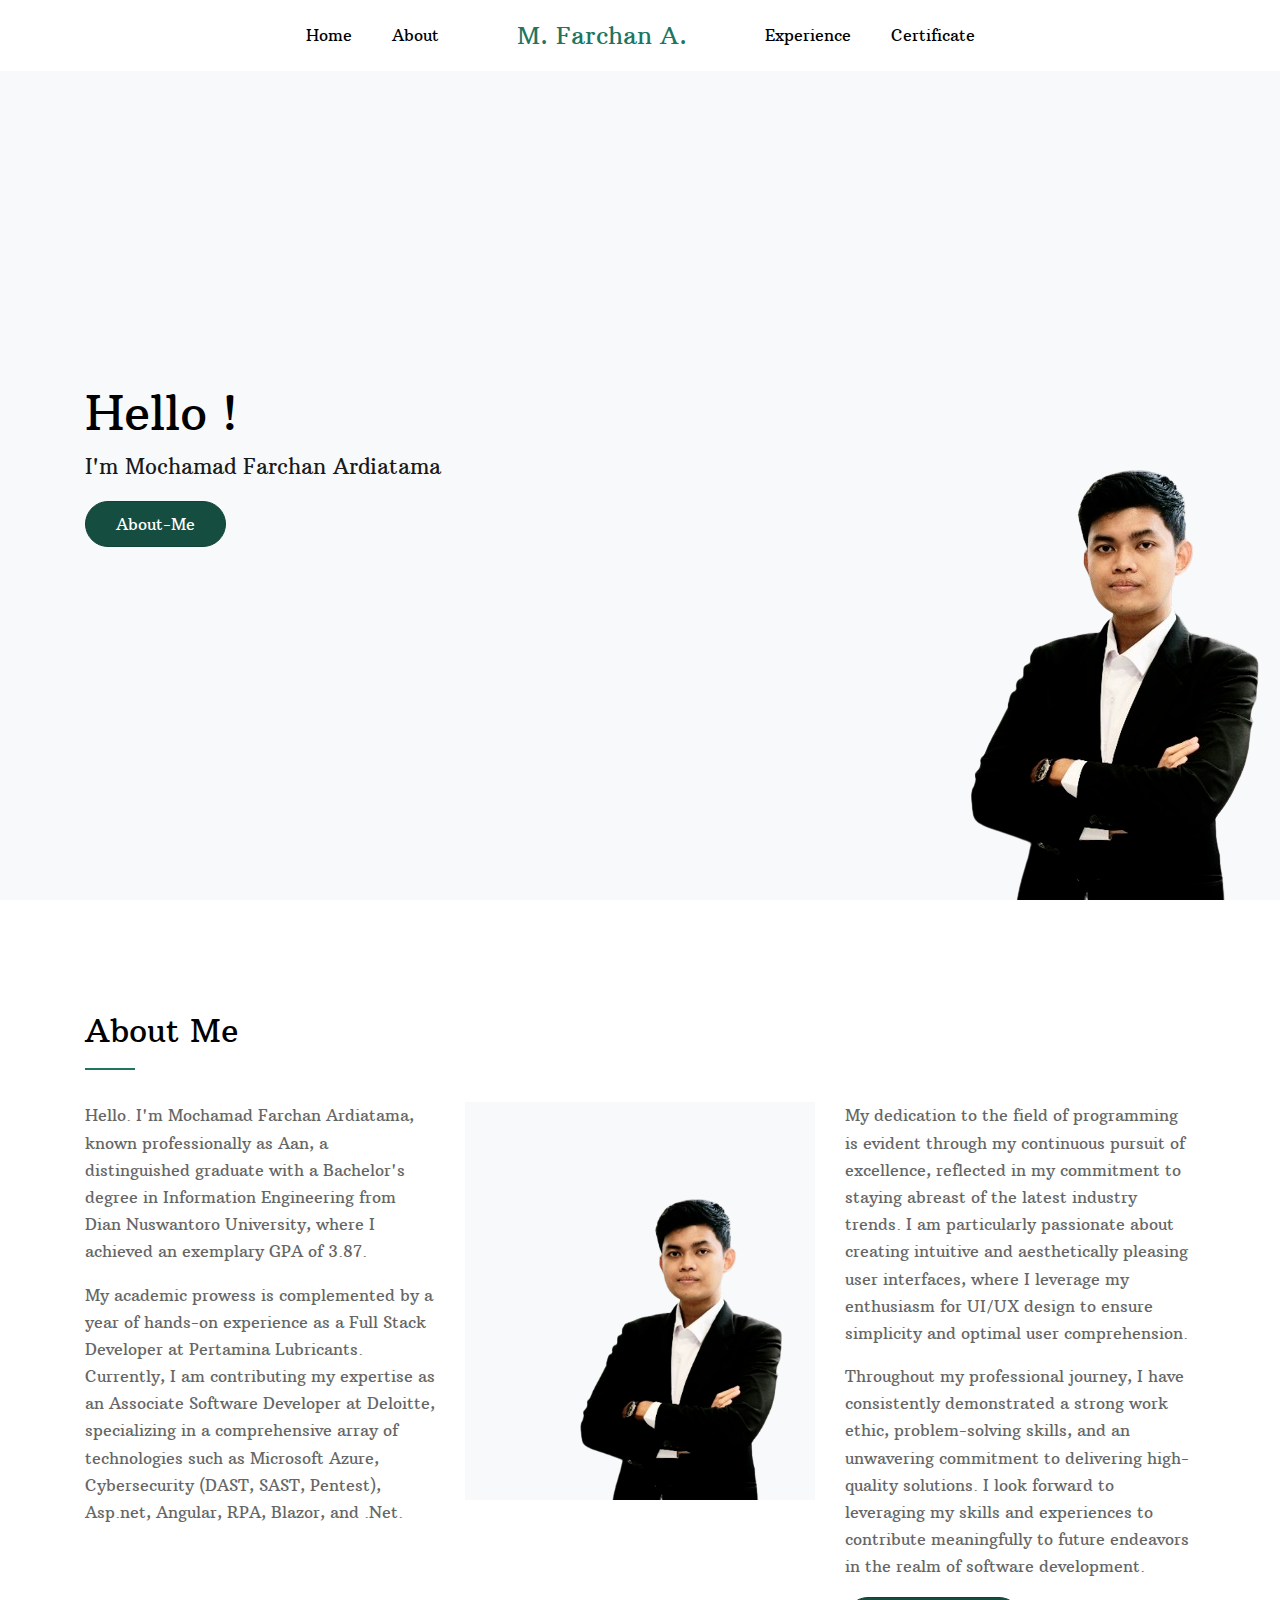
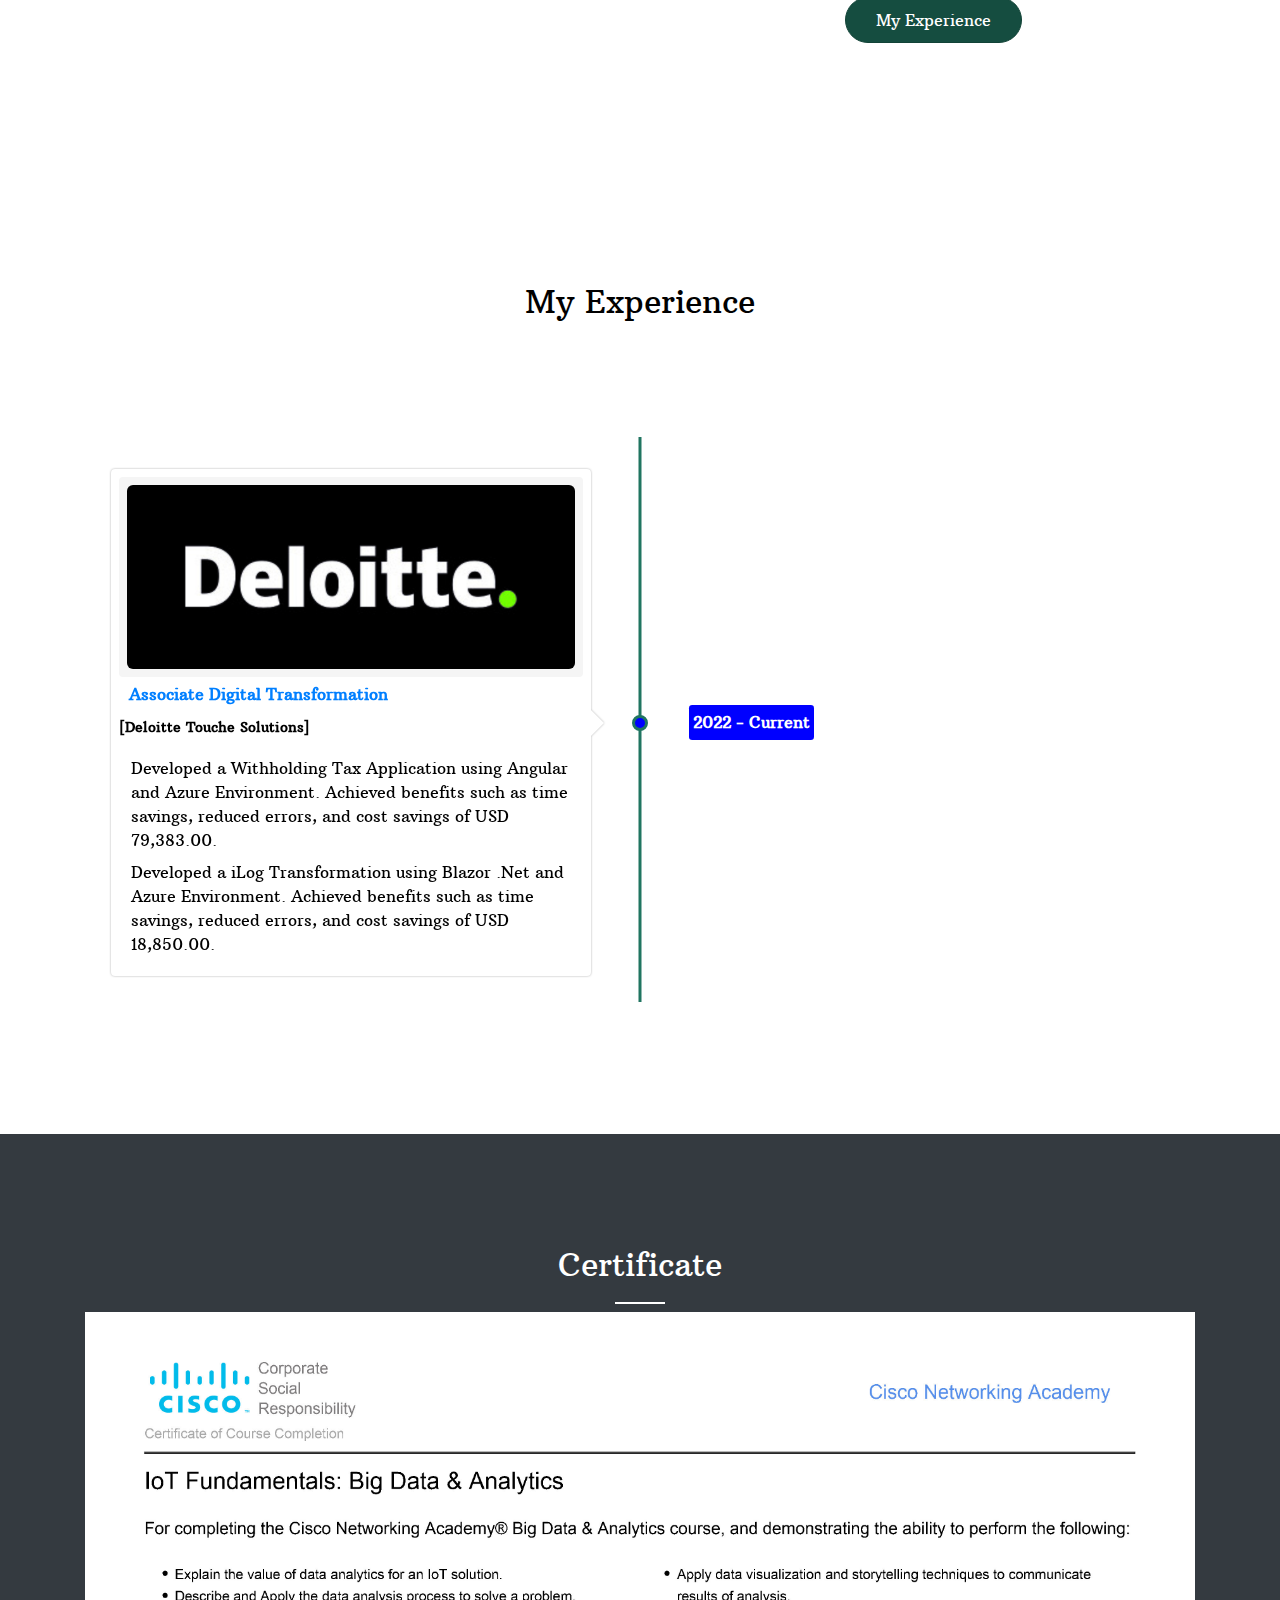
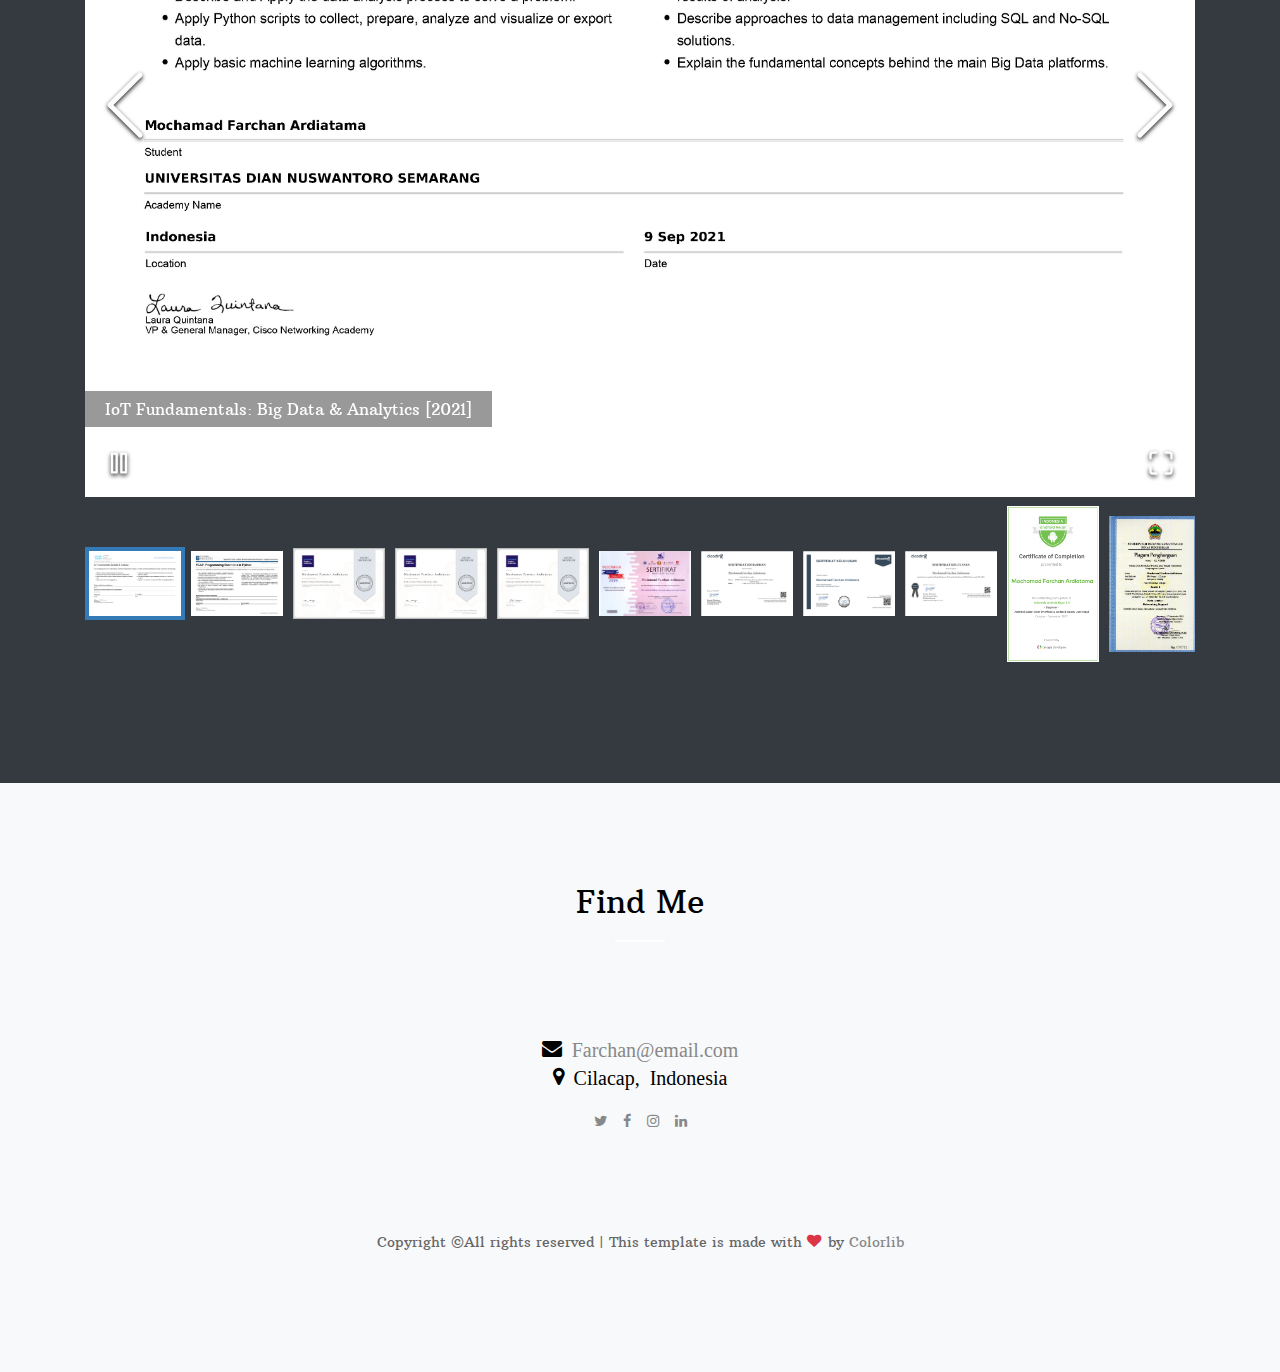
<file: index.html>
<!DOCTYPE html><html><head><meta charSet="utf-8"/><meta http-equiv="x-ua-compatible" content="ie=edge"/><meta name="viewport" content="width=device-width, initial-scale=1, shrink-to-fit=no"/><meta name="generator" content="Gatsby 5.13.1"/><meta data-react-helmet="true" name="viewport" content="width=device-width, initial-scale=1, shrink-to-fit=no"/><meta data-react-helmet="true" property="og:title" content="M. Farchan A. Personal Website"/><meta data-react-helmet="true" property="og:url" content="https://mfarchana.github.io/"/><meta data-react-helmet="true" property="og:site_name" content="M. Farchan A. Personal Website"/><meta data-react-helmet="true" property="og:description" content="M. Farchan A. Personal Website"/><meta data-react-helmet="true" name="twitter:title" content="M. Farchan A. Personal Website"/><meta data-react-helmet="true" name="twitter:description" content="M. Farchan A. Personal Website"/><meta data-react-helmet="true" name="twitter:url" content="https://mfarchana.github.io"/><meta data-react-helmet="true" name="twitter:card" content="summary"/><meta data-react-helmet="true" name="twitter:creator" content="@aanuser"/><style data-href="/styles.dcd11228caf9a918b819.css" data-identity="gatsby-global-css">.image-gallery-icon{-webkit-appearance:none;appearance:none;background-color:transparent;border:0;color:#fff;cursor:pointer;filter:drop-shadow(0 2px 2px #1a1a1a);outline:none;position:absolute;transition:all .3s ease-out;z-index:4}@media(hover:hover)and (pointer:fine){.image-gallery-icon:hover{color:#337ab7}.image-gallery-icon:hover .image-gallery-svg{transform:scale(1.1)}}.image-gallery-icon:focus{outline:2px solid #337ab7}.image-gallery-using-mouse .image-gallery-icon:focus{outline:none}.image-gallery-fullscreen-button,.image-gallery-play-button{bottom:0;padding:20px}.image-gallery-fullscreen-button .image-gallery-svg,.image-gallery-play-button .image-gallery-svg{height:28px;width:28px}@media(max-width:768px){.image-gallery-fullscreen-button,.image-gallery-play-button{padding:15px}.image-gallery-fullscreen-button .image-gallery-svg,.image-gallery-play-button .image-gallery-svg{height:24px;width:24px}}@media(max-width:480px){.image-gallery-fullscreen-button,.image-gallery-play-button{padding:10px}.image-gallery-fullscreen-button .image-gallery-svg,.image-gallery-play-button .image-gallery-svg{height:16px;width:16px}}.image-gallery-fullscreen-button{right:0}.image-gallery-play-button{left:0}.image-gallery-left-nav,.image-gallery-right-nav{padding:50px 10px;top:50%;transform:translateY(-50%)}.image-gallery-left-nav .image-gallery-svg,.image-gallery-right-nav .image-gallery-svg{height:120px;width:60px}@media(max-width:768px){.image-gallery-left-nav .image-gallery-svg,.image-gallery-right-nav .image-gallery-svg{height:72px;width:36px}}@media(max-width:480px){.image-gallery-left-nav .image-gallery-svg,.image-gallery-right-nav .image-gallery-svg{height:48px;width:24px}}.image-gallery-left-nav[disabled],.image-gallery-right-nav[disabled]{cursor:disabled;opacity:.6;pointer-events:none}.image-gallery-left-nav{left:0}.image-gallery-right-nav{right:0}.image-gallery{-webkit-tap-highlight-color:rgba(0,0,0,0);position:relative;-webkit-user-select:none;-o-user-select:none;user-select:none}.image-gallery.fullscreen-modal{background:#000;bottom:0;height:100%;left:0;position:fixed;right:0;top:0;width:100%;z-index:5}.image-gallery.fullscreen-modal .image-gallery-content{top:50%;transform:translateY(-50%)}.image-gallery-content{line-height:0;position:relative;top:0}.image-gallery-content.fullscreen{background:#000}.image-gallery-content .image-gallery-slide .image-gallery-image{max-height:calc(100vh - 80px)}.image-gallery-content.image-gallery-thumbnails-left .image-gallery-slide .image-gallery-image,.image-gallery-content.image-gallery-thumbnails-right .image-gallery-slide .image-gallery-image{max-height:100vh}.image-gallery-slide-wrapper{position:relative}.image-gallery-slide-wrapper.image-gallery-thumbnails-left,.image-gallery-slide-wrapper.image-gallery-thumbnails-right{display:inline-block;width:calc(100% - 110px)}@media(max-width:768px){.image-gallery-slide-wrapper.image-gallery-thumbnails-left,.image-gallery-slide-wrapper.image-gallery-thumbnails-right{width:calc(100% - 87px)}}.image-gallery-slide-wrapper.image-gallery-rtl{direction:rtl}.image-gallery-slides{line-height:0;overflow:hidden;position:relative;text-align:center;white-space:nowrap}.image-gallery-slide{left:0;position:absolute;top:0;width:100%}.image-gallery-slide.image-gallery-center{position:relative}.image-gallery-slide .image-gallery-image{object-fit:contain;width:100%}.image-gallery-slide .image-gallery-description{background:rgba(0,0,0,.4);bottom:70px;color:#fff;left:0;line-height:1;padding:10px 20px;position:absolute;white-space:normal}@media(max-width:768px){.image-gallery-slide .image-gallery-description{bottom:45px;font-size:.8em;padding:8px 15px}}.image-gallery-bullets{bottom:20px;left:0;margin:0 auto;position:absolute;right:0;width:80%;z-index:4}.image-gallery-bullets .image-gallery-bullets-container{margin:0;padding:0;text-align:center}.image-gallery-bullets .image-gallery-bullet{-webkit-appearance:none;appearance:none;background-color:transparent;border:1px solid #fff;border-radius:50%;box-shadow:0 2px 2px #1a1a1a;cursor:pointer;display:inline-block;margin:0 5px;outline:none;padding:5px;transition:all .2s ease-out}@media(max-width:768px){.image-gallery-bullets .image-gallery-bullet{margin:0 3px;padding:3px}}@media(max-width:480px){.image-gallery-bullets .image-gallery-bullet{padding:2.7px}}.image-gallery-bullets .image-gallery-bullet:focus{background:#337ab7;border:1px solid #337ab7;transform:scale(1.2)}.image-gallery-bullets .image-gallery-bullet.active{background:#fff;border:1px solid #fff;transform:scale(1.2)}@media(hover:hover)and (pointer:fine){.image-gallery-bullets .image-gallery-bullet:hover{background:#337ab7;border:1px solid #337ab7}.image-gallery-bullets .image-gallery-bullet.active:hover{background:#337ab7}}.image-gallery-thumbnails-wrapper{position:relative}.image-gallery-thumbnails-wrapper.thumbnails-swipe-horizontal{touch-action:pan-y}.image-gallery-thumbnails-wrapper.thumbnails-swipe-vertical{touch-action:pan-x}.image-gallery-thumbnails-wrapper.thumbnails-wrapper-rtl{direction:rtl}.image-gallery-thumbnails-wrapper.image-gallery-thumbnails-left,.image-gallery-thumbnails-wrapper.image-gallery-thumbnails-right{display:inline-block;vertical-align:top;width:100px}@media(max-width:768px){.image-gallery-thumbnails-wrapper.image-gallery-thumbnails-left,.image-gallery-thumbnails-wrapper.image-gallery-thumbnails-right{width:81px}}.image-gallery-thumbnails-wrapper.image-gallery-thumbnails-left .image-gallery-thumbnails,.image-gallery-thumbnails-wrapper.image-gallery-thumbnails-right .image-gallery-thumbnails{height:100%;left:0;padding:0;position:absolute;top:0;width:100%}.image-gallery-thumbnails-wrapper.image-gallery-thumbnails-left .image-gallery-thumbnails .image-gallery-thumbnail,.image-gallery-thumbnails-wrapper.image-gallery-thumbnails-right .image-gallery-thumbnails .image-gallery-thumbnail{display:block;margin-right:0;padding:0}.image-gallery-thumbnails-wrapper.image-gallery-thumbnails-left .image-gallery-thumbnails .image-gallery-thumbnail+.image-gallery-thumbnail,.image-gallery-thumbnails-wrapper.image-gallery-thumbnails-right .image-gallery-thumbnails .image-gallery-thumbnail+.image-gallery-thumbnail{margin-left:0;margin-top:2px}.image-gallery-thumbnails-wrapper.image-gallery-thumbnails-left,.image-gallery-thumbnails-wrapper.image-gallery-thumbnails-right{margin:0 5px}@media(max-width:768px){.image-gallery-thumbnails-wrapper.image-gallery-thumbnails-left,.image-gallery-thumbnails-wrapper.image-gallery-thumbnails-right{margin:0 3px}}.image-gallery-thumbnails{overflow:hidden;padding:5px 0}@media(max-width:768px){.image-gallery-thumbnails{padding:3px 0}}.image-gallery-thumbnails .image-gallery-thumbnails-container{cursor:pointer;text-align:center;white-space:nowrap}.image-gallery-thumbnail{background:transparent;border:4px solid transparent;display:inline-block;padding:0;transition:border .3s ease-out;width:100px}@media(max-width:768px){.image-gallery-thumbnail{border:3px solid transparent;width:81px}}.image-gallery-thumbnail+.image-gallery-thumbnail{margin-left:2px}.image-gallery-thumbnail .image-gallery-thumbnail-inner{display:block;position:relative}.image-gallery-thumbnail .image-gallery-thumbnail-image{line-height:0;vertical-align:middle;width:100%}.image-gallery-thumbnail.active,.image-gallery-thumbnail:focus{border:4px solid #337ab7;outline:none}@media(max-width:768px){.image-gallery-thumbnail.active,.image-gallery-thumbnail:focus{border:3px solid #337ab7}}@media(hover:hover)and (pointer:fine){.image-gallery-thumbnail:hover{border:4px solid #337ab7;outline:none}}@media(hover:hover)and (pointer:fine)and (max-width:768px){.image-gallery-thumbnail:hover{border:3px solid #337ab7}}.image-gallery-thumbnail-label{box-sizing:border-box;color:#fff;font-size:1em;left:0;line-height:1em;padding:5%;position:absolute;text-shadow:0 2px 2px #1a1a1a;top:50%;transform:translateY(-50%);white-space:normal;width:100%}@media(max-width:768px){.image-gallery-thumbnail-label{font-size:.8em;line-height:.8em}}.image-gallery-index{background:rgba(0,0,0,.4);color:#fff;line-height:1;padding:10px 20px;position:absolute;right:0;top:0;z-index:4}@media(max-width:768px){.image-gallery-index{font-size:.8em;padding:5px 10px}}@font-face{font-family:icomoon;font-style:normal;font-weight:400;src:url(/static/icomoon-8b8f9ff3c2746bcd479b8f617746c52a.eot);src:url(/static/icomoon-8b8f9ff3c2746bcd479b8f617746c52a.eot#iefix) format("embedded-opentype"),url(/static/icomoon-46b5067758e501c1cc602f99ff91de72.ttf) format("truetype"),url(/static/icomoon-ea68cea3e4f47f1e3338c1587d5e65a8.woff) format("woff"),url(/static/icomoon-114a6f9081d82ac117168711d33dd8db.svg#icomoon) format("svg")}[class*=" icon-"],[class^=icon-]{speak:none;-webkit-font-smoothing:antialiased;-moz-osx-font-smoothing:grayscale;font-family:icomoon!important;font-style:normal;font-variant:normal;font-weight:400;line-height:1;text-transform:none}.icon-asterisk:before{content:"\f069"}.icon-plus:before{content:"\f067"}.icon-question:before{content:"\f128"}.icon-minus:before{content:"\f068"}.icon-glass:before{content:"\f000"}.icon-music:before{content:"\f001"}.icon-search:before{content:"\f002"}.icon-envelope-o:before{content:"\f003"}.icon-heart:before{content:"\f004"}.icon-star:before{content:"\f005"}.icon-star-o:before{content:"\f006"}.icon-user:before{content:"\f007"}.icon-film:before{content:"\f008"}.icon-th-large:before{content:"\f009"}.icon-th:before{content:"\f00a"}.icon-th-list:before{content:"\f00b"}.icon-check:before{content:"\f00c"}.icon-close:before,.icon-remove:before,.icon-times:before{content:"\f00d"}.icon-search-plus:before{content:"\f00e"}.icon-search-minus:before{content:"\f010"}.icon-power-off:before{content:"\f011"}.icon-signal:before{content:"\f012"}.icon-cog:before,.icon-gear:before{content:"\f013"}.icon-trash-o:before{content:"\f014"}.icon-home:before{content:"\f015"}.icon-file-o:before{content:"\f016"}.icon-clock-o:before{content:"\f017"}.icon-road:before{content:"\f018"}.icon-download:before{content:"\f019"}.icon-arrow-circle-o-down:before{content:"\f01a"}.icon-arrow-circle-o-up:before{content:"\f01b"}.icon-inbox:before{content:"\f01c"}.icon-play-circle-o:before{content:"\f01d"}.icon-repeat:before,.icon-rotate-right:before{content:"\f01e"}.icon-refresh:before{content:"\f021"}.icon-list-alt:before{content:"\f022"}.icon-lock:before{content:"\f023"}.icon-flag:before{content:"\f024"}.icon-headphones:before{content:"\f025"}.icon-volume-off:before{content:"\f026"}.icon-volume-down:before{content:"\f027"}.icon-volume-up:before{content:"\f028"}.icon-qrcode:before{content:"\f029"}.icon-barcode:before{content:"\f02a"}.icon-tag:before{content:"\f02b"}.icon-tags:before{content:"\f02c"}.icon-book:before{content:"\f02d"}.icon-bookmark:before{content:"\f02e"}.icon-print:before{content:"\f02f"}.icon-camera:before{content:"\f030"}.icon-font:before{content:"\f031"}.icon-bold:before{content:"\f032"}.icon-italic:before{content:"\f033"}.icon-text-height:before{content:"\f034"}.icon-text-width:before{content:"\f035"}.icon-align-left:before{content:"\f036"}.icon-align-center:before{content:"\f037"}.icon-align-right:before{content:"\f038"}.icon-align-justify:before{content:"\f039"}.icon-list:before{content:"\f03a"}.icon-dedent:before,.icon-outdent:before{content:"\f03b"}.icon-indent:before{content:"\f03c"}.icon-video-camera:before{content:"\f03d"}.icon-image:before,.icon-photo:before,.icon-picture-o:before{content:"\f03e"}.icon-pencil:before{content:"\f040"}.icon-map-marker:before{content:"\f041"}.icon-adjust:before{content:"\f042"}.icon-tint:before{content:"\f043"}.icon-edit:before,.icon-pencil-square-o:before{content:"\f044"}.icon-share-square-o:before{content:"\f045"}.icon-check-square-o:before{content:"\f046"}.icon-arrows:before{content:"\f047"}.icon-step-backward:before{content:"\f048"}.icon-fast-backward:before{content:"\f049"}.icon-backward:before{content:"\f04a"}.icon-play:before{content:"\f04b"}.icon-pause:before{content:"\f04c"}.icon-stop:before{content:"\f04d"}.icon-forward:before{content:"\f04e"}.icon-fast-forward:before{content:"\f050"}.icon-step-forward:before{content:"\f051"}.icon-eject:before{content:"\f052"}.icon-chevron-left:before{content:"\f053"}.icon-chevron-right:before{content:"\f054"}.icon-plus-circle:before{content:"\f055"}.icon-minus-circle:before{content:"\f056"}.icon-times-circle:before{content:"\f057"}.icon-check-circle:before{content:"\f058"}.icon-question-circle:before{content:"\f059"}.icon-info-circle:before{content:"\f05a"}.icon-crosshairs:before{content:"\f05b"}.icon-times-circle-o:before{content:"\f05c"}.icon-check-circle-o:before{content:"\f05d"}.icon-ban:before{content:"\f05e"}.icon-arrow-left:before{content:"\f060"}.icon-arrow-right:before{content:"\f061"}.icon-arrow-up:before{content:"\f062"}.icon-arrow-down:before{content:"\f063"}.icon-mail-forward:before,.icon-share:before{content:"\f064"}.icon-expand:before{content:"\f065"}.icon-compress:before{content:"\f066"}.icon-exclamation-circle:before{content:"\f06a"}.icon-gift:before{content:"\f06b"}.icon-leaf:before{content:"\f06c"}.icon-fire:before{content:"\f06d"}.icon-eye:before{content:"\f06e"}.icon-eye-slash:before{content:"\f070"}.icon-exclamation-triangle:before,.icon-warning:before{content:"\f071"}.icon-plane:before{content:"\f072"}.icon-calendar:before{content:"\f073"}.icon-random:before{content:"\f074"}.icon-comment:before{content:"\f075"}.icon-magnet:before{content:"\f076"}.icon-chevron-up:before{content:"\f077"}.icon-chevron-down:before{content:"\f078"}.icon-retweet:before{content:"\f079"}.icon-shopping-cart:before{content:"\f07a"}.icon-folder:before{content:"\f07b"}.icon-folder-open:before{content:"\f07c"}.icon-arrows-v:before{content:"\f07d"}.icon-arrows-h:before{content:"\f07e"}.icon-bar-chart-o:before,.icon-bar-chart:before{content:"\f080"}.icon-twitter-square:before{content:"\f081"}.icon-facebook-square:before{content:"\f082"}.icon-camera-retro:before{content:"\f083"}.icon-key:before{content:"\f084"}.icon-cogs:before,.icon-gears:before{content:"\f085"}.icon-comments:before{content:"\f086"}.icon-thumbs-o-up:before{content:"\f087"}.icon-thumbs-o-down:before{content:"\f088"}.icon-star-half:before{content:"\f089"}.icon-heart-o:before{content:"\f08a"}.icon-sign-out:before{content:"\f08b"}.icon-linkedin-square:before{content:"\f08c"}.icon-thumb-tack:before{content:"\f08d"}.icon-external-link:before{content:"\f08e"}.icon-sign-in:before{content:"\f090"}.icon-trophy:before{content:"\f091"}.icon-github-square:before{content:"\f092"}.icon-upload:before{content:"\f093"}.icon-lemon-o:before{content:"\f094"}.icon-phone:before{content:"\f095"}.icon-square-o:before{content:"\f096"}.icon-bookmark-o:before{content:"\f097"}.icon-phone-square:before{content:"\f098"}.icon-twitter:before{content:"\f099"}.icon-facebook-f:before,.icon-facebook:before{content:"\f09a"}.icon-github:before{content:"\f09b"}.icon-unlock:before{content:"\f09c"}.icon-credit-card:before{content:"\f09d"}.icon-feed:before,.icon-rss:before{content:"\f09e"}.icon-hdd-o:before{content:"\f0a0"}.icon-bullhorn:before{content:"\f0a1"}.icon-bell-o:before{content:"\f0a2"}.icon-certificate:before{content:"\f0a3"}.icon-hand-o-right:before{content:"\f0a4"}.icon-hand-o-left:before{content:"\f0a5"}.icon-hand-o-up:before{content:"\f0a6"}.icon-hand-o-down:before{content:"\f0a7"}.icon-arrow-circle-left:before{content:"\f0a8"}.icon-arrow-circle-right:before{content:"\f0a9"}.icon-arrow-circle-up:before{content:"\f0aa"}.icon-arrow-circle-down:before{content:"\f0ab"}.icon-globe:before{content:"\f0ac"}.icon-wrench:before{content:"\f0ad"}.icon-tasks:before{content:"\f0ae"}.icon-filter:before{content:"\f0b0"}.icon-briefcase:before{content:"\f0b1"}.icon-arrows-alt:before{content:"\f0b2"}.icon-group:before,.icon-users:before{content:"\f0c0"}.icon-chain:before,.icon-link:before{content:"\f0c1"}.icon-cloud:before{content:"\f0c2"}.icon-flask:before{content:"\f0c3"}.icon-cut:before,.icon-scissors:before{content:"\f0c4"}.icon-copy:before,.icon-files-o:before{content:"\f0c5"}.icon-paperclip:before{content:"\f0c6"}.icon-floppy-o:before,.icon-save:before{content:"\f0c7"}.icon-square:before{content:"\f0c8"}.icon-bars:before,.icon-navicon:before,.icon-reorder:before{content:"\f0c9"}.icon-list-ul:before{content:"\f0ca"}.icon-list-ol:before{content:"\f0cb"}.icon-strikethrough:before{content:"\f0cc"}.icon-underline:before{content:"\f0cd"}.icon-table:before{content:"\f0ce"}.icon-magic:before{content:"\f0d0"}.icon-truck:before{content:"\f0d1"}.icon-pinterest:before{content:"\f0d2"}.icon-pinterest-square:before{content:"\f0d3"}.icon-google-plus-square:before{content:"\f0d4"}.icon-google-plus:before{content:"\f0d5"}.icon-money:before{content:"\f0d6"}.icon-caret-down:before{content:"\f0d7"}.icon-caret-up:before{content:"\f0d8"}.icon-caret-left:before{content:"\f0d9"}.icon-caret-right:before{content:"\f0da"}.icon-columns:before{content:"\f0db"}.icon-sort:before,.icon-unsorted:before{content:"\f0dc"}.icon-sort-desc:before,.icon-sort-down:before{content:"\f0dd"}.icon-sort-asc:before,.icon-sort-up:before{content:"\f0de"}.icon-envelope:before{content:"\f0e0"}.icon-linkedin:before{content:"\f0e1"}.icon-rotate-left:before,.icon-undo:before{content:"\f0e2"}.icon-gavel:before,.icon-legal:before{content:"\f0e3"}.icon-dashboard:before,.icon-tachometer:before{content:"\f0e4"}.icon-comment-o:before{content:"\f0e5"}.icon-comments-o:before{content:"\f0e6"}.icon-bolt:before,.icon-flash:before{content:"\f0e7"}.icon-sitemap:before{content:"\f0e8"}.icon-umbrella:before{content:"\f0e9"}.icon-clipboard:before,.icon-paste:before{content:"\f0ea"}.icon-lightbulb-o:before{content:"\f0eb"}.icon-exchange:before{content:"\f0ec"}.icon-cloud-download:before{content:"\f0ed"}.icon-cloud-upload:before{content:"\f0ee"}.icon-user-md:before{content:"\f0f0"}.icon-stethoscope:before{content:"\f0f1"}.icon-suitcase:before{content:"\f0f2"}.icon-bell:before{content:"\f0f3"}.icon-coffee:before{content:"\f0f4"}.icon-cutlery:before{content:"\f0f5"}.icon-file-text-o:before{content:"\f0f6"}.icon-building-o:before{content:"\f0f7"}.icon-hospital-o:before{content:"\f0f8"}.icon-ambulance:before{content:"\f0f9"}.icon-medkit:before{content:"\f0fa"}.icon-fighter-jet:before{content:"\f0fb"}.icon-beer:before{content:"\f0fc"}.icon-h-square:before{content:"\f0fd"}.icon-plus-square:before{content:"\f0fe"}.icon-angle-double-left:before{content:"\f100"}.icon-angle-double-right:before{content:"\f101"}.icon-angle-double-up:before{content:"\f102"}.icon-angle-double-down:before{content:"\f103"}.icon-angle-left:before{content:"\f104"}.icon-angle-right:before{content:"\f105"}.icon-angle-up:before{content:"\f106"}.icon-angle-down:before{content:"\f107"}.icon-desktop:before{content:"\f108"}.icon-laptop:before{content:"\f109"}.icon-tablet:before{content:"\f10a"}.icon-mobile-phone:before,.icon-mobile:before{content:"\f10b"}.icon-circle-o:before{content:"\f10c"}.icon-quote-left:before{content:"\f10d"}.icon-quote-right:before{content:"\f10e"}.icon-spinner:before{content:"\f110"}.icon-circle:before{content:"\f111"}.icon-mail-reply:before,.icon-reply:before{content:"\f112"}.icon-github-alt:before{content:"\f113"}.icon-folder-o:before{content:"\f114"}.icon-folder-open-o:before{content:"\f115"}.icon-smile-o:before{content:"\f118"}.icon-frown-o:before{content:"\f119"}.icon-meh-o:before{content:"\f11a"}.icon-gamepad:before{content:"\f11b"}.icon-keyboard-o:before{content:"\f11c"}.icon-flag-o:before{content:"\f11d"}.icon-flag-checkered:before{content:"\f11e"}.icon-terminal:before{content:"\f120"}.icon-code:before{content:"\f121"}.icon-mail-reply-all:before,.icon-reply-all:before{content:"\f122"}.icon-star-half-empty:before,.icon-star-half-full:before,.icon-star-half-o:before{content:"\f123"}.icon-location-arrow:before{content:"\f124"}.icon-crop:before{content:"\f125"}.icon-code-fork:before{content:"\f126"}.icon-chain-broken:before,.icon-unlink:before{content:"\f127"}.icon-info:before{content:"\f129"}.icon-exclamation:before{content:"\f12a"}.icon-superscript:before{content:"\f12b"}.icon-subscript:before{content:"\f12c"}.icon-eraser:before{content:"\f12d"}.icon-puzzle-piece:before{content:"\f12e"}.icon-microphone:before{content:"\f130"}.icon-microphone-slash:before{content:"\f131"}.icon-shield:before{content:"\f132"}.icon-calendar-o:before{content:"\f133"}.icon-fire-extinguisher:before{content:"\f134"}.icon-rocket:before{content:"\f135"}.icon-maxcdn:before{content:"\f136"}.icon-chevron-circle-left:before{content:"\f137"}.icon-chevron-circle-right:before{content:"\f138"}.icon-chevron-circle-up:before{content:"\f139"}.icon-chevron-circle-down:before{content:"\f13a"}.icon-html5:before{content:"\f13b"}.icon-css3:before{content:"\f13c"}.icon-anchor:before{content:"\f13d"}.icon-unlock-alt:before{content:"\f13e"}.icon-bullseye:before{content:"\f140"}.icon-ellipsis-h:before{content:"\f141"}.icon-ellipsis-v:before{content:"\f142"}.icon-rss-square:before{content:"\f143"}.icon-play-circle:before{content:"\f144"}.icon-ticket:before{content:"\f145"}.icon-minus-square:before{content:"\f146"}.icon-minus-square-o:before{content:"\f147"}.icon-level-up:before{content:"\f148"}.icon-level-down:before{content:"\f149"}.icon-check-square:before{content:"\f14a"}.icon-pencil-square:before{content:"\f14b"}.icon-external-link-square:before{content:"\f14c"}.icon-share-square:before{content:"\f14d"}.icon-compass:before{content:"\f14e"}.icon-caret-square-o-down:before{content:"\f150"}.icon-toggle-down:before{content:"\f150"}.icon-caret-square-o-up:before{content:"\f151"}.icon-toggle-up:before{content:"\f151"}.icon-caret-square-o-right:before{content:"\f152"}.icon-toggle-right:before{content:"\f152"}.icon-eur:before,.icon-euro:before{content:"\f153"}.icon-gbp:before{content:"\f154"}.icon-dollar:before,.icon-usd:before{content:"\f155"}.icon-inr:before,.icon-rupee:before{content:"\f156"}.icon-cny:before,.icon-jpy:before,.icon-rmb:before,.icon-yen:before{content:"\f157"}.icon-rouble:before,.icon-rub:before,.icon-ruble:before{content:"\f158"}.icon-krw:before,.icon-won:before{content:"\f159"}.icon-bitcoin:before,.icon-btc:before{content:"\f15a"}.icon-file:before{content:"\f15b"}.icon-file-text:before{content:"\f15c"}.icon-sort-alpha-asc:before{content:"\f15d"}.icon-sort-alpha-desc:before{content:"\f15e"}.icon-sort-amount-asc:before{content:"\f160"}.icon-sort-amount-desc:before{content:"\f161"}.icon-sort-numeric-asc:before{content:"\f162"}.icon-sort-numeric-desc:before{content:"\f163"}.icon-thumbs-up:before{content:"\f164"}.icon-thumbs-down:before{content:"\f165"}.icon-youtube-square:before{content:"\f166"}.icon-youtube:before{content:"\f167"}.icon-xing:before{content:"\f168"}.icon-xing-square:before{content:"\f169"}.icon-youtube-play:before{content:"\f16a"}.icon-dropbox:before{content:"\f16b"}.icon-stack-overflow:before{content:"\f16c"}.icon-instagram:before{content:"\f16d"}.icon-flickr:before{content:"\f16e"}.icon-adn:before{content:"\f170"}.icon-bitbucket:before{content:"\f171"}.icon-bitbucket-square:before{content:"\f172"}.icon-tumblr:before{content:"\f173"}.icon-tumblr-square:before{content:"\f174"}.icon-long-arrow-down:before{content:"\f175"}.icon-long-arrow-up:before{content:"\f176"}.icon-long-arrow-left:before{content:"\f177"}.icon-long-arrow-right:before{content:"\f178"}.icon-apple:before{content:"\f179"}.icon-windows:before{content:"\f17a"}.icon-android:before{content:"\f17b"}.icon-linux:before{content:"\f17c"}.icon-dribbble:before{content:"\f17d"}.icon-skype:before{content:"\f17e"}.icon-foursquare:before{content:"\f180"}.icon-trello:before{content:"\f181"}.icon-female:before{content:"\f182"}.icon-male:before{content:"\f183"}.icon-gittip:before,.icon-gratipay:before{content:"\f184"}.icon-sun-o:before{content:"\f185"}.icon-moon-o:before{content:"\f186"}.icon-archive:before{content:"\f187"}.icon-bug:before{content:"\f188"}.icon-vk:before{content:"\f189"}.icon-weibo:before{content:"\f18a"}.icon-renren:before{content:"\f18b"}.icon-pagelines:before{content:"\f18c"}.icon-stack-exchange:before{content:"\f18d"}.icon-arrow-circle-o-right:before{content:"\f18e"}.icon-arrow-circle-o-left:before{content:"\f190"}.icon-caret-square-o-left:before{content:"\f191"}.icon-toggle-left:before{content:"\f191"}.icon-dot-circle-o:before{content:"\f192"}.icon-wheelchair:before{content:"\f193"}.icon-vimeo-square:before{content:"\f194"}.icon-try:before,.icon-turkish-lira:before{content:"\f195"}.icon-plus-square-o:before{content:"\f196"}.icon-space-shuttle:before{content:"\f197"}.icon-slack:before{content:"\f198"}.icon-envelope-square:before{content:"\f199"}.icon-wordpress:before{content:"\f19a"}.icon-openid:before{content:"\f19b"}.icon-bank:before,.icon-institution:before,.icon-university:before{content:"\f19c"}.icon-graduation-cap:before,.icon-mortar-board:before{content:"\f19d"}.icon-yahoo:before{content:"\f19e"}.icon-google:before{content:"\f1a0"}.icon-reddit:before{content:"\f1a1"}.icon-reddit-square:before{content:"\f1a2"}.icon-stumbleupon-circle:before{content:"\f1a3"}.icon-stumbleupon:before{content:"\f1a4"}.icon-delicious:before{content:"\f1a5"}.icon-digg:before{content:"\f1a6"}.icon-pied-piper-pp:before{content:"\f1a7"}.icon-pied-piper-alt:before{content:"\f1a8"}.icon-drupal:before{content:"\f1a9"}.icon-joomla:before{content:"\f1aa"}.icon-language:before{content:"\f1ab"}.icon-fax:before{content:"\f1ac"}.icon-building:before{content:"\f1ad"}.icon-child:before{content:"\f1ae"}.icon-paw:before{content:"\f1b0"}.icon-spoon:before{content:"\f1b1"}.icon-cube:before{content:"\f1b2"}.icon-cubes:before{content:"\f1b3"}.icon-behance:before{content:"\f1b4"}.icon-behance-square:before{content:"\f1b5"}.icon-steam:before{content:"\f1b6"}.icon-steam-square:before{content:"\f1b7"}.icon-recycle:before{content:"\f1b8"}.icon-automobile:before,.icon-car:before{content:"\f1b9"}.icon-cab:before,.icon-taxi:before{content:"\f1ba"}.icon-tree:before{content:"\f1bb"}.icon-spotify:before{content:"\f1bc"}.icon-deviantart:before{content:"\f1bd"}.icon-soundcloud:before{content:"\f1be"}.icon-database:before{content:"\f1c0"}.icon-file-pdf-o:before{content:"\f1c1"}.icon-file-word-o:before{content:"\f1c2"}.icon-file-excel-o:before{content:"\f1c3"}.icon-file-powerpoint-o:before{content:"\f1c4"}.icon-file-image-o:before,.icon-file-photo-o:before,.icon-file-picture-o:before{content:"\f1c5"}.icon-file-archive-o:before,.icon-file-zip-o:before{content:"\f1c6"}.icon-file-audio-o:before,.icon-file-sound-o:before{content:"\f1c7"}.icon-file-movie-o:before,.icon-file-video-o:before{content:"\f1c8"}.icon-file-code-o:before{content:"\f1c9"}.icon-vine:before{content:"\f1ca"}.icon-codepen:before{content:"\f1cb"}.icon-jsfiddle:before{content:"\f1cc"}.icon-life-bouy:before,.icon-life-buoy:before,.icon-life-ring:before,.icon-life-saver:before,.icon-support:before{content:"\f1cd"}.icon-circle-o-notch:before{content:"\f1ce"}.icon-ra:before,.icon-rebel:before,.icon-resistance:before{content:"\f1d0"}.icon-empire:before,.icon-ge:before{content:"\f1d1"}.icon-git-square:before{content:"\f1d2"}.icon-git:before{content:"\f1d3"}.icon-hacker-news:before,.icon-y-combinator-square:before,.icon-yc-square:before{content:"\f1d4"}.icon-tencent-weibo:before{content:"\f1d5"}.icon-qq:before{content:"\f1d6"}.icon-wechat:before,.icon-weixin:before{content:"\f1d7"}.icon-paper-plane:before,.icon-send:before{content:"\f1d8"}.icon-paper-plane-o:before,.icon-send-o:before{content:"\f1d9"}.icon-history:before{content:"\f1da"}.icon-circle-thin:before{content:"\f1db"}.icon-header:before{content:"\f1dc"}.icon-paragraph:before{content:"\f1dd"}.icon-sliders:before{content:"\f1de"}.icon-share-alt:before{content:"\f1e0"}.icon-share-alt-square:before{content:"\f1e1"}.icon-bomb:before{content:"\f1e2"}.icon-futbol-o:before,.icon-soccer-ball-o:before{content:"\f1e3"}.icon-tty:before{content:"\f1e4"}.icon-binoculars:before{content:"\f1e5"}.icon-plug:before{content:"\f1e6"}.icon-slideshare:before{content:"\f1e7"}.icon-twitch:before{content:"\f1e8"}.icon-yelp:before{content:"\f1e9"}.icon-newspaper-o:before{content:"\f1ea"}.icon-wifi:before{content:"\f1eb"}.icon-calculator:before{content:"\f1ec"}.icon-paypal:before{content:"\f1ed"}.icon-google-wallet:before{content:"\f1ee"}.icon-cc-visa:before{content:"\f1f0"}.icon-cc-mastercard:before{content:"\f1f1"}.icon-cc-discover:before{content:"\f1f2"}.icon-cc-amex:before{content:"\f1f3"}.icon-cc-paypal:before{content:"\f1f4"}.icon-cc-stripe:before{content:"\f1f5"}.icon-bell-slash:before{content:"\f1f6"}.icon-bell-slash-o:before{content:"\f1f7"}.icon-trash:before{content:"\f1f8"}.icon-copyright:before{content:"\f1f9"}.icon-at:before{content:"\f1fa"}.icon-eyedropper:before{content:"\f1fb"}.icon-paint-brush:before{content:"\f1fc"}.icon-birthday-cake:before{content:"\f1fd"}.icon-area-chart:before{content:"\f1fe"}.icon-pie-chart:before{content:"\f200"}.icon-line-chart:before{content:"\f201"}.icon-lastfm:before{content:"\f202"}.icon-lastfm-square:before{content:"\f203"}.icon-toggle-off:before{content:"\f204"}.icon-toggle-on:before{content:"\f205"}.icon-bicycle:before{content:"\f206"}.icon-bus:before{content:"\f207"}.icon-ioxhost:before{content:"\f208"}.icon-angellist:before{content:"\f209"}.icon-cc:before{content:"\f20a"}.icon-ils:before,.icon-shekel:before,.icon-sheqel:before{content:"\f20b"}.icon-meanpath:before{content:"\f20c"}.icon-buysellads:before{content:"\f20d"}.icon-connectdevelop:before{content:"\f20e"}.icon-dashcube:before{content:"\f210"}.icon-forumbee:before{content:"\f211"}.icon-leanpub:before{content:"\f212"}.icon-sellsy:before{content:"\f213"}.icon-shirtsinbulk:before{content:"\f214"}.icon-simplybuilt:before{content:"\f215"}.icon-skyatlas:before{content:"\f216"}.icon-cart-plus:before{content:"\f217"}.icon-cart-arrow-down:before{content:"\f218"}.icon-diamond:before{content:"\f219"}.icon-ship:before{content:"\f21a"}.icon-user-secret:before{content:"\f21b"}.icon-motorcycle:before{content:"\f21c"}.icon-street-view:before{content:"\f21d"}.icon-heartbeat:before{content:"\f21e"}.icon-venus:before{content:"\f221"}.icon-mars:before{content:"\f222"}.icon-mercury:before{content:"\f223"}.icon-intersex:before,.icon-transgender:before{content:"\f224"}.icon-transgender-alt:before{content:"\f225"}.icon-venus-double:before{content:"\f226"}.icon-mars-double:before{content:"\f227"}.icon-venus-mars:before{content:"\f228"}.icon-mars-stroke:before{content:"\f229"}.icon-mars-stroke-v:before{content:"\f22a"}.icon-mars-stroke-h:before{content:"\f22b"}.icon-neuter:before{content:"\f22c"}.icon-genderless:before{content:"\f22d"}.icon-facebook-official:before{content:"\f230"}.icon-pinterest-p:before{content:"\f231"}.icon-whatsapp:before{content:"\f232"}.icon-server:before{content:"\f233"}.icon-user-plus:before{content:"\f234"}.icon-user-times:before{content:"\f235"}.icon-bed:before,.icon-hotel:before{content:"\f236"}.icon-viacoin:before{content:"\f237"}.icon-train:before{content:"\f238"}.icon-subway:before{content:"\f239"}.icon-medium:before{content:"\f23a"}.icon-y-combinator:before,.icon-yc:before{content:"\f23b"}.icon-optin-monster:before{content:"\f23c"}.icon-opencart:before{content:"\f23d"}.icon-expeditedssl:before{content:"\f23e"}.icon-battery-4:before,.icon-battery-full:before,.icon-battery:before{content:"\f240"}.icon-battery-3:before,.icon-battery-three-quarters:before{content:"\f241"}.icon-battery-2:before,.icon-battery-half:before{content:"\f242"}.icon-battery-1:before,.icon-battery-quarter:before{content:"\f243"}.icon-battery-0:before,.icon-battery-empty:before{content:"\f244"}.icon-mouse-pointer:before{content:"\f245"}.icon-i-cursor:before{content:"\f246"}.icon-object-group:before{content:"\f247"}.icon-object-ungroup:before{content:"\f248"}.icon-sticky-note:before{content:"\f249"}.icon-sticky-note-o:before{content:"\f24a"}.icon-cc-jcb:before{content:"\f24b"}.icon-cc-diners-club:before{content:"\f24c"}.icon-clone:before{content:"\f24d"}.icon-balance-scale:before{content:"\f24e"}.icon-hourglass-o:before{content:"\f250"}.icon-hourglass-1:before,.icon-hourglass-start:before{content:"\f251"}.icon-hourglass-2:before,.icon-hourglass-half:before{content:"\f252"}.icon-hourglass-3:before,.icon-hourglass-end:before{content:"\f253"}.icon-hourglass:before{content:"\f254"}.icon-hand-grab-o:before,.icon-hand-rock-o:before{content:"\f255"}.icon-hand-paper-o:before,.icon-hand-stop-o:before{content:"\f256"}.icon-hand-scissors-o:before{content:"\f257"}.icon-hand-lizard-o:before{content:"\f258"}.icon-hand-spock-o:before{content:"\f259"}.icon-hand-pointer-o:before{content:"\f25a"}.icon-hand-peace-o:before{content:"\f25b"}.icon-trademark:before{content:"\f25c"}.icon-registered:before{content:"\f25d"}.icon-creative-commons:before{content:"\f25e"}.icon-gg:before{content:"\f260"}.icon-gg-circle:before{content:"\f261"}.icon-tripadvisor:before{content:"\f262"}.icon-odnoklassniki:before{content:"\f263"}.icon-odnoklassniki-square:before{content:"\f264"}.icon-get-pocket:before{content:"\f265"}.icon-wikipedia-w:before{content:"\f266"}.icon-safari:before{content:"\f267"}.icon-chrome:before{content:"\f268"}.icon-firefox:before{content:"\f269"}.icon-opera:before{content:"\f26a"}.icon-internet-explorer:before{content:"\f26b"}.icon-television:before,.icon-tv:before{content:"\f26c"}.icon-contao:before{content:"\f26d"}.icon-500px:before{content:"\f26e"}.icon-amazon:before{content:"\f270"}.icon-calendar-plus-o:before{content:"\f271"}.icon-calendar-minus-o:before{content:"\f272"}.icon-calendar-times-o:before{content:"\f273"}.icon-calendar-check-o:before{content:"\f274"}.icon-industry:before{content:"\f275"}.icon-map-pin:before{content:"\f276"}.icon-map-signs:before{content:"\f277"}.icon-map-o:before{content:"\f278"}.icon-map:before{content:"\f279"}.icon-commenting:before{content:"\f27a"}.icon-commenting-o:before{content:"\f27b"}.icon-houzz:before{content:"\f27c"}.icon-vimeo:before{content:"\f27d"}.icon-black-tie:before{content:"\f27e"}.icon-fonticons:before{content:"\f280"}.icon-reddit-alien:before{content:"\f281"}.icon-edge:before{content:"\f282"}.icon-credit-card-alt:before{content:"\f283"}.icon-codiepie:before{content:"\f284"}.icon-modx:before{content:"\f285"}.icon-fort-awesome:before{content:"\f286"}.icon-usb:before{content:"\f287"}.icon-product-hunt:before{content:"\f288"}.icon-mixcloud:before{content:"\f289"}.icon-scribd:before{content:"\f28a"}.icon-pause-circle:before{content:"\f28b"}.icon-pause-circle-o:before{content:"\f28c"}.icon-stop-circle:before{content:"\f28d"}.icon-stop-circle-o:before{content:"\f28e"}.icon-shopping-bag:before{content:"\f290"}.icon-shopping-basket:before{content:"\f291"}.icon-hashtag:before{content:"\f292"}.icon-bluetooth:before{content:"\f293"}.icon-bluetooth-b:before{content:"\f294"}.icon-percent:before{content:"\f295"}.icon-gitlab:before{content:"\f296"}.icon-wpbeginner:before{content:"\f297"}.icon-wpforms:before{content:"\f298"}.icon-envira:before{content:"\f299"}.icon-universal-access:before{content:"\f29a"}.icon-wheelchair-alt:before{content:"\f29b"}.icon-question-circle-o:before{content:"\f29c"}.icon-blind:before{content:"\f29d"}.icon-audio-description:before{content:"\f29e"}.icon-volume-control-phone:before{content:"\f2a0"}.icon-braille:before{content:"\f2a1"}.icon-assistive-listening-systems:before{content:"\f2a2"}.icon-american-sign-language-interpreting:before,.icon-asl-interpreting:before{content:"\f2a3"}.icon-deaf:before,.icon-deafness:before,.icon-hard-of-hearing:before{content:"\f2a4"}.icon-glide:before{content:"\f2a5"}.icon-glide-g:before{content:"\f2a6"}.icon-sign-language:before,.icon-signing:before{content:"\f2a7"}.icon-low-vision:before{content:"\f2a8"}.icon-viadeo:before{content:"\f2a9"}.icon-viadeo-square:before{content:"\f2aa"}.icon-snapchat:before{content:"\f2ab"}.icon-snapchat-ghost:before{content:"\f2ac"}.icon-snapchat-square:before{content:"\f2ad"}.icon-pied-piper:before{content:"\f2ae"}.icon-first-order:before{content:"\f2b0"}.icon-yoast:before{content:"\f2b1"}.icon-themeisle:before{content:"\f2b2"}.icon-google-plus-circle:before,.icon-google-plus-official:before{content:"\f2b3"}.icon-fa:before,.icon-font-awesome:before{content:"\f2b4"}.icon-handshake-o:before{content:"\f2b5"}.icon-envelope-open:before{content:"\f2b6"}.icon-envelope-open-o:before{content:"\f2b7"}.icon-linode:before{content:"\f2b8"}.icon-address-book:before{content:"\f2b9"}.icon-address-book-o:before{content:"\f2ba"}.icon-address-card:before,.icon-vcard:before{content:"\f2bb"}.icon-address-card-o:before,.icon-vcard-o:before{content:"\f2bc"}.icon-user-circle:before{content:"\f2bd"}.icon-user-circle-o:before{content:"\f2be"}.icon-user-o:before{content:"\f2c0"}.icon-id-badge:before{content:"\f2c1"}.icon-drivers-license:before,.icon-id-card:before{content:"\f2c2"}.icon-drivers-license-o:before,.icon-id-card-o:before{content:"\f2c3"}.icon-quora:before{content:"\f2c4"}.icon-free-code-camp:before{content:"\f2c5"}.icon-telegram:before{content:"\f2c6"}.icon-thermometer-4:before,.icon-thermometer-full:before,.icon-thermometer:before{content:"\f2c7"}.icon-thermometer-3:before,.icon-thermometer-three-quarters:before{content:"\f2c8"}.icon-thermometer-2:before,.icon-thermometer-half:before{content:"\f2c9"}.icon-thermometer-1:before,.icon-thermometer-quarter:before{content:"\f2ca"}.icon-thermometer-0:before,.icon-thermometer-empty:before{content:"\f2cb"}.icon-shower:before{content:"\f2cc"}.icon-bath:before,.icon-bathtub:before,.icon-s15:before{content:"\f2cd"}.icon-podcast:before{content:"\f2ce"}.icon-window-maximize:before{content:"\f2d0"}.icon-window-minimize:before{content:"\f2d1"}.icon-window-restore:before{content:"\f2d2"}.icon-times-rectangle:before,.icon-window-close:before{content:"\f2d3"}.icon-times-rectangle-o:before,.icon-window-close-o:before{content:"\f2d4"}.icon-bandcamp:before{content:"\f2d5"}.icon-grav:before{content:"\f2d6"}.icon-etsy:before{content:"\f2d7"}.icon-imdb:before{content:"\f2d8"}.icon-ravelry:before{content:"\f2d9"}.icon-eercast:before{content:"\f2da"}.icon-microchip:before{content:"\f2db"}.icon-snowflake-o:before{content:"\f2dc"}.icon-superpowers:before{content:"\f2dd"}.icon-wpexplorer:before{content:"\f2de"}.icon-meetup:before{content:"\f2e0"}.icon-3d_rotation:before{content:"\e84d"}.icon-ac_unit:before{content:"\eb3b"}.icon-alarm:before{content:"\e855"}.icon-access_alarms:before{content:"\e191"}.icon-schedule:before{content:"\e8b5"}.icon-accessibility:before{content:"\e84e"}.icon-accessible:before{content:"\e914"}.icon-account_balance:before{content:"\e84f"}.icon-account_balance_wallet:before{content:"\e850"}.icon-account_box:before{content:"\e851"}.icon-account_circle:before{content:"\e853"}.icon-adb:before{content:"\e60e"}.icon-add:before{content:"\e145"}.icon-add_a_photo:before{content:"\e439"}.icon-alarm_add:before{content:"\e856"}.icon-add_alert:before{content:"\e003"}.icon-add_box:before{content:"\e146"}.icon-add_circle:before{content:"\e147"}.icon-control_point:before{content:"\e3ba"}.icon-add_location:before{content:"\e567"}.icon-add_shopping_cart:before{content:"\e854"}.icon-queue:before{content:"\e03c"}.icon-add_to_queue:before{content:"\e05c"}.icon-adjust2:before{content:"\e39e"}.icon-airline_seat_flat:before{content:"\e630"}.icon-airline_seat_flat_angled:before{content:"\e631"}.icon-airline_seat_individual_suite:before{content:"\e632"}.icon-airline_seat_legroom_extra:before{content:"\e633"}.icon-airline_seat_legroom_normal:before{content:"\e634"}.icon-airline_seat_legroom_reduced:before{content:"\e635"}.icon-airline_seat_recline_extra:before{content:"\e636"}.icon-airline_seat_recline_normal:before{content:"\e637"}.icon-flight:before{content:"\e539"}.icon-airplanemode_inactive:before{content:"\e194"}.icon-airplay:before{content:"\e055"}.icon-airport_shuttle:before{content:"\eb3c"}.icon-alarm_off:before{content:"\e857"}.icon-alarm_on:before{content:"\e858"}.icon-album:before{content:"\e019"}.icon-all_inclusive:before{content:"\eb3d"}.icon-all_out:before{content:"\e90b"}.icon-android2:before{content:"\e859"}.icon-announcement:before{content:"\e85a"}.icon-apps:before{content:"\e5c3"}.icon-archive2:before{content:"\e149"}.icon-arrow_back:before{content:"\e5c4"}.icon-arrow_downward:before{content:"\e5db"}.icon-arrow_drop_down:before{content:"\e5c5"}.icon-arrow_drop_down_circle:before{content:"\e5c6"}.icon-arrow_drop_up:before{content:"\e5c7"}.icon-arrow_forward:before{content:"\e5c8"}.icon-arrow_upward:before{content:"\e5d8"}.icon-art_track:before{content:"\e060"}.icon-aspect_ratio:before{content:"\e85b"}.icon-poll:before{content:"\e801"}.icon-assignment:before{content:"\e85d"}.icon-assignment_ind:before{content:"\e85e"}.icon-assignment_late:before{content:"\e85f"}.icon-assignment_return:before{content:"\e860"}.icon-assignment_returned:before{content:"\e861"}.icon-assignment_turned_in:before{content:"\e862"}.icon-assistant:before{content:"\e39f"}.icon-flag2:before{content:"\e153"}.icon-attach_file:before{content:"\e226"}.icon-attach_money:before{content:"\e227"}.icon-attachment:before{content:"\e2bc"}.icon-audiotrack:before{content:"\e3a1"}.icon-autorenew:before{content:"\e863"}.icon-av_timer:before{content:"\e01b"}.icon-backspace:before{content:"\e14a"}.icon-cloud_upload:before{content:"\e2c3"}.icon-battery_alert:before{content:"\e19c"}.icon-battery_charging_full:before{content:"\e1a3"}.icon-battery_std:before{content:"\e1a5"}.icon-battery_unknown:before{content:"\e1a6"}.icon-beach_access:before{content:"\eb3e"}.icon-beenhere:before{content:"\e52d"}.icon-block:before{content:"\e14b"}.icon-bluetooth2:before{content:"\e1a7"}.icon-bluetooth_searching:before{content:"\e1aa"}.icon-bluetooth_connected:before{content:"\e1a8"}.icon-bluetooth_disabled:before{content:"\e1a9"}.icon-blur_circular:before{content:"\e3a2"}.icon-blur_linear:before{content:"\e3a3"}.icon-blur_off:before{content:"\e3a4"}.icon-blur_on:before{content:"\e3a5"}.icon-class:before{content:"\e86e"}.icon-turned_in:before{content:"\e8e6"}.icon-turned_in_not:before{content:"\e8e7"}.icon-border_all:before{content:"\e228"}.icon-border_bottom:before{content:"\e229"}.icon-border_clear:before{content:"\e22a"}.icon-border_color:before{content:"\e22b"}.icon-border_horizontal:before{content:"\e22c"}.icon-border_inner:before{content:"\e22d"}.icon-border_left:before{content:"\e22e"}.icon-border_outer:before{content:"\e22f"}.icon-border_right:before{content:"\e230"}.icon-border_style:before{content:"\e231"}.icon-border_top:before{content:"\e232"}.icon-border_vertical:before{content:"\e233"}.icon-branding_watermark:before{content:"\e06b"}.icon-brightness_1:before{content:"\e3a6"}.icon-brightness_2:before{content:"\e3a7"}.icon-brightness_3:before{content:"\e3a8"}.icon-brightness_4:before{content:"\e3a9"}.icon-brightness_low:before{content:"\e1ad"}.icon-brightness_medium:before{content:"\e1ae"}.icon-brightness_high:before{content:"\e1ac"}.icon-brightness_auto:before{content:"\e1ab"}.icon-broken_image:before{content:"\e3ad"}.icon-brush:before{content:"\e3ae"}.icon-bubble_chart:before{content:"\e6dd"}.icon-bug_report:before{content:"\e868"}.icon-build:before{content:"\e869"}.icon-burst_mode:before{content:"\e43c"}.icon-domain:before{content:"\e7ee"}.icon-business_center:before{content:"\eb3f"}.icon-cached:before{content:"\e86a"}.icon-cake:before{content:"\e7e9"}.icon-phone2:before{content:"\e0cd"}.icon-call_end:before{content:"\e0b1"}.icon-call_made:before{content:"\e0b2"}.icon-merge_type:before{content:"\e252"}.icon-call_missed:before{content:"\e0b4"}.icon-call_missed_outgoing:before{content:"\e0e4"}.icon-call_received:before{content:"\e0b5"}.icon-call_split:before{content:"\e0b6"}.icon-call_to_action:before{content:"\e06c"}.icon-camera2:before{content:"\e3af"}.icon-photo_camera:before{content:"\e412"}.icon-camera_enhance:before{content:"\e8fc"}.icon-camera_front:before{content:"\e3b1"}.icon-camera_rear:before{content:"\e3b2"}.icon-camera_roll:before{content:"\e3b3"}.icon-cancel:before{content:"\e5c9"}.icon-redeem:before{content:"\e8b1"}.icon-card_membership:before{content:"\e8f7"}.icon-card_travel:before{content:"\e8f8"}.icon-casino:before{content:"\eb40"}.icon-cast:before{content:"\e307"}.icon-cast_connected:before{content:"\e308"}.icon-center_focus_strong:before{content:"\e3b4"}.icon-center_focus_weak:before{content:"\e3b5"}.icon-change_history:before{content:"\e86b"}.icon-chat:before{content:"\e0b7"}.icon-chat_bubble:before{content:"\e0ca"}.icon-chat_bubble_outline:before{content:"\e0cb"}.icon-check2:before{content:"\e5ca"}.icon-check_box:before{content:"\e834"}.icon-check_box_outline_blank:before{content:"\e835"}.icon-check_circle:before{content:"\e86c"}.icon-navigate_before:before{content:"\e408"}.icon-navigate_next:before{content:"\e409"}.icon-child_care:before{content:"\eb41"}.icon-child_friendly:before{content:"\eb42"}.icon-chrome_reader_mode:before{content:"\e86d"}.icon-close2:before{content:"\e5cd"}.icon-clear_all:before{content:"\e0b8"}.icon-closed_caption:before{content:"\e01c"}.icon-wb_cloudy:before{content:"\e42d"}.icon-cloud_circle:before{content:"\e2be"}.icon-cloud_done:before{content:"\e2bf"}.icon-cloud_download:before{content:"\e2c0"}.icon-cloud_off:before{content:"\e2c1"}.icon-cloud_queue:before{content:"\e2c2"}.icon-code2:before{content:"\e86f"}.icon-photo_library:before{content:"\e413"}.icon-collections_bookmark:before{content:"\e431"}.icon-palette:before{content:"\e40a"}.icon-colorize:before{content:"\e3b8"}.icon-comment2:before{content:"\e0b9"}.icon-compare:before{content:"\e3b9"}.icon-compare_arrows:before{content:"\e915"}.icon-laptop2:before{content:"\e31e"}.icon-confirmation_number:before{content:"\e638"}.icon-contact_mail:before{content:"\e0d0"}.icon-contact_phone:before{content:"\e0cf"}.icon-contacts:before{content:"\e0ba"}.icon-content_copy:before{content:"\e14d"}.icon-content_cut:before{content:"\e14e"}.icon-content_paste:before{content:"\e14f"}.icon-control_point_duplicate:before{content:"\e3bb"}.icon-copyright2:before{content:"\e90c"}.icon-mode_edit:before{content:"\e254"}.icon-create_new_folder:before{content:"\e2cc"}.icon-payment:before{content:"\e8a1"}.icon-crop2:before{content:"\e3be"}.icon-crop_16_9:before{content:"\e3bc"}.icon-crop_3_2:before{content:"\e3bd"}.icon-crop_landscape:before{content:"\e3c3"}.icon-crop_7_5:before{content:"\e3c0"}.icon-crop_din:before{content:"\e3c1"}.icon-crop_free:before{content:"\e3c2"}.icon-crop_original:before{content:"\e3c4"}.icon-crop_portrait:before{content:"\e3c5"}.icon-crop_rotate:before{content:"\e437"}.icon-crop_square:before{content:"\e3c6"}.icon-dashboard2:before{content:"\e871"}.icon-data_usage:before{content:"\e1af"}.icon-date_range:before{content:"\e916"}.icon-dehaze:before{content:"\e3c7"}.icon-delete:before{content:"\e872"}.icon-delete_forever:before{content:"\e92b"}.icon-delete_sweep:before{content:"\e16c"}.icon-description:before{content:"\e873"}.icon-desktop_mac:before{content:"\e30b"}.icon-desktop_windows:before{content:"\e30c"}.icon-details:before{content:"\e3c8"}.icon-developer_board:before{content:"\e30d"}.icon-developer_mode:before{content:"\e1b0"}.icon-device_hub:before{content:"\e335"}.icon-phonelink:before{content:"\e326"}.icon-devices_other:before{content:"\e337"}.icon-dialer_sip:before{content:"\e0bb"}.icon-dialpad:before{content:"\e0bc"}.icon-directions:before{content:"\e52e"}.icon-directions_bike:before{content:"\e52f"}.icon-directions_boat:before{content:"\e532"}.icon-directions_bus:before{content:"\e530"}.icon-directions_car:before{content:"\e531"}.icon-directions_railway:before{content:"\e534"}.icon-directions_run:before{content:"\e566"}.icon-directions_transit:before{content:"\e535"}.icon-directions_walk:before{content:"\e536"}.icon-disc_full:before{content:"\e610"}.icon-dns:before{content:"\e875"}.icon-not_interested:before{content:"\e033"}.icon-do_not_disturb_alt:before{content:"\e611"}.icon-do_not_disturb_off:before{content:"\e643"}.icon-remove_circle:before{content:"\e15c"}.icon-dock:before{content:"\e30e"}.icon-done:before{content:"\e876"}.icon-done_all:before{content:"\e877"}.icon-donut_large:before{content:"\e917"}.icon-donut_small:before{content:"\e918"}.icon-drafts:before{content:"\e151"}.icon-drag_handle:before{content:"\e25d"}.icon-time_to_leave:before{content:"\e62c"}.icon-dvr:before{content:"\e1b2"}.icon-edit_location:before{content:"\e568"}.icon-eject2:before{content:"\e8fb"}.icon-markunread:before{content:"\e159"}.icon-enhanced_encryption:before{content:"\e63f"}.icon-equalizer:before{content:"\e01d"}.icon-error:before{content:"\e000"}.icon-error_outline:before{content:"\e001"}.icon-euro_symbol:before{content:"\e926"}.icon-ev_station:before{content:"\e56d"}.icon-insert_invitation:before{content:"\e24f"}.icon-event_available:before{content:"\e614"}.icon-event_busy:before{content:"\e615"}.icon-event_note:before{content:"\e616"}.icon-event_seat:before{content:"\e903"}.icon-exit_to_app:before{content:"\e879"}.icon-expand_less:before{content:"\e5ce"}.icon-expand_more:before{content:"\e5cf"}.icon-explicit:before{content:"\e01e"}.icon-explore:before{content:"\e87a"}.icon-exposure:before{content:"\e3ca"}.icon-exposure_neg_1:before{content:"\e3cb"}.icon-exposure_neg_2:before{content:"\e3cc"}.icon-exposure_plus_1:before{content:"\e3cd"}.icon-exposure_plus_2:before{content:"\e3ce"}.icon-exposure_zero:before{content:"\e3cf"}.icon-extension:before{content:"\e87b"}.icon-face:before{content:"\e87c"}.icon-fast_forward:before{content:"\e01f"}.icon-fast_rewind:before{content:"\e020"}.icon-favorite:before{content:"\e87d"}.icon-favorite_border:before{content:"\e87e"}.icon-featured_play_list:before{content:"\e06d"}.icon-featured_video:before{content:"\e06e"}.icon-sms_failed:before{content:"\e626"}.icon-fiber_dvr:before{content:"\e05d"}.icon-fiber_manual_record:before{content:"\e061"}.icon-fiber_new:before{content:"\e05e"}.icon-fiber_pin:before{content:"\e06a"}.icon-fiber_smart_record:before{content:"\e062"}.icon-get_app:before{content:"\e884"}.icon-file_upload:before{content:"\e2c6"}.icon-filter2:before{content:"\e3d3"}.icon-filter_1:before{content:"\e3d0"}.icon-filter_2:before{content:"\e3d1"}.icon-filter_3:before{content:"\e3d2"}.icon-filter_4:before{content:"\e3d4"}.icon-filter_5:before{content:"\e3d5"}.icon-filter_6:before{content:"\e3d6"}.icon-filter_7:before{content:"\e3d7"}.icon-filter_8:before{content:"\e3d8"}.icon-filter_9:before{content:"\e3d9"}.icon-filter_9_plus:before{content:"\e3da"}.icon-filter_b_and_w:before{content:"\e3db"}.icon-filter_center_focus:before{content:"\e3dc"}.icon-filter_drama:before{content:"\e3dd"}.icon-filter_frames:before{content:"\e3de"}.icon-terrain:before{content:"\e564"}.icon-filter_list:before{content:"\e152"}.icon-filter_none:before{content:"\e3e0"}.icon-filter_tilt_shift:before{content:"\e3e2"}.icon-filter_vintage:before{content:"\e3e3"}.icon-find_in_page:before{content:"\e880"}.icon-find_replace:before{content:"\e881"}.icon-fingerprint:before{content:"\e90d"}.icon-first_page:before{content:"\e5dc"}.icon-fitness_center:before{content:"\eb43"}.icon-flare:before{content:"\e3e4"}.icon-flash_auto:before{content:"\e3e5"}.icon-flash_off:before{content:"\e3e6"}.icon-flash_on:before{content:"\e3e7"}.icon-flight_land:before{content:"\e904"}.icon-flight_takeoff:before{content:"\e905"}.icon-flip:before{content:"\e3e8"}.icon-flip_to_back:before{content:"\e882"}.icon-flip_to_front:before{content:"\e883"}.icon-folder2:before{content:"\e2c7"}.icon-folder_open:before{content:"\e2c8"}.icon-folder_shared:before{content:"\e2c9"}.icon-folder_special:before{content:"\e617"}.icon-font_download:before{content:"\e167"}.icon-format_align_center:before{content:"\e234"}.icon-format_align_justify:before{content:"\e235"}.icon-format_align_left:before{content:"\e236"}.icon-format_align_right:before{content:"\e237"}.icon-format_bold:before{content:"\e238"}.icon-format_clear:before{content:"\e239"}.icon-format_color_fill:before{content:"\e23a"}.icon-format_color_reset:before{content:"\e23b"}.icon-format_color_text:before{content:"\e23c"}.icon-format_indent_decrease:before{content:"\e23d"}.icon-format_indent_increase:before{content:"\e23e"}.icon-format_italic:before{content:"\e23f"}.icon-format_line_spacing:before{content:"\e240"}.icon-format_list_bulleted:before{content:"\e241"}.icon-format_list_numbered:before{content:"\e242"}.icon-format_paint:before{content:"\e243"}.icon-format_quote:before{content:"\e244"}.icon-format_shapes:before{content:"\e25e"}.icon-format_size:before{content:"\e245"}.icon-format_strikethrough:before{content:"\e246"}.icon-format_textdirection_l_to_r:before{content:"\e247"}.icon-format_textdirection_r_to_l:before{content:"\e248"}.icon-format_underlined:before{content:"\e249"}.icon-question_answer:before{content:"\e8af"}.icon-forward2:before{content:"\e154"}.icon-forward_10:before{content:"\e056"}.icon-forward_30:before{content:"\e057"}.icon-forward_5:before{content:"\e058"}.icon-free_breakfast:before{content:"\eb44"}.icon-fullscreen:before{content:"\e5d0"}.icon-fullscreen_exit:before{content:"\e5d1"}.icon-functions:before{content:"\e24a"}.icon-g_translate:before{content:"\e927"}.icon-games:before{content:"\e021"}.icon-gavel2:before{content:"\e90e"}.icon-gesture:before{content:"\e155"}.icon-gif:before{content:"\e908"}.icon-goat:before{content:"\e900"}.icon-golf_course:before{content:"\eb45"}.icon-my_location:before{content:"\e55c"}.icon-location_searching:before{content:"\e1b7"}.icon-location_disabled:before{content:"\e1b6"}.icon-star2:before{content:"\e838"}.icon-gradient:before{content:"\e3e9"}.icon-grain:before{content:"\e3ea"}.icon-graphic_eq:before{content:"\e1b8"}.icon-grid_off:before{content:"\e3eb"}.icon-grid_on:before{content:"\e3ec"}.icon-people:before{content:"\e7fb"}.icon-group_add:before{content:"\e7f0"}.icon-group_work:before{content:"\e886"}.icon-hd:before{content:"\e052"}.icon-hdr_off:before{content:"\e3ed"}.icon-hdr_on:before{content:"\e3ee"}.icon-hdr_strong:before{content:"\e3f1"}.icon-hdr_weak:before{content:"\e3f2"}.icon-headset:before{content:"\e310"}.icon-headset_mic:before{content:"\e311"}.icon-healing:before{content:"\e3f3"}.icon-hearing:before{content:"\e023"}.icon-help:before{content:"\e887"}.icon-help_outline:before{content:"\e8fd"}.icon-high_quality:before{content:"\e024"}.icon-highlight:before{content:"\e25f"}.icon-highlight_off:before{content:"\e888"}.icon-restore:before{content:"\e8b3"}.icon-home2:before{content:"\e88a"}.icon-hot_tub:before{content:"\eb46"}.icon-local_hotel:before{content:"\e549"}.icon-hourglass_empty:before{content:"\e88b"}.icon-hourglass_full:before{content:"\e88c"}.icon-http:before{content:"\e902"}.icon-lock2:before{content:"\e897"}.icon-photo2:before{content:"\e410"}.icon-image_aspect_ratio:before{content:"\e3f5"}.icon-import_contacts:before{content:"\e0e0"}.icon-import_export:before{content:"\e0c3"}.icon-important_devices:before{content:"\e912"}.icon-inbox2:before{content:"\e156"}.icon-indeterminate_check_box:before{content:"\e909"}.icon-info2:before{content:"\e88e"}.icon-info_outline:before{content:"\e88f"}.icon-input:before{content:"\e890"}.icon-insert_comment:before{content:"\e24c"}.icon-insert_drive_file:before{content:"\e24d"}.icon-tag_faces:before{content:"\e420"}.icon-link2:before{content:"\e157"}.icon-invert_colors:before{content:"\e891"}.icon-invert_colors_off:before{content:"\e0c4"}.icon-iso:before{content:"\e3f6"}.icon-keyboard:before{content:"\e312"}.icon-keyboard_arrow_down:before{content:"\e313"}.icon-keyboard_arrow_left:before{content:"\e314"}.icon-keyboard_arrow_right:before{content:"\e315"}.icon-keyboard_arrow_up:before{content:"\e316"}.icon-keyboard_backspace:before{content:"\e317"}.icon-keyboard_capslock:before{content:"\e318"}.icon-keyboard_hide:before{content:"\e31a"}.icon-keyboard_return:before{content:"\e31b"}.icon-keyboard_tab:before{content:"\e31c"}.icon-keyboard_voice:before{content:"\e31d"}.icon-kitchen:before{content:"\eb47"}.icon-label:before{content:"\e892"}.icon-label_outline:before{content:"\e893"}.icon-language2:before{content:"\e894"}.icon-laptop_chromebook:before{content:"\e31f"}.icon-laptop_mac:before{content:"\e320"}.icon-laptop_windows:before{content:"\e321"}.icon-last_page:before{content:"\e5dd"}.icon-open_in_new:before{content:"\e89e"}.icon-layers:before{content:"\e53b"}.icon-layers_clear:before{content:"\e53c"}.icon-leak_add:before{content:"\e3f8"}.icon-leak_remove:before{content:"\e3f9"}.icon-lens:before{content:"\e3fa"}.icon-library_books:before{content:"\e02f"}.icon-library_music:before{content:"\e030"}.icon-lightbulb_outline:before{content:"\e90f"}.icon-line_style:before{content:"\e919"}.icon-line_weight:before{content:"\e91a"}.icon-linear_scale:before{content:"\e260"}.icon-linked_camera:before{content:"\e438"}.icon-list2:before{content:"\e896"}.icon-live_help:before{content:"\e0c6"}.icon-live_tv:before{content:"\e639"}.icon-local_play:before{content:"\e553"}.icon-local_airport:before{content:"\e53d"}.icon-local_atm:before{content:"\e53e"}.icon-local_bar:before{content:"\e540"}.icon-local_cafe:before{content:"\e541"}.icon-local_car_wash:before{content:"\e542"}.icon-local_convenience_store:before{content:"\e543"}.icon-restaurant_menu:before{content:"\e561"}.icon-local_drink:before{content:"\e544"}.icon-local_florist:before{content:"\e545"}.icon-local_gas_station:before{content:"\e546"}.icon-shopping_cart:before{content:"\e8cc"}.icon-local_hospital:before{content:"\e548"}.icon-local_laundry_service:before{content:"\e54a"}.icon-local_library:before{content:"\e54b"}.icon-local_mall:before{content:"\e54c"}.icon-theaters:before{content:"\e8da"}.icon-local_offer:before{content:"\e54e"}.icon-local_parking:before{content:"\e54f"}.icon-local_pharmacy:before{content:"\e550"}.icon-local_pizza:before{content:"\e552"}.icon-print2:before{content:"\e8ad"}.icon-local_shipping:before{content:"\e558"}.icon-local_taxi:before{content:"\e559"}.icon-location_city:before{content:"\e7f1"}.icon-location_off:before{content:"\e0c7"}.icon-room:before{content:"\e8b4"}.icon-lock_open:before{content:"\e898"}.icon-lock_outline:before{content:"\e899"}.icon-looks:before{content:"\e3fc"}.icon-looks_3:before{content:"\e3fb"}.icon-looks_4:before{content:"\e3fd"}.icon-looks_5:before{content:"\e3fe"}.icon-looks_6:before{content:"\e3ff"}.icon-looks_one:before{content:"\e400"}.icon-looks_two:before{content:"\e401"}.icon-sync:before{content:"\e627"}.icon-loupe:before{content:"\e402"}.icon-low_priority:before{content:"\e16d"}.icon-loyalty:before{content:"\e89a"}.icon-mail_outline:before{content:"\e0e1"}.icon-map2:before{content:"\e55b"}.icon-markunread_mailbox:before{content:"\e89b"}.icon-memory:before{content:"\e322"}.icon-menu:before{content:"\e5d2"}.icon-message:before{content:"\e0c9"}.icon-mic:before{content:"\e029"}.icon-mic_none:before{content:"\e02a"}.icon-mic_off:before{content:"\e02b"}.icon-mms:before{content:"\e618"}.icon-mode_comment:before{content:"\e253"}.icon-monetization_on:before{content:"\e263"}.icon-money_off:before{content:"\e25c"}.icon-monochrome_photos:before{content:"\e403"}.icon-mood_bad:before{content:"\e7f3"}.icon-more:before{content:"\e619"}.icon-more_horiz:before{content:"\e5d3"}.icon-more_vert:before{content:"\e5d4"}.icon-motorcycle2:before{content:"\e91b"}.icon-mouse:before{content:"\e323"}.icon-move_to_inbox:before{content:"\e168"}.icon-movie_creation:before{content:"\e404"}.icon-movie_filter:before{content:"\e43a"}.icon-multiline_chart:before{content:"\e6df"}.icon-music_note:before{content:"\e405"}.icon-music_video:before{content:"\e063"}.icon-nature:before{content:"\e406"}.icon-nature_people:before{content:"\e407"}.icon-navigation:before{content:"\e55d"}.icon-near_me:before{content:"\e569"}.icon-network_cell:before{content:"\e1b9"}.icon-network_check:before{content:"\e640"}.icon-network_locked:before{content:"\e61a"}.icon-network_wifi:before{content:"\e1ba"}.icon-new_releases:before{content:"\e031"}.icon-next_week:before{content:"\e16a"}.icon-nfc:before{content:"\e1bb"}.icon-no_encryption:before{content:"\e641"}.icon-signal_cellular_no_sim:before{content:"\e1ce"}.icon-note:before{content:"\e06f"}.icon-note_add:before{content:"\e89c"}.icon-notifications:before{content:"\e7f4"}.icon-notifications_active:before{content:"\e7f7"}.icon-notifications_none:before{content:"\e7f5"}.icon-notifications_off:before{content:"\e7f6"}.icon-notifications_paused:before{content:"\e7f8"}.icon-offline_pin:before{content:"\e90a"}.icon-ondemand_video:before{content:"\e63a"}.icon-opacity:before{content:"\e91c"}.icon-open_in_browser:before{content:"\e89d"}.icon-open_with:before{content:"\e89f"}.icon-pages:before{content:"\e7f9"}.icon-pageview:before{content:"\e8a0"}.icon-pan_tool:before{content:"\e925"}.icon-panorama:before{content:"\e40b"}.icon-radio_button_unchecked:before{content:"\e836"}.icon-panorama_horizontal:before{content:"\e40d"}.icon-panorama_vertical:before{content:"\e40e"}.icon-panorama_wide_angle:before{content:"\e40f"}.icon-party_mode:before{content:"\e7fa"}.icon-pause2:before{content:"\e034"}.icon-pause_circle_filled:before{content:"\e035"}.icon-pause_circle_outline:before{content:"\e036"}.icon-people_outline:before{content:"\e7fc"}.icon-perm_camera_mic:before{content:"\e8a2"}.icon-perm_contact_calendar:before{content:"\e8a3"}.icon-perm_data_setting:before{content:"\e8a4"}.icon-perm_device_information:before{content:"\e8a5"}.icon-person_outline:before{content:"\e7ff"}.icon-perm_media:before{content:"\e8a7"}.icon-perm_phone_msg:before{content:"\e8a8"}.icon-perm_scan_wifi:before{content:"\e8a9"}.icon-person:before{content:"\e7fd"}.icon-person_add:before{content:"\e7fe"}.icon-person_pin:before{content:"\e55a"}.icon-person_pin_circle:before{content:"\e56a"}.icon-personal_video:before{content:"\e63b"}.icon-pets:before{content:"\e91d"}.icon-phone_android:before{content:"\e324"}.icon-phone_bluetooth_speaker:before{content:"\e61b"}.icon-phone_forwarded:before{content:"\e61c"}.icon-phone_in_talk:before{content:"\e61d"}.icon-phone_iphone:before{content:"\e325"}.icon-phone_locked:before{content:"\e61e"}.icon-phone_missed:before{content:"\e61f"}.icon-phone_paused:before{content:"\e620"}.icon-phonelink_erase:before{content:"\e0db"}.icon-phonelink_lock:before{content:"\e0dc"}.icon-phonelink_off:before{content:"\e327"}.icon-phonelink_ring:before{content:"\e0dd"}.icon-phonelink_setup:before{content:"\e0de"}.icon-photo_album:before{content:"\e411"}.icon-photo_filter:before{content:"\e43b"}.icon-photo_size_select_actual:before{content:"\e432"}.icon-photo_size_select_large:before{content:"\e433"}.icon-photo_size_select_small:before{content:"\e434"}.icon-picture_as_pdf:before{content:"\e415"}.icon-picture_in_picture:before{content:"\e8aa"}.icon-picture_in_picture_alt:before{content:"\e911"}.icon-pie_chart:before{content:"\e6c4"}.icon-pie_chart_outlined:before{content:"\e6c5"}.icon-pin_drop:before{content:"\e55e"}.icon-play_arrow:before{content:"\e037"}.icon-play_circle_filled:before{content:"\e038"}.icon-play_circle_outline:before{content:"\e039"}.icon-play_for_work:before{content:"\e906"}.icon-playlist_add:before{content:"\e03b"}.icon-playlist_add_check:before{content:"\e065"}.icon-playlist_play:before{content:"\e05f"}.icon-plus_one:before{content:"\e800"}.icon-polymer:before{content:"\e8ab"}.icon-pool:before{content:"\eb48"}.icon-portable_wifi_off:before{content:"\e0ce"}.icon-portrait:before{content:"\e416"}.icon-power:before{content:"\e63c"}.icon-power_input:before{content:"\e336"}.icon-power_settings_new:before{content:"\e8ac"}.icon-pregnant_woman:before{content:"\e91e"}.icon-present_to_all:before{content:"\e0df"}.icon-priority_high:before{content:"\e645"}.icon-public:before{content:"\e80b"}.icon-publish:before{content:"\e255"}.icon-queue_music:before{content:"\e03d"}.icon-queue_play_next:before{content:"\e066"}.icon-radio:before{content:"\e03e"}.icon-radio_button_checked:before{content:"\e837"}.icon-rate_review:before{content:"\e560"}.icon-receipt:before{content:"\e8b0"}.icon-recent_actors:before{content:"\e03f"}.icon-record_voice_over:before{content:"\e91f"}.icon-redo:before{content:"\e15a"}.icon-refresh2:before{content:"\e5d5"}.icon-remove2:before{content:"\e15b"}.icon-remove_circle_outline:before{content:"\e15d"}.icon-remove_from_queue:before{content:"\e067"}.icon-visibility:before{content:"\e8f4"}.icon-remove_shopping_cart:before{content:"\e928"}.icon-reorder2:before{content:"\e8fe"}.icon-repeat2:before{content:"\e040"}.icon-repeat_one:before{content:"\e041"}.icon-replay:before{content:"\e042"}.icon-replay_10:before{content:"\e059"}.icon-replay_30:before{content:"\e05a"}.icon-replay_5:before{content:"\e05b"}.icon-reply2:before{content:"\e15e"}.icon-reply_all:before{content:"\e15f"}.icon-report:before{content:"\e160"}.icon-warning2:before{content:"\e002"}.icon-restaurant:before{content:"\e56c"}.icon-restore_page:before{content:"\e929"}.icon-ring_volume:before{content:"\e0d1"}.icon-room_service:before{content:"\eb49"}.icon-rotate_90_degrees_ccw:before{content:"\e418"}.icon-rotate_left:before{content:"\e419"}.icon-rotate_right:before{content:"\e41a"}.icon-rounded_corner:before{content:"\e920"}.icon-router:before{content:"\e328"}.icon-rowing:before{content:"\e921"}.icon-rss_feed:before{content:"\e0e5"}.icon-rv_hookup:before{content:"\e642"}.icon-satellite:before{content:"\e562"}.icon-save2:before{content:"\e161"}.icon-scanner:before{content:"\e329"}.icon-school:before{content:"\e80c"}.icon-screen_lock_landscape:before{content:"\e1be"}.icon-screen_lock_portrait:before{content:"\e1bf"}.icon-screen_lock_rotation:before{content:"\e1c0"}.icon-screen_rotation:before{content:"\e1c1"}.icon-screen_share:before{content:"\e0e2"}.icon-sd_storage:before{content:"\e1c2"}.icon-search2:before{content:"\e8b6"}.icon-security:before{content:"\e32a"}.icon-select_all:before{content:"\e162"}.icon-send2:before{content:"\e163"}.icon-sentiment_dissatisfied:before{content:"\e811"}.icon-sentiment_neutral:before{content:"\e812"}.icon-sentiment_satisfied:before{content:"\e813"}.icon-sentiment_very_dissatisfied:before{content:"\e814"}.icon-sentiment_very_satisfied:before{content:"\e815"}.icon-settings:before{content:"\e8b8"}.icon-settings_applications:before{content:"\e8b9"}.icon-settings_backup_restore:before{content:"\e8ba"}.icon-settings_bluetooth:before{content:"\e8bb"}.icon-settings_brightness:before{content:"\e8bd"}.icon-settings_cell:before{content:"\e8bc"}.icon-settings_ethernet:before{content:"\e8be"}.icon-settings_input_antenna:before{content:"\e8bf"}.icon-settings_input_composite:before{content:"\e8c1"}.icon-settings_input_hdmi:before{content:"\e8c2"}.icon-settings_input_svideo:before{content:"\e8c3"}.icon-settings_overscan:before{content:"\e8c4"}.icon-settings_phone:before{content:"\e8c5"}.icon-settings_power:before{content:"\e8c6"}.icon-settings_remote:before{content:"\e8c7"}.icon-settings_system_daydream:before{content:"\e1c3"}.icon-settings_voice:before{content:"\e8c8"}.icon-share2:before{content:"\e80d"}.icon-shop:before{content:"\e8c9"}.icon-shop_two:before{content:"\e8ca"}.icon-shopping_basket:before{content:"\e8cb"}.icon-short_text:before{content:"\e261"}.icon-show_chart:before{content:"\e6e1"}.icon-shuffle:before{content:"\e043"}.icon-signal_cellular_4_bar:before{content:"\e1c8"}.icon-signal_cellular_connected_no_internet_4_bar:before{content:"\e1cd"}.icon-signal_cellular_null:before{content:"\e1cf"}.icon-signal_cellular_off:before{content:"\e1d0"}.icon-signal_wifi_4_bar:before{content:"\e1d8"}.icon-signal_wifi_4_bar_lock:before{content:"\e1d9"}.icon-signal_wifi_off:before{content:"\e1da"}.icon-sim_card:before{content:"\e32b"}.icon-sim_card_alert:before{content:"\e624"}.icon-skip_next:before{content:"\e044"}.icon-skip_previous:before{content:"\e045"}.icon-slideshow:before{content:"\e41b"}.icon-slow_motion_video:before{content:"\e068"}.icon-stay_primary_portrait:before{content:"\e0d6"}.icon-smoke_free:before{content:"\eb4a"}.icon-smoking_rooms:before{content:"\eb4b"}.icon-textsms:before{content:"\e0d8"}.icon-snooze:before{content:"\e046"}.icon-sort2:before{content:"\e164"}.icon-sort_by_alpha:before{content:"\e053"}.icon-spa:before{content:"\eb4c"}.icon-space_bar:before{content:"\e256"}.icon-speaker:before{content:"\e32d"}.icon-speaker_group:before{content:"\e32e"}.icon-speaker_notes:before{content:"\e8cd"}.icon-speaker_notes_off:before{content:"\e92a"}.icon-speaker_phone:before{content:"\e0d2"}.icon-spellcheck:before{content:"\e8ce"}.icon-star_border:before{content:"\e83a"}.icon-star_half:before{content:"\e839"}.icon-stars:before{content:"\e8d0"}.icon-stay_primary_landscape:before{content:"\e0d5"}.icon-stop2:before{content:"\e047"}.icon-stop_screen_share:before{content:"\e0e3"}.icon-storage:before{content:"\e1db"}.icon-store_mall_directory:before{content:"\e563"}.icon-straighten:before{content:"\e41c"}.icon-streetview:before{content:"\e56e"}.icon-strikethrough_s:before{content:"\e257"}.icon-style:before{content:"\e41d"}.icon-subdirectory_arrow_left:before{content:"\e5d9"}.icon-subdirectory_arrow_right:before{content:"\e5da"}.icon-subject:before{content:"\e8d2"}.icon-subscriptions:before{content:"\e064"}.icon-subtitles:before{content:"\e048"}.icon-subway2:before{content:"\e56f"}.icon-supervisor_account:before{content:"\e8d3"}.icon-surround_sound:before{content:"\e049"}.icon-swap_calls:before{content:"\e0d7"}.icon-swap_horiz:before{content:"\e8d4"}.icon-swap_vert:before{content:"\e8d5"}.icon-swap_vertical_circle:before{content:"\e8d6"}.icon-switch_camera:before{content:"\e41e"}.icon-switch_video:before{content:"\e41f"}.icon-sync_disabled:before{content:"\e628"}.icon-sync_problem:before{content:"\e629"}.icon-system_update:before{content:"\e62a"}.icon-system_update_alt:before{content:"\e8d7"}.icon-tab:before{content:"\e8d8"}.icon-tab_unselected:before{content:"\e8d9"}.icon-tablet2:before{content:"\e32f"}.icon-tablet_android:before{content:"\e330"}.icon-tablet_mac:before{content:"\e331"}.icon-tap_and_play:before{content:"\e62b"}.icon-text_fields:before{content:"\e262"}.icon-text_format:before{content:"\e165"}.icon-texture:before{content:"\e421"}.icon-thumb_down:before{content:"\e8db"}.icon-thumb_up:before{content:"\e8dc"}.icon-thumbs_up_down:before{content:"\e8dd"}.icon-timelapse:before{content:"\e422"}.icon-timeline:before{content:"\e922"}.icon-timer:before{content:"\e425"}.icon-timer_10:before{content:"\e423"}.icon-timer_3:before{content:"\e424"}.icon-timer_off:before{content:"\e426"}.icon-title:before{content:"\e264"}.icon-toc:before{content:"\e8de"}.icon-today:before{content:"\e8df"}.icon-toll:before{content:"\e8e0"}.icon-tonality:before{content:"\e427"}.icon-touch_app:before{content:"\e913"}.icon-toys:before{content:"\e332"}.icon-track_changes:before{content:"\e8e1"}.icon-traffic:before{content:"\e565"}.icon-train2:before{content:"\e570"}.icon-tram:before{content:"\e571"}.icon-transfer_within_a_station:before{content:"\e572"}.icon-transform:before{content:"\e428"}.icon-translate:before{content:"\e8e2"}.icon-trending_down:before{content:"\e8e3"}.icon-trending_flat:before{content:"\e8e4"}.icon-trending_up:before{content:"\e8e5"}.icon-tune:before{content:"\e429"}.icon-tv2:before{content:"\e333"}.icon-unarchive:before{content:"\e169"}.icon-undo2:before{content:"\e166"}.icon-unfold_less:before{content:"\e5d6"}.icon-unfold_more:before{content:"\e5d7"}.icon-update:before{content:"\e923"}.icon-usb2:before{content:"\e1e0"}.icon-verified_user:before{content:"\e8e8"}.icon-vertical_align_bottom:before{content:"\e258"}.icon-vertical_align_center:before{content:"\e259"}.icon-vertical_align_top:before{content:"\e25a"}.icon-vibration:before{content:"\e62d"}.icon-video_call:before{content:"\e070"}.icon-video_label:before{content:"\e071"}.icon-video_library:before{content:"\e04a"}.icon-videocam:before{content:"\e04b"}.icon-videocam_off:before{content:"\e04c"}.icon-videogame_asset:before{content:"\e338"}.icon-view_agenda:before{content:"\e8e9"}.icon-view_array:before{content:"\e8ea"}.icon-view_carousel:before{content:"\e8eb"}.icon-view_column:before{content:"\e8ec"}.icon-view_comfy:before{content:"\e42a"}.icon-view_compact:before{content:"\e42b"}.icon-view_day:before{content:"\e8ed"}.icon-view_headline:before{content:"\e8ee"}.icon-view_list:before{content:"\e8ef"}.icon-view_module:before{content:"\e8f0"}.icon-view_quilt:before{content:"\e8f1"}.icon-view_stream:before{content:"\e8f2"}.icon-view_week:before{content:"\e8f3"}.icon-vignette:before{content:"\e435"}.icon-visibility_off:before{content:"\e8f5"}.icon-voice_chat:before{content:"\e62e"}.icon-voicemail:before{content:"\e0d9"}.icon-volume_down:before{content:"\e04d"}.icon-volume_mute:before{content:"\e04e"}.icon-volume_off:before{content:"\e04f"}.icon-volume_up:before{content:"\e050"}.icon-vpn_key:before{content:"\e0da"}.icon-vpn_lock:before{content:"\e62f"}.icon-wallpaper:before{content:"\e1bc"}.icon-watch:before{content:"\e334"}.icon-watch_later:before{content:"\e924"}.icon-wb_auto:before{content:"\e42c"}.icon-wb_incandescent:before{content:"\e42e"}.icon-wb_iridescent:before{content:"\e436"}.icon-wb_sunny:before{content:"\e430"}.icon-wc:before{content:"\e63d"}.icon-web:before{content:"\e051"}.icon-web_asset:before{content:"\e069"}.icon-weekend:before{content:"\e16b"}.icon-whatshot:before{content:"\e80e"}.icon-widgets:before{content:"\e1bd"}.icon-wifi2:before{content:"\e63e"}.icon-wifi_lock:before{content:"\e1e1"}.icon-wifi_tethering:before{content:"\e1e2"}.icon-work:before{content:"\e8f9"}.icon-wrap_text:before{content:"\e25b"}.icon-youtube_searched_for:before{content:"\e8fa"}.icon-zoom_in:before{content:"\e8ff"}.icon-zoom_out:before{content:"\e901"}.icon-zoom_out_map:before{content:"\e56b"}

/*!
 * Bootstrap v4.3.1 (https://getbootstrap.com/)
 * Copyright 2011-2019 The Bootstrap Authors
 * Copyright 2011-2019 Twitter, Inc.
 * Licensed under MIT (https://github.com/twbs/bootstrap/blob/master/LICENSE)
 */:root{--blue:#007bff;--indigo:#6610f2;--purple:#6f42c1;--pink:#e83e8c;--red:#dc3545;--orange:#fd5f00;--yellow:#ffc107;--green:#71bc42;--teal:#20c997;--cyan:#17a2b8;--white:#fff;--gray:#6c757d;--gray-dark:#343a40;--primary:#207561;--secondary:#6c757d;--success:#71bc42;--info:#17a2b8;--warning:#ffc107;--danger:#dc3545;--light:#f8f9fa;--dark:#343a40;--breakpoint-xs:0;--breakpoint-sm:576px;--breakpoint-md:768px;--breakpoint-lg:992px;--breakpoint-xl:1200px;--font-family-sans-serif:"Arbutus Slab",-apple-system,BlinkMacSystemFont,"Segoe UI",Roboto,"Helvetica Neue",Arial,"Noto Sans",sans-serif,"Apple Color Emoji","Segoe UI Emoji","Segoe UI Symbol","Noto Color Emoji";--font-family-monospace:SFMono-Regular,Menlo,Monaco,Consolas,"Liberation Mono","Courier New",monospace}*,:after,:before{box-sizing:border-box}html{-webkit-text-size-adjust:100%;-webkit-tap-highlight-color:rgba(0,0,0,0);font-family:sans-serif;line-height:1.15}article,aside,figcaption,figure,footer,header,hgroup,main,nav,section{display:block}body{background-color:#fff;color:#212529;font-family:Arbutus Slab,-apple-system,BlinkMacSystemFont,Segoe UI,Roboto,Helvetica Neue,Arial,Noto Sans,sans-serif,Apple Color Emoji,Segoe UI Emoji,Segoe UI Symbol,Noto Color Emoji;line-height:1.5;margin:0;text-align:left}[tabindex="-1"]:focus{outline:0!important}hr{box-sizing:content-box;height:0;overflow:visible}h1,h2,h3,h4,h5,h6{margin-bottom:.5rem;margin-top:0}p{margin-bottom:1rem;margin-top:0}abbr[data-original-title],abbr[title]{border-bottom:0;cursor:help;text-decoration:underline;-webkit-text-decoration:underline dotted;text-decoration:underline dotted;-webkit-text-decoration-skip-ink:none;text-decoration-skip-ink:none}address{font-style:normal;line-height:inherit}address,dl,ol,ul{margin-bottom:1rem}dl,ol,ul{margin-top:0}ol ol,ol ul,ul ol,ul ul{margin-bottom:0}dt{font-weight:700}dd{margin-bottom:.5rem;margin-left:0}blockquote{margin:0 0 1rem}b,strong{font-weight:bolder}small{font-size:80%}sub,sup{font-size:75%;line-height:0;position:relative;vertical-align:baseline}sub{bottom:-.25em}sup{top:-.5em}a{background-color:transparent;color:#207561;text-decoration:none}a:hover{color:#10392f;text-decoration:underline}a:not([href]):not([tabindex]),a:not([href]):not([tabindex]):focus,a:not([href]):not([tabindex]):hover{color:inherit;text-decoration:none}a:not([href]):not([tabindex]):focus{outline:0}code,kbd,pre,samp{font-family:SFMono-Regular,Menlo,Monaco,Consolas,Liberation Mono,Courier New,monospace;font-size:1em}pre{margin-bottom:1rem;margin-top:0;overflow:auto}figure{margin:0 0 1rem}img{border-style:none}img,svg{vertical-align:middle}svg{overflow:hidden}table{border-collapse:collapse}caption{caption-side:bottom;color:#6c757d;padding-bottom:.75rem;padding-top:.75rem;text-align:left}th{text-align:inherit}label{display:inline-block;margin-bottom:.5rem}button{border-radius:0}button:focus{outline:1px dotted;outline:5px auto -webkit-focus-ring-color}button,input,optgroup,select,textarea{font-family:inherit;font-size:inherit;line-height:inherit;margin:0}button,input{overflow:visible}button,select{text-transform:none}select{word-wrap:normal}[type=button],[type=reset],[type=submit],button{-webkit-appearance:button}[type=button]:not(:disabled),[type=reset]:not(:disabled),[type=submit]:not(:disabled),button:not(:disabled){cursor:pointer}[type=button]::-moz-focus-inner,[type=reset]::-moz-focus-inner,[type=submit]::-moz-focus-inner,button::-moz-focus-inner{border-style:none;padding:0}input[type=checkbox],input[type=radio]{box-sizing:border-box;padding:0}input[type=date],input[type=datetime-local],input[type=month],input[type=time]{-webkit-appearance:listbox}textarea{overflow:auto;resize:vertical}fieldset{border:0;margin:0;min-width:0;padding:0}legend{color:inherit;display:block;font-size:1.5rem;line-height:inherit;margin-bottom:.5rem;max-width:100%;padding:0;white-space:normal;width:100%}progress{vertical-align:baseline}[type=number]::-webkit-inner-spin-button,[type=number]::-webkit-outer-spin-button{height:auto}[type=search]{-webkit-appearance:none;outline-offset:-2px}[type=search]::-webkit-search-decoration{-webkit-appearance:none}::-webkit-file-upload-button{-webkit-appearance:button;font:inherit}output{display:inline-block}summary{cursor:pointer;display:list-item}template{display:none}[hidden]{display:none!important}.h1,.h2,.h3,.h4,.h5,.h6,h1,h2,h3,h4,h5,h6{font-weight:500;line-height:1.2;margin-bottom:.5rem}.h1,h1{font-size:2.5rem}.h2,h2{font-size:2rem}.h3,h3{font-size:1.75rem}.h4,h4{font-size:1.5rem}.h5,h5{font-size:1.25rem}.h6,h6{font-size:1rem}.lead{font-size:1.25rem;font-weight:300}.display-1{font-size:6rem}.display-1,.display-2{font-weight:300;line-height:1.2}.display-2{font-size:5.5rem}.display-3{font-size:4.5rem}.display-3,.display-4{font-weight:300;line-height:1.2}.display-4{font-size:3.5rem}hr{border:0;border-top:1px solid rgba(0,0,0,.1);margin-bottom:1rem;margin-top:1rem}.small,small{font-size:80%;font-weight:400}.mark,mark{background-color:#fcf8e3;padding:.2em}.list-inline,.list-unstyled{list-style:none;padding-left:0}.list-inline-item{display:inline-block}.list-inline-item:not(:last-child){margin-right:.5rem}.initialism{font-size:90%;text-transform:uppercase}.blockquote{font-size:1.25rem;margin-bottom:1rem}.blockquote-footer{color:#6c757d;display:block;font-size:80%}.blockquote-footer:before{content:"\2014\00A0"}.img-fluid,.img-thumbnail{height:auto;max-width:100%}.img-thumbnail{background-color:#fff;border:1px solid #dee2e6;border-radius:.25rem;padding:.25rem}.figure{display:inline-block}.figure-img{line-height:1;margin-bottom:.5rem}.figure-caption{color:#6c757d;font-size:90%}code{color:#e83e8c;font-size:87.5%;word-break:break-word}a>code{color:inherit}kbd{background-color:#212529;border-radius:.2rem;color:#fff;font-size:87.5%;padding:.2rem .4rem}kbd kbd{font-size:100%;font-weight:700;padding:0}pre{color:#212529;display:block;font-size:87.5%}pre code{color:inherit;font-size:inherit;word-break:normal}.pre-scrollable{max-height:340px;overflow-y:scroll}.container{margin-left:auto;margin-right:auto;padding-left:15px;padding-right:15px;width:100%}@media (min-width:576px){.container{max-width:540px}}@media (min-width:768px){.container{max-width:720px}}@media (min-width:992px){.container{max-width:960px}}@media (min-width:1200px){.container{max-width:1140px}}.container-fluid{margin-left:auto;margin-right:auto;padding-left:15px;padding-right:15px;width:100%}.row{display:flex;flex-wrap:wrap;margin-left:-15px;margin-right:-15px}.no-gutters{margin-left:0;margin-right:0}.no-gutters>.col,.no-gutters>[class*=col-]{padding-left:0;padding-right:0}.col,.col-1,.col-10,.col-11,.col-12,.col-2,.col-3,.col-4,.col-5,.col-6,.col-7,.col-8,.col-9,.col-auto,.col-lg,.col-lg-1,.col-lg-10,.col-lg-11,.col-lg-12,.col-lg-2,.col-lg-3,.col-lg-4,.col-lg-5,.col-lg-6,.col-lg-7,.col-lg-8,.col-lg-9,.col-lg-auto,.col-md,.col-md-1,.col-md-10,.col-md-11,.col-md-12,.col-md-2,.col-md-3,.col-md-4,.col-md-5,.col-md-6,.col-md-7,.col-md-8,.col-md-9,.col-md-auto,.col-sm,.col-sm-1,.col-sm-10,.col-sm-11,.col-sm-12,.col-sm-2,.col-sm-3,.col-sm-4,.col-sm-5,.col-sm-6,.col-sm-7,.col-sm-8,.col-sm-9,.col-sm-auto,.col-xl,.col-xl-1,.col-xl-10,.col-xl-11,.col-xl-12,.col-xl-2,.col-xl-3,.col-xl-4,.col-xl-5,.col-xl-6,.col-xl-7,.col-xl-8,.col-xl-9,.col-xl-auto{padding-left:15px;padding-right:15px;position:relative;width:100%}.col{flex-basis:0;flex-grow:1;max-width:100%}.col-auto{flex:0 0 auto;max-width:100%;width:auto}.col-1{flex:0 0 8.33333%;max-width:8.33333%}.col-2{flex:0 0 16.66667%;max-width:16.66667%}.col-3{flex:0 0 25%;max-width:25%}.col-4{flex:0 0 33.33333%;max-width:33.33333%}.col-5{flex:0 0 41.66667%;max-width:41.66667%}.col-6{flex:0 0 50%;max-width:50%}.col-7{flex:0 0 58.33333%;max-width:58.33333%}.col-8{flex:0 0 66.66667%;max-width:66.66667%}.col-9{flex:0 0 75%;max-width:75%}.col-10{flex:0 0 83.33333%;max-width:83.33333%}.col-11{flex:0 0 91.66667%;max-width:91.66667%}.col-12{flex:0 0 100%;max-width:100%}.order-first{order:-1}.order-last{order:13}.order-0{order:0}.order-1{order:1}.order-2{order:2}.order-3{order:3}.order-4{order:4}.order-5{order:5}.order-6{order:6}.order-7{order:7}.order-8{order:8}.order-9{order:9}.order-10{order:10}.order-11{order:11}.order-12{order:12}.offset-1{margin-left:8.33333%}.offset-2{margin-left:16.66667%}.offset-3{margin-left:25%}.offset-4{margin-left:33.33333%}.offset-5{margin-left:41.66667%}.offset-6{margin-left:50%}.offset-7{margin-left:58.33333%}.offset-8{margin-left:66.66667%}.offset-9{margin-left:75%}.offset-10{margin-left:83.33333%}.offset-11{margin-left:91.66667%}@media (min-width:576px){.col-sm{flex-basis:0;flex-grow:1;max-width:100%}.col-sm-auto{flex:0 0 auto;max-width:100%;width:auto}.col-sm-1{flex:0 0 8.33333%;max-width:8.33333%}.col-sm-2{flex:0 0 16.66667%;max-width:16.66667%}.col-sm-3{flex:0 0 25%;max-width:25%}.col-sm-4{flex:0 0 33.33333%;max-width:33.33333%}.col-sm-5{flex:0 0 41.66667%;max-width:41.66667%}.col-sm-6{flex:0 0 50%;max-width:50%}.col-sm-7{flex:0 0 58.33333%;max-width:58.33333%}.col-sm-8{flex:0 0 66.66667%;max-width:66.66667%}.col-sm-9{flex:0 0 75%;max-width:75%}.col-sm-10{flex:0 0 83.33333%;max-width:83.33333%}.col-sm-11{flex:0 0 91.66667%;max-width:91.66667%}.col-sm-12{flex:0 0 100%;max-width:100%}.order-sm-first{order:-1}.order-sm-last{order:13}.order-sm-0{order:0}.order-sm-1{order:1}.order-sm-2{order:2}.order-sm-3{order:3}.order-sm-4{order:4}.order-sm-5{order:5}.order-sm-6{order:6}.order-sm-7{order:7}.order-sm-8{order:8}.order-sm-9{order:9}.order-sm-10{order:10}.order-sm-11{order:11}.order-sm-12{order:12}.offset-sm-0{margin-left:0}.offset-sm-1{margin-left:8.33333%}.offset-sm-2{margin-left:16.66667%}.offset-sm-3{margin-left:25%}.offset-sm-4{margin-left:33.33333%}.offset-sm-5{margin-left:41.66667%}.offset-sm-6{margin-left:50%}.offset-sm-7{margin-left:58.33333%}.offset-sm-8{margin-left:66.66667%}.offset-sm-9{margin-left:75%}.offset-sm-10{margin-left:83.33333%}.offset-sm-11{margin-left:91.66667%}}@media (min-width:768px){.col-md{flex-basis:0;flex-grow:1;max-width:100%}.col-md-auto{flex:0 0 auto;max-width:100%;width:auto}.col-md-1{flex:0 0 8.33333%;max-width:8.33333%}.col-md-2{flex:0 0 16.66667%;max-width:16.66667%}.col-md-3{flex:0 0 25%;max-width:25%}.col-md-4{flex:0 0 33.33333%;max-width:33.33333%}.col-md-5{flex:0 0 41.66667%;max-width:41.66667%}.col-md-6{flex:0 0 50%;max-width:50%}.col-md-7{flex:0 0 58.33333%;max-width:58.33333%}.col-md-8{flex:0 0 66.66667%;max-width:66.66667%}.col-md-9{flex:0 0 75%;max-width:75%}.col-md-10{flex:0 0 83.33333%;max-width:83.33333%}.col-md-11{flex:0 0 91.66667%;max-width:91.66667%}.col-md-12{flex:0 0 100%;max-width:100%}.order-md-first{order:-1}.order-md-last{order:13}.order-md-0{order:0}.order-md-1{order:1}.order-md-2{order:2}.order-md-3{order:3}.order-md-4{order:4}.order-md-5{order:5}.order-md-6{order:6}.order-md-7{order:7}.order-md-8{order:8}.order-md-9{order:9}.order-md-10{order:10}.order-md-11{order:11}.order-md-12{order:12}.offset-md-0{margin-left:0}.offset-md-1{margin-left:8.33333%}.offset-md-2{margin-left:16.66667%}.offset-md-3{margin-left:25%}.offset-md-4{margin-left:33.33333%}.offset-md-5{margin-left:41.66667%}.offset-md-6{margin-left:50%}.offset-md-7{margin-left:58.33333%}.offset-md-8{margin-left:66.66667%}.offset-md-9{margin-left:75%}.offset-md-10{margin-left:83.33333%}.offset-md-11{margin-left:91.66667%}}@media (min-width:992px){.col-lg{flex-basis:0;flex-grow:1;max-width:100%}.col-lg-auto{flex:0 0 auto;max-width:100%;width:auto}.col-lg-1{flex:0 0 8.33333%;max-width:8.33333%}.col-lg-2{flex:0 0 16.66667%;max-width:16.66667%}.col-lg-3{flex:0 0 25%;max-width:25%}.col-lg-4{flex:0 0 33.33333%;max-width:33.33333%}.col-lg-5{flex:0 0 41.66667%;max-width:41.66667%}.col-lg-6{flex:0 0 50%;max-width:50%}.col-lg-7{flex:0 0 58.33333%;max-width:58.33333%}.col-lg-8{flex:0 0 66.66667%;max-width:66.66667%}.col-lg-9{flex:0 0 75%;max-width:75%}.col-lg-10{flex:0 0 83.33333%;max-width:83.33333%}.col-lg-11{flex:0 0 91.66667%;max-width:91.66667%}.col-lg-12{flex:0 0 100%;max-width:100%}.order-lg-first{order:-1}.order-lg-last{order:13}.order-lg-0{order:0}.order-lg-1{order:1}.order-lg-2{order:2}.order-lg-3{order:3}.order-lg-4{order:4}.order-lg-5{order:5}.order-lg-6{order:6}.order-lg-7{order:7}.order-lg-8{order:8}.order-lg-9{order:9}.order-lg-10{order:10}.order-lg-11{order:11}.order-lg-12{order:12}.offset-lg-0{margin-left:0}.offset-lg-1{margin-left:8.33333%}.offset-lg-2{margin-left:16.66667%}.offset-lg-3{margin-left:25%}.offset-lg-4{margin-left:33.33333%}.offset-lg-5{margin-left:41.66667%}.offset-lg-6{margin-left:50%}.offset-lg-7{margin-left:58.33333%}.offset-lg-8{margin-left:66.66667%}.offset-lg-9{margin-left:75%}.offset-lg-10{margin-left:83.33333%}.offset-lg-11{margin-left:91.66667%}}@media (min-width:1200px){.col-xl{flex-basis:0;flex-grow:1;max-width:100%}.col-xl-auto{flex:0 0 auto;max-width:100%;width:auto}.col-xl-1{flex:0 0 8.33333%;max-width:8.33333%}.col-xl-2{flex:0 0 16.66667%;max-width:16.66667%}.col-xl-3{flex:0 0 25%;max-width:25%}.col-xl-4{flex:0 0 33.33333%;max-width:33.33333%}.col-xl-5{flex:0 0 41.66667%;max-width:41.66667%}.col-xl-6{flex:0 0 50%;max-width:50%}.col-xl-7{flex:0 0 58.33333%;max-width:58.33333%}.col-xl-8{flex:0 0 66.66667%;max-width:66.66667%}.col-xl-9{flex:0 0 75%;max-width:75%}.col-xl-10{flex:0 0 83.33333%;max-width:83.33333%}.col-xl-11{flex:0 0 91.66667%;max-width:91.66667%}.col-xl-12{flex:0 0 100%;max-width:100%}.order-xl-first{order:-1}.order-xl-last{order:13}.order-xl-0{order:0}.order-xl-1{order:1}.order-xl-2{order:2}.order-xl-3{order:3}.order-xl-4{order:4}.order-xl-5{order:5}.order-xl-6{order:6}.order-xl-7{order:7}.order-xl-8{order:8}.order-xl-9{order:9}.order-xl-10{order:10}.order-xl-11{order:11}.order-xl-12{order:12}.offset-xl-0{margin-left:0}.offset-xl-1{margin-left:8.33333%}.offset-xl-2{margin-left:16.66667%}.offset-xl-3{margin-left:25%}.offset-xl-4{margin-left:33.33333%}.offset-xl-5{margin-left:41.66667%}.offset-xl-6{margin-left:50%}.offset-xl-7{margin-left:58.33333%}.offset-xl-8{margin-left:66.66667%}.offset-xl-9{margin-left:75%}.offset-xl-10{margin-left:83.33333%}.offset-xl-11{margin-left:91.66667%}}.table{color:#212529;margin-bottom:1rem;width:100%}.table td,.table th{border-top:1px solid #dee2e6;padding:.75rem;vertical-align:top}.table thead th{border-bottom:2px solid #dee2e6;vertical-align:bottom}.table tbody+tbody{border-top:2px solid #dee2e6}.table-sm td,.table-sm th{padding:.3rem}.table-bordered,.table-bordered td,.table-bordered th{border:1px solid #dee2e6}.table-bordered thead td,.table-bordered thead th{border-bottom-width:2px}.table-borderless tbody+tbody,.table-borderless td,.table-borderless th,.table-borderless thead th{border:0}.table-striped tbody tr:nth-of-type(odd){background-color:rgba(0,0,0,.05)}.table-hover tbody tr:hover{background-color:rgba(0,0,0,.075);color:#212529}.table-primary,.table-primary>td,.table-primary>th{background-color:#c1d8d3}.table-primary tbody+tbody,.table-primary td,.table-primary th,.table-primary thead th{border-color:#8bb7ad}.table-hover .table-primary:hover,.table-hover .table-primary:hover>td,.table-hover .table-primary:hover>th{background-color:#b1cec8}.table-secondary,.table-secondary>td,.table-secondary>th{background-color:#d6d8db}.table-secondary tbody+tbody,.table-secondary td,.table-secondary th,.table-secondary thead th{border-color:#b3b7bb}.table-hover .table-secondary:hover,.table-hover .table-secondary:hover>td,.table-hover .table-secondary:hover>th{background-color:#c8cbcf}.table-success,.table-success>td,.table-success>th{background-color:#d7ecca}.table-success tbody+tbody,.table-success td,.table-success th,.table-success thead th{border-color:#b5dc9d}.table-hover .table-success:hover,.table-hover .table-success:hover>td,.table-hover .table-success:hover>th{background-color:#c9e5b7}.table-info,.table-info>td,.table-info>th{background-color:#bee5eb}.table-info tbody+tbody,.table-info td,.table-info th,.table-info thead th{border-color:#86cfda}.table-hover .table-info:hover,.table-hover .table-info:hover>td,.table-hover .table-info:hover>th{background-color:#abdde5}.table-warning,.table-warning>td,.table-warning>th{background-color:#ffeeba}.table-warning tbody+tbody,.table-warning td,.table-warning th,.table-warning thead th{border-color:#ffdf7e}.table-hover .table-warning:hover,.table-hover .table-warning:hover>td,.table-hover .table-warning:hover>th{background-color:#ffe8a1}.table-danger,.table-danger>td,.table-danger>th{background-color:#f5c6cb}.table-danger tbody+tbody,.table-danger td,.table-danger th,.table-danger thead th{border-color:#ed969e}.table-hover .table-danger:hover,.table-hover .table-danger:hover>td,.table-hover .table-danger:hover>th{background-color:#f1b0b7}.table-light,.table-light>td,.table-light>th{background-color:#fdfdfe}.table-light tbody+tbody,.table-light td,.table-light th,.table-light thead th{border-color:#fbfcfc}.table-hover .table-light:hover,.table-hover .table-light:hover>td,.table-hover .table-light:hover>th{background-color:#ececf6}.table-dark,.table-dark>td,.table-dark>th{background-color:#c6c8ca}.table-dark tbody+tbody,.table-dark td,.table-dark th,.table-dark thead th{border-color:#95999c}.table-hover .table-dark:hover,.table-hover .table-dark:hover>td,.table-hover .table-dark:hover>th{background-color:#b9bbbe}.table-active,.table-active>td,.table-active>th,.table-hover .table-active:hover,.table-hover .table-active:hover>td,.table-hover .table-active:hover>th{background-color:rgba(0,0,0,.075)}.table .thead-dark th{background-color:#343a40;border-color:#454d55;color:#fff}.table .thead-light th{background-color:#e9ecef;border-color:#dee2e6;color:#495057}.table-dark{background-color:#343a40;color:#fff}.table-dark td,.table-dark th,.table-dark thead th{border-color:#454d55}.table-dark.table-bordered{border:0}.table-dark.table-striped tbody tr:nth-of-type(odd){background-color:hsla(0,0%,100%,.05)}.table-dark.table-hover tbody tr:hover{background-color:hsla(0,0%,100%,.075);color:#fff}@media (max-width:575.98px){.table-responsive-sm{-webkit-overflow-scrolling:touch;display:block;overflow-x:auto;width:100%}.table-responsive-sm>.table-bordered{border:0}}@media (max-width:767.98px){.table-responsive-md{-webkit-overflow-scrolling:touch;display:block;overflow-x:auto;width:100%}.table-responsive-md>.table-bordered{border:0}}@media (max-width:991.98px){.table-responsive-lg{-webkit-overflow-scrolling:touch;display:block;overflow-x:auto;width:100%}.table-responsive-lg>.table-bordered{border:0}}@media (max-width:1199.98px){.table-responsive-xl{-webkit-overflow-scrolling:touch;display:block;overflow-x:auto;width:100%}.table-responsive-xl>.table-bordered{border:0}}.table-responsive{-webkit-overflow-scrolling:touch;display:block;overflow-x:auto;width:100%}.table-responsive>.table-bordered{border:0}.form-control{background-clip:padding-box;background-color:#fff;border:1px solid #ced4da;border-radius:.25rem;color:#495057;display:block;font-size:1rem;font-weight:400;height:calc(1.5em + .75rem + 2px);line-height:1.5;padding:.375rem .75rem;transition:border-color .15s ease-in-out,box-shadow .15s ease-in-out;width:100%}@media (prefers-reduced-motion:reduce){.form-control{transition:none}}.form-control::-ms-expand{background-color:transparent;border:0}.form-control:focus{background-color:#fff;border-color:#48cdae;box-shadow:0 0 0 .2rem rgba(32,117,97,.25);color:#495057;outline:0}.form-control::placeholder{color:#6c757d;opacity:1}.form-control:disabled,.form-control[readonly]{background-color:#e9ecef;opacity:1}select.form-control:focus::-ms-value{background-color:#fff;color:#495057}.form-control-file,.form-control-range{display:block;width:100%}.col-form-label{font-size:inherit;line-height:1.5;margin-bottom:0;padding-bottom:calc(.375rem + 1px);padding-top:calc(.375rem + 1px)}.col-form-label-lg{font-size:1.25rem;line-height:1.5;padding-bottom:calc(.5rem + 1px);padding-top:calc(.5rem + 1px)}.col-form-label-sm{font-size:.875rem;line-height:1.5;padding-bottom:calc(.25rem + 1px);padding-top:calc(.25rem + 1px)}.form-control-plaintext{background-color:transparent;border:solid transparent;border-width:1px 0;color:#212529;display:block;line-height:1.5;margin-bottom:0;padding-bottom:.375rem;padding-top:.375rem;width:100%}.form-control-plaintext.form-control-lg,.form-control-plaintext.form-control-sm{padding-left:0;padding-right:0}.form-control-sm{border-radius:.2rem;font-size:.875rem;height:calc(1.5em + .5rem + 2px);line-height:1.5;padding:.25rem .5rem}.form-control-lg{border-radius:.3rem;font-size:1.25rem;height:calc(1.5em + 1rem + 2px);line-height:1.5;padding:.5rem 1rem}select.form-control[multiple],select.form-control[size],textarea.form-control{height:auto}.form-group{margin-bottom:1rem}.form-text{display:block;margin-top:.25rem}.form-row{display:flex;flex-wrap:wrap;margin-left:-5px;margin-right:-5px}.form-row>.col,.form-row>[class*=col-]{padding-left:5px;padding-right:5px}.form-check{display:block;padding-left:1.25rem;position:relative}.form-check-input{margin-left:-1.25rem;margin-top:.3rem;position:absolute}.form-check-input:disabled~.form-check-label{color:#6c757d}.form-check-label{margin-bottom:0}.form-check-inline{align-items:center;display:inline-flex;margin-right:.75rem;padding-left:0}.form-check-inline .form-check-input{margin-left:0;margin-right:.3125rem;margin-top:0;position:static}.valid-feedback{color:#71bc42;display:none;font-size:80%;margin-top:.25rem;width:100%}.valid-tooltip{background-color:rgba(113,188,66,.9);border-radius:.25rem;color:#212529;display:none;font-size:.875rem;line-height:1.5;margin-top:.1rem;max-width:100%;padding:.25rem .5rem;position:absolute;top:100%;z-index:5}.form-control.is-valid,.was-validated .form-control:valid{background-image:url("data:image/svg+xml;charset=utf-8,%3Csvg xmlns='http://www.w3.org/2000/svg' viewBox='0 0 8 8'%3E%3Cpath fill='%2371bc42' d='M2.3 6.73.6 4.53c-.4-1.04.46-1.4 1.1-.8l1.1 1.4 3.4-3.8c.6-.63 1.6-.27 1.2.7l-4 4.6c-.43.5-.8.4-1.1.1z'/%3E%3C/svg%3E");background-position:center right calc(.375em + .1875rem);background-repeat:no-repeat;background-size:calc(.75em + .375rem) calc(.75em + .375rem);border-color:#71bc42;padding-right:calc(1.5em + .75rem)}.form-control.is-valid:focus,.was-validated .form-control:valid:focus{border-color:#71bc42;box-shadow:0 0 0 .2rem rgba(113,188,66,.25)}.form-control.is-valid~.valid-feedback,.form-control.is-valid~.valid-tooltip,.was-validated .form-control:valid~.valid-feedback,.was-validated .form-control:valid~.valid-tooltip{display:block}.was-validated textarea.form-control:valid,textarea.form-control.is-valid{background-position:top calc(.375em + .1875rem) right calc(.375em + .1875rem);padding-right:calc(1.5em + .75rem)}.custom-select.is-valid,.was-validated .custom-select:valid{background:url("data:image/svg+xml;charset=utf-8,%3Csvg xmlns='http://www.w3.org/2000/svg' viewBox='0 0 4 5'%3E%3Cpath fill='%23343a40' d='M2 0 0 2h4zm0 5L0 3h4z'/%3E%3C/svg%3E") no-repeat right .75rem center/8px 10px,url("data:image/svg+xml;charset=utf-8,%3Csvg xmlns='http://www.w3.org/2000/svg' viewBox='0 0 8 8'%3E%3Cpath fill='%2371bc42' d='M2.3 6.73.6 4.53c-.4-1.04.46-1.4 1.1-.8l1.1 1.4 3.4-3.8c.6-.63 1.6-.27 1.2.7l-4 4.6c-.43.5-.8.4-1.1.1z'/%3E%3C/svg%3E") #fff no-repeat center right 1.75rem/calc(.75em + .375rem) calc(.75em + .375rem);border-color:#71bc42;padding-right:calc(.75em + 2.3125rem)}.custom-select.is-valid:focus,.was-validated .custom-select:valid:focus{border-color:#71bc42;box-shadow:0 0 0 .2rem rgba(113,188,66,.25)}.custom-select.is-valid~.valid-feedback,.custom-select.is-valid~.valid-tooltip,.was-validated .custom-select:valid~.valid-feedback,.was-validated .custom-select:valid~.valid-tooltip{display:block}.form-control-file.is-valid~.valid-feedback,.form-control-file.is-valid~.valid-tooltip,.was-validated .form-control-file:valid~.valid-feedback,.was-validated .form-control-file:valid~.valid-tooltip{display:block}.form-check-input.is-valid~.form-check-label,.was-validated .form-check-input:valid~.form-check-label{color:#71bc42}.form-check-input.is-valid~.valid-feedback,.form-check-input.is-valid~.valid-tooltip,.was-validated .form-check-input:valid~.valid-feedback,.was-validated .form-check-input:valid~.valid-tooltip{display:block}.custom-control-input.is-valid~.custom-control-label,.was-validated .custom-control-input:valid~.custom-control-label{color:#71bc42}.custom-control-input.is-valid~.custom-control-label:before,.was-validated .custom-control-input:valid~.custom-control-label:before{border-color:#71bc42}.custom-control-input.is-valid~.valid-feedback,.custom-control-input.is-valid~.valid-tooltip,.was-validated .custom-control-input:valid~.valid-feedback,.was-validated .custom-control-input:valid~.valid-tooltip{display:block}.custom-control-input.is-valid:checked~.custom-control-label:before,.was-validated .custom-control-input:valid:checked~.custom-control-label:before{background-color:#8dca67;border-color:#8dca67}.custom-control-input.is-valid:focus~.custom-control-label:before,.was-validated .custom-control-input:valid:focus~.custom-control-label:before{box-shadow:0 0 0 .2rem rgba(113,188,66,.25)}.custom-control-input.is-valid:focus:not(:checked)~.custom-control-label:before,.was-validated .custom-control-input:valid:focus:not(:checked)~.custom-control-label:before{border-color:#71bc42}.custom-file-input.is-valid~.custom-file-label,.was-validated .custom-file-input:valid~.custom-file-label{border-color:#71bc42}.custom-file-input.is-valid~.valid-feedback,.custom-file-input.is-valid~.valid-tooltip,.was-validated .custom-file-input:valid~.valid-feedback,.was-validated .custom-file-input:valid~.valid-tooltip{display:block}.custom-file-input.is-valid:focus~.custom-file-label,.was-validated .custom-file-input:valid:focus~.custom-file-label{border-color:#71bc42;box-shadow:0 0 0 .2rem rgba(113,188,66,.25)}.invalid-feedback{color:#dc3545;display:none;font-size:80%;margin-top:.25rem;width:100%}.invalid-tooltip{background-color:rgba(220,53,69,.9);border-radius:.25rem;color:#fff;display:none;font-size:.875rem;line-height:1.5;margin-top:.1rem;max-width:100%;padding:.25rem .5rem;position:absolute;top:100%;z-index:5}.form-control.is-invalid,.was-validated .form-control:invalid{background-image:url("data:image/svg+xml;charset=utf-8,%3Csvg xmlns='http://www.w3.org/2000/svg' fill='%23dc3545' viewBox='-2 -2 7 7'%3E%3Cpath stroke='%23dc3545' d='m0 0 3 3m0-3L0 3'/%3E%3Ccircle r='.5'/%3E%3Ccircle cx='3' r='.5'/%3E%3Ccircle cy='3' r='.5'/%3E%3Ccircle cx='3' cy='3' r='.5'/%3E%3C/svg%3E");background-position:center right calc(.375em + .1875rem);background-repeat:no-repeat;background-size:calc(.75em + .375rem) calc(.75em + .375rem);border-color:#dc3545;padding-right:calc(1.5em + .75rem)}.form-control.is-invalid:focus,.was-validated .form-control:invalid:focus{border-color:#dc3545;box-shadow:0 0 0 .2rem rgba(220,53,69,.25)}.form-control.is-invalid~.invalid-feedback,.form-control.is-invalid~.invalid-tooltip,.was-validated .form-control:invalid~.invalid-feedback,.was-validated .form-control:invalid~.invalid-tooltip{display:block}.was-validated textarea.form-control:invalid,textarea.form-control.is-invalid{background-position:top calc(.375em + .1875rem) right calc(.375em + .1875rem);padding-right:calc(1.5em + .75rem)}.custom-select.is-invalid,.was-validated .custom-select:invalid{background:url("data:image/svg+xml;charset=utf-8,%3Csvg xmlns='http://www.w3.org/2000/svg' viewBox='0 0 4 5'%3E%3Cpath fill='%23343a40' d='M2 0 0 2h4zm0 5L0 3h4z'/%3E%3C/svg%3E") no-repeat right .75rem center/8px 10px,url("data:image/svg+xml;charset=utf-8,%3Csvg xmlns='http://www.w3.org/2000/svg' fill='%23dc3545' viewBox='-2 -2 7 7'%3E%3Cpath stroke='%23dc3545' d='m0 0 3 3m0-3L0 3'/%3E%3Ccircle r='.5'/%3E%3Ccircle cx='3' r='.5'/%3E%3Ccircle cy='3' r='.5'/%3E%3Ccircle cx='3' cy='3' r='.5'/%3E%3C/svg%3E") #fff no-repeat center right 1.75rem/calc(.75em + .375rem) calc(.75em + .375rem);border-color:#dc3545;padding-right:calc(.75em + 2.3125rem)}.custom-select.is-invalid:focus,.was-validated .custom-select:invalid:focus{border-color:#dc3545;box-shadow:0 0 0 .2rem rgba(220,53,69,.25)}.custom-select.is-invalid~.invalid-feedback,.custom-select.is-invalid~.invalid-tooltip,.was-validated .custom-select:invalid~.invalid-feedback,.was-validated .custom-select:invalid~.invalid-tooltip{display:block}.form-control-file.is-invalid~.invalid-feedback,.form-control-file.is-invalid~.invalid-tooltip,.was-validated .form-control-file:invalid~.invalid-feedback,.was-validated .form-control-file:invalid~.invalid-tooltip{display:block}.form-check-input.is-invalid~.form-check-label,.was-validated .form-check-input:invalid~.form-check-label{color:#dc3545}.form-check-input.is-invalid~.invalid-feedback,.form-check-input.is-invalid~.invalid-tooltip,.was-validated .form-check-input:invalid~.invalid-feedback,.was-validated .form-check-input:invalid~.invalid-tooltip{display:block}.custom-control-input.is-invalid~.custom-control-label,.was-validated .custom-control-input:invalid~.custom-control-label{color:#dc3545}.custom-control-input.is-invalid~.custom-control-label:before,.was-validated .custom-control-input:invalid~.custom-control-label:before{border-color:#dc3545}.custom-control-input.is-invalid~.invalid-feedback,.custom-control-input.is-invalid~.invalid-tooltip,.was-validated .custom-control-input:invalid~.invalid-feedback,.was-validated .custom-control-input:invalid~.invalid-tooltip{display:block}.custom-control-input.is-invalid:checked~.custom-control-label:before,.was-validated .custom-control-input:invalid:checked~.custom-control-label:before{background-color:#e4606d;border-color:#e4606d}.custom-control-input.is-invalid:focus~.custom-control-label:before,.was-validated .custom-control-input:invalid:focus~.custom-control-label:before{box-shadow:0 0 0 .2rem rgba(220,53,69,.25)}.custom-control-input.is-invalid:focus:not(:checked)~.custom-control-label:before,.was-validated .custom-control-input:invalid:focus:not(:checked)~.custom-control-label:before{border-color:#dc3545}.custom-file-input.is-invalid~.custom-file-label,.was-validated .custom-file-input:invalid~.custom-file-label{border-color:#dc3545}.custom-file-input.is-invalid~.invalid-feedback,.custom-file-input.is-invalid~.invalid-tooltip,.was-validated .custom-file-input:invalid~.invalid-feedback,.was-validated .custom-file-input:invalid~.invalid-tooltip{display:block}.custom-file-input.is-invalid:focus~.custom-file-label,.was-validated .custom-file-input:invalid:focus~.custom-file-label{border-color:#dc3545;box-shadow:0 0 0 .2rem rgba(220,53,69,.25)}.form-inline{align-items:center;display:flex;flex-flow:row wrap}.form-inline .form-check{width:100%}@media (min-width:576px){.form-inline label{justify-content:center}.form-inline .form-group,.form-inline label{align-items:center;display:flex;margin-bottom:0}.form-inline .form-group{flex:0 0 auto;flex-flow:row wrap}.form-inline .form-control{display:inline-block;vertical-align:middle;width:auto}.form-inline .form-control-plaintext{display:inline-block}.form-inline .custom-select,.form-inline .input-group{width:auto}.form-inline .form-check{align-items:center;display:flex;justify-content:center;padding-left:0;width:auto}.form-inline .form-check-input{flex-shrink:0;margin-left:0;margin-right:.25rem;margin-top:0;position:relative}.form-inline .custom-control{align-items:center;justify-content:center}.form-inline .custom-control-label{margin-bottom:0}}.btn{background-color:transparent;border:1px solid transparent;border-radius:.25rem;color:#212529;display:inline-block;font-size:1rem;font-weight:400;line-height:1.5;padding:.375rem .75rem;text-align:center;transition:color .15s ease-in-out,background-color .15s ease-in-out,border-color .15s ease-in-out,box-shadow .15s ease-in-out;-webkit-user-select:none;user-select:none;vertical-align:middle}@media (prefers-reduced-motion:reduce){.btn{transition:none}}.btn:hover{color:#212529;text-decoration:none}.btn.focus,.btn:focus{box-shadow:0 0 0 .2rem rgba(32,117,97,.25);outline:0}.btn.disabled,.btn:disabled{opacity:.65}a.btn.disabled,fieldset:disabled a.btn{pointer-events:none}.btn-primary{background-color:#207561;border-color:#207561;color:#fff}.btn-primary:hover{background-color:#185748;border-color:#154d40;color:#fff}.btn-primary.focus,.btn-primary:focus{box-shadow:0 0 0 .2rem rgba(65,138,121,.5)}.btn-primary.disabled,.btn-primary:disabled{background-color:#207561;border-color:#207561;color:#fff}.btn-primary:not(:disabled):not(.disabled).active,.btn-primary:not(:disabled):not(.disabled):active,.show>.btn-primary.dropdown-toggle{background-color:#154d40;border-color:#124337;color:#fff}.btn-primary:not(:disabled):not(.disabled).active:focus,.btn-primary:not(:disabled):not(.disabled):active:focus,.show>.btn-primary.dropdown-toggle:focus{box-shadow:0 0 0 .2rem rgba(65,138,121,.5)}.btn-secondary{background-color:#6c757d;border-color:#6c757d;color:#fff}.btn-secondary:hover{background-color:#5a6268;border-color:#545b62;color:#fff}.btn-secondary.focus,.btn-secondary:focus{box-shadow:0 0 0 .2rem hsla(208,6%,54%,.5)}.btn-secondary.disabled,.btn-secondary:disabled{background-color:#6c757d;border-color:#6c757d;color:#fff}.btn-secondary:not(:disabled):not(.disabled).active,.btn-secondary:not(:disabled):not(.disabled):active,.show>.btn-secondary.dropdown-toggle{background-color:#545b62;border-color:#4e555b;color:#fff}.btn-secondary:not(:disabled):not(.disabled).active:focus,.btn-secondary:not(:disabled):not(.disabled):active:focus,.show>.btn-secondary.dropdown-toggle:focus{box-shadow:0 0 0 .2rem hsla(208,6%,54%,.5)}.btn-success{background-color:#71bc42;border-color:#71bc42;color:#212529}.btn-success:hover{background-color:#60a038;border-color:#5a9635;color:#fff}.btn-success.focus,.btn-success:focus{box-shadow:0 0 0 .2rem rgba(101,165,62,.5)}.btn-success.disabled,.btn-success:disabled{background-color:#71bc42;border-color:#71bc42;color:#212529}.btn-success:not(:disabled):not(.disabled).active,.btn-success:not(:disabled):not(.disabled):active,.show>.btn-success.dropdown-toggle{background-color:#5a9635;border-color:#558d31;color:#fff}.btn-success:not(:disabled):not(.disabled).active:focus,.btn-success:not(:disabled):not(.disabled):active:focus,.show>.btn-success.dropdown-toggle:focus{box-shadow:0 0 0 .2rem rgba(101,165,62,.5)}.btn-info{background-color:#17a2b8;border-color:#17a2b8;color:#fff}.btn-info:hover{background-color:#138496;border-color:#117a8b;color:#fff}.btn-info.focus,.btn-info:focus{box-shadow:0 0 0 .2rem rgba(58,176,195,.5)}.btn-info.disabled,.btn-info:disabled{background-color:#17a2b8;border-color:#17a2b8;color:#fff}.btn-info:not(:disabled):not(.disabled).active,.btn-info:not(:disabled):not(.disabled):active,.show>.btn-info.dropdown-toggle{background-color:#117a8b;border-color:#10707f;color:#fff}.btn-info:not(:disabled):not(.disabled).active:focus,.btn-info:not(:disabled):not(.disabled):active:focus,.show>.btn-info.dropdown-toggle:focus{box-shadow:0 0 0 .2rem rgba(58,176,195,.5)}.btn-warning{background-color:#ffc107;border-color:#ffc107;color:#212529}.btn-warning:hover{background-color:#e0a800;border-color:#d39e00;color:#212529}.btn-warning.focus,.btn-warning:focus{box-shadow:0 0 0 .2rem rgba(222,170,12,.5)}.btn-warning.disabled,.btn-warning:disabled{background-color:#ffc107;border-color:#ffc107;color:#212529}.btn-warning:not(:disabled):not(.disabled).active,.btn-warning:not(:disabled):not(.disabled):active,.show>.btn-warning.dropdown-toggle{background-color:#d39e00;border-color:#c69500;color:#212529}.btn-warning:not(:disabled):not(.disabled).active:focus,.btn-warning:not(:disabled):not(.disabled):active:focus,.show>.btn-warning.dropdown-toggle:focus{box-shadow:0 0 0 .2rem rgba(222,170,12,.5)}.btn-danger{background-color:#dc3545;border-color:#dc3545;color:#fff}.btn-danger:hover{background-color:#c82333;border-color:#bd2130;color:#fff}.btn-danger.focus,.btn-danger:focus{box-shadow:0 0 0 .2rem rgba(225,83,97,.5)}.btn-danger.disabled,.btn-danger:disabled{background-color:#dc3545;border-color:#dc3545;color:#fff}.btn-danger:not(:disabled):not(.disabled).active,.btn-danger:not(:disabled):not(.disabled):active,.show>.btn-danger.dropdown-toggle{background-color:#bd2130;border-color:#b21f2d;color:#fff}.btn-danger:not(:disabled):not(.disabled).active:focus,.btn-danger:not(:disabled):not(.disabled):active:focus,.show>.btn-danger.dropdown-toggle:focus{box-shadow:0 0 0 .2rem rgba(225,83,97,.5)}.btn-light{background-color:#f8f9fa;border-color:#f8f9fa;color:#212529}.btn-light:hover{background-color:#e2e6ea;border-color:#dae0e5;color:#212529}.btn-light.focus,.btn-light:focus{box-shadow:0 0 0 .2rem hsla(220,4%,85%,.5)}.btn-light.disabled,.btn-light:disabled{background-color:#f8f9fa;border-color:#f8f9fa;color:#212529}.btn-light:not(:disabled):not(.disabled).active,.btn-light:not(:disabled):not(.disabled):active,.show>.btn-light.dropdown-toggle{background-color:#dae0e5;border-color:#d3d9df;color:#212529}.btn-light:not(:disabled):not(.disabled).active:focus,.btn-light:not(:disabled):not(.disabled):active:focus,.show>.btn-light.dropdown-toggle:focus{box-shadow:0 0 0 .2rem hsla(220,4%,85%,.5)}.btn-dark{background-color:#343a40;border-color:#343a40;color:#fff}.btn-dark:hover{background-color:#23272b;border-color:#1d2124;color:#fff}.btn-dark.focus,.btn-dark:focus{box-shadow:0 0 0 .2rem rgba(82,88,93,.5)}.btn-dark.disabled,.btn-dark:disabled{background-color:#343a40;border-color:#343a40;color:#fff}.btn-dark:not(:disabled):not(.disabled).active,.btn-dark:not(:disabled):not(.disabled):active,.show>.btn-dark.dropdown-toggle{background-color:#1d2124;border-color:#171a1d;color:#fff}.btn-dark:not(:disabled):not(.disabled).active:focus,.btn-dark:not(:disabled):not(.disabled):active:focus,.show>.btn-dark.dropdown-toggle:focus{box-shadow:0 0 0 .2rem rgba(82,88,93,.5)}.btn-outline-primary{border-color:#207561;color:#207561}.btn-outline-primary:hover{background-color:#207561;border-color:#207561;color:#fff}.btn-outline-primary.focus,.btn-outline-primary:focus{box-shadow:0 0 0 .2rem rgba(32,117,97,.5)}.btn-outline-primary.disabled,.btn-outline-primary:disabled{background-color:transparent;color:#207561}.btn-outline-primary:not(:disabled):not(.disabled).active,.btn-outline-primary:not(:disabled):not(.disabled):active,.show>.btn-outline-primary.dropdown-toggle{background-color:#207561;border-color:#207561;color:#fff}.btn-outline-primary:not(:disabled):not(.disabled).active:focus,.btn-outline-primary:not(:disabled):not(.disabled):active:focus,.show>.btn-outline-primary.dropdown-toggle:focus{box-shadow:0 0 0 .2rem rgba(32,117,97,.5)}.btn-outline-secondary{border-color:#6c757d;color:#6c757d}.btn-outline-secondary:hover{background-color:#6c757d;border-color:#6c757d;color:#fff}.btn-outline-secondary.focus,.btn-outline-secondary:focus{box-shadow:0 0 0 .2rem hsla(208,7%,46%,.5)}.btn-outline-secondary.disabled,.btn-outline-secondary:disabled{background-color:transparent;color:#6c757d}.btn-outline-secondary:not(:disabled):not(.disabled).active,.btn-outline-secondary:not(:disabled):not(.disabled):active,.show>.btn-outline-secondary.dropdown-toggle{background-color:#6c757d;border-color:#6c757d;color:#fff}.btn-outline-secondary:not(:disabled):not(.disabled).active:focus,.btn-outline-secondary:not(:disabled):not(.disabled):active:focus,.show>.btn-outline-secondary.dropdown-toggle:focus{box-shadow:0 0 0 .2rem hsla(208,7%,46%,.5)}.btn-outline-success{border-color:#71bc42;color:#71bc42}.btn-outline-success:hover{background-color:#71bc42;border-color:#71bc42;color:#212529}.btn-outline-success.focus,.btn-outline-success:focus{box-shadow:0 0 0 .2rem rgba(113,188,66,.5)}.btn-outline-success.disabled,.btn-outline-success:disabled{background-color:transparent;color:#71bc42}.btn-outline-success:not(:disabled):not(.disabled).active,.btn-outline-success:not(:disabled):not(.disabled):active,.show>.btn-outline-success.dropdown-toggle{background-color:#71bc42;border-color:#71bc42;color:#212529}.btn-outline-success:not(:disabled):not(.disabled).active:focus,.btn-outline-success:not(:disabled):not(.disabled):active:focus,.show>.btn-outline-success.dropdown-toggle:focus{box-shadow:0 0 0 .2rem rgba(113,188,66,.5)}.btn-outline-info{border-color:#17a2b8;color:#17a2b8}.btn-outline-info:hover{background-color:#17a2b8;border-color:#17a2b8;color:#fff}.btn-outline-info.focus,.btn-outline-info:focus{box-shadow:0 0 0 .2rem rgba(23,162,184,.5)}.btn-outline-info.disabled,.btn-outline-info:disabled{background-color:transparent;color:#17a2b8}.btn-outline-info:not(:disabled):not(.disabled).active,.btn-outline-info:not(:disabled):not(.disabled):active,.show>.btn-outline-info.dropdown-toggle{background-color:#17a2b8;border-color:#17a2b8;color:#fff}.btn-outline-info:not(:disabled):not(.disabled).active:focus,.btn-outline-info:not(:disabled):not(.disabled):active:focus,.show>.btn-outline-info.dropdown-toggle:focus{box-shadow:0 0 0 .2rem rgba(23,162,184,.5)}.btn-outline-warning{border-color:#ffc107;color:#ffc107}.btn-outline-warning:hover{background-color:#ffc107;border-color:#ffc107;color:#212529}.btn-outline-warning.focus,.btn-outline-warning:focus{box-shadow:0 0 0 .2rem rgba(255,193,7,.5)}.btn-outline-warning.disabled,.btn-outline-warning:disabled{background-color:transparent;color:#ffc107}.btn-outline-warning:not(:disabled):not(.disabled).active,.btn-outline-warning:not(:disabled):not(.disabled):active,.show>.btn-outline-warning.dropdown-toggle{background-color:#ffc107;border-color:#ffc107;color:#212529}.btn-outline-warning:not(:disabled):not(.disabled).active:focus,.btn-outline-warning:not(:disabled):not(.disabled):active:focus,.show>.btn-outline-warning.dropdown-toggle:focus{box-shadow:0 0 0 .2rem rgba(255,193,7,.5)}.btn-outline-danger{border-color:#dc3545;color:#dc3545}.btn-outline-danger:hover{background-color:#dc3545;border-color:#dc3545;color:#fff}.btn-outline-danger.focus,.btn-outline-danger:focus{box-shadow:0 0 0 .2rem rgba(220,53,69,.5)}.btn-outline-danger.disabled,.btn-outline-danger:disabled{background-color:transparent;color:#dc3545}.btn-outline-danger:not(:disabled):not(.disabled).active,.btn-outline-danger:not(:disabled):not(.disabled):active,.show>.btn-outline-danger.dropdown-toggle{background-color:#dc3545;border-color:#dc3545;color:#fff}.btn-outline-danger:not(:disabled):not(.disabled).active:focus,.btn-outline-danger:not(:disabled):not(.disabled):active:focus,.show>.btn-outline-danger.dropdown-toggle:focus{box-shadow:0 0 0 .2rem rgba(220,53,69,.5)}.btn-outline-light{border-color:#f8f9fa;color:#f8f9fa}.btn-outline-light:hover{background-color:#f8f9fa;border-color:#f8f9fa;color:#212529}.btn-outline-light.focus,.btn-outline-light:focus{box-shadow:0 0 0 .2rem rgba(248,249,250,.5)}.btn-outline-light.disabled,.btn-outline-light:disabled{background-color:transparent;color:#f8f9fa}.btn-outline-light:not(:disabled):not(.disabled).active,.btn-outline-light:not(:disabled):not(.disabled):active,.show>.btn-outline-light.dropdown-toggle{background-color:#f8f9fa;border-color:#f8f9fa;color:#212529}.btn-outline-light:not(:disabled):not(.disabled).active:focus,.btn-outline-light:not(:disabled):not(.disabled):active:focus,.show>.btn-outline-light.dropdown-toggle:focus{box-shadow:0 0 0 .2rem rgba(248,249,250,.5)}.btn-outline-dark{border-color:#343a40;color:#343a40}.btn-outline-dark:hover{background-color:#343a40;border-color:#343a40;color:#fff}.btn-outline-dark.focus,.btn-outline-dark:focus{box-shadow:0 0 0 .2rem rgba(52,58,64,.5)}.btn-outline-dark.disabled,.btn-outline-dark:disabled{background-color:transparent;color:#343a40}.btn-outline-dark:not(:disabled):not(.disabled).active,.btn-outline-dark:not(:disabled):not(.disabled):active,.show>.btn-outline-dark.dropdown-toggle{background-color:#343a40;border-color:#343a40;color:#fff}.btn-outline-dark:not(:disabled):not(.disabled).active:focus,.btn-outline-dark:not(:disabled):not(.disabled):active:focus,.show>.btn-outline-dark.dropdown-toggle:focus{box-shadow:0 0 0 .2rem rgba(52,58,64,.5)}.btn-link{color:#207561;font-weight:400;text-decoration:none}.btn-link:hover{color:#10392f;text-decoration:underline}.btn-link.focus,.btn-link:focus{box-shadow:none;text-decoration:underline}.btn-link.disabled,.btn-link:disabled{color:#6c757d;pointer-events:none}.btn-group-lg>.btn,.btn-lg{border-radius:.3rem;font-size:1.25rem;line-height:1.5;padding:.5rem 1rem}.btn-group-sm>.btn,.btn-sm{border-radius:.2rem;font-size:.875rem;line-height:1.5;padding:.25rem .5rem}.btn-block{display:block;width:100%}.btn-block+.btn-block{margin-top:.5rem}input[type=button].btn-block,input[type=reset].btn-block,input[type=submit].btn-block{width:100%}.fade{transition:opacity .15s linear}@media (prefers-reduced-motion:reduce){.fade{transition:none}}.fade:not(.show){opacity:0}.collapse:not(.show){display:none}.collapsing{height:0;overflow:hidden;position:relative;transition:height .35s ease}@media (prefers-reduced-motion:reduce){.collapsing{transition:none}}.dropdown,.dropleft,.dropright,.dropup{position:relative}.dropdown-toggle{white-space:nowrap}.dropdown-toggle:after{border-bottom:0;border-left:.3em solid transparent;border-right:.3em solid transparent;border-top:.3em solid;content:"";display:inline-block;margin-left:.255em;vertical-align:.255em}.dropdown-toggle:empty:after{margin-left:0}.dropdown-menu{background-clip:padding-box;background-color:#fff;border:1px solid rgba(0,0,0,.15);border-radius:.25rem;color:#212529;display:none;float:left;font-size:1rem;left:0;list-style:none;margin:.125rem 0 0;min-width:10rem;padding:.5rem 0;position:absolute;text-align:left;top:100%;z-index:1000}.dropdown-menu-left{left:0;right:auto}.dropdown-menu-right{left:auto;right:0}@media (min-width:576px){.dropdown-menu-sm-left{left:0;right:auto}.dropdown-menu-sm-right{left:auto;right:0}}@media (min-width:768px){.dropdown-menu-md-left{left:0;right:auto}.dropdown-menu-md-right{left:auto;right:0}}@media (min-width:992px){.dropdown-menu-lg-left{left:0;right:auto}.dropdown-menu-lg-right{left:auto;right:0}}@media (min-width:1200px){.dropdown-menu-xl-left{left:0;right:auto}.dropdown-menu-xl-right{left:auto;right:0}}.dropup .dropdown-menu{bottom:100%;margin-bottom:.125rem;margin-top:0;top:auto}.dropup .dropdown-toggle:after{border-bottom:.3em solid;border-left:.3em solid transparent;border-right:.3em solid transparent;border-top:0;content:"";display:inline-block;margin-left:.255em;vertical-align:.255em}.dropup .dropdown-toggle:empty:after{margin-left:0}.dropright .dropdown-menu{left:100%;margin-left:.125rem;margin-top:0;right:auto;top:0}.dropright .dropdown-toggle:after{border-bottom:.3em solid transparent;border-left:.3em solid;border-right:0;border-top:.3em solid transparent;content:"";display:inline-block;margin-left:.255em;vertical-align:.255em}.dropright .dropdown-toggle:empty:after{margin-left:0}.dropright .dropdown-toggle:after{vertical-align:0}.dropleft .dropdown-menu{left:auto;margin-right:.125rem;margin-top:0;right:100%;top:0}.dropleft .dropdown-toggle:after{content:"";display:inline-block;display:none;margin-left:.255em;vertical-align:.255em}.dropleft .dropdown-toggle:before{border-bottom:.3em solid transparent;border-right:.3em solid;border-top:.3em solid transparent;content:"";display:inline-block;margin-right:.255em;vertical-align:.255em}.dropleft .dropdown-toggle:empty:after{margin-left:0}.dropleft .dropdown-toggle:before{vertical-align:0}.dropdown-menu[x-placement^=bottom],.dropdown-menu[x-placement^=left],.dropdown-menu[x-placement^=right],.dropdown-menu[x-placement^=top]{bottom:auto;right:auto}.dropdown-divider{border-top:1px solid #e9ecef;height:0;margin:.5rem 0;overflow:hidden}.dropdown-item{background-color:transparent;border:0;clear:both;color:#212529;display:block;font-weight:400;padding:.25rem 1.5rem;text-align:inherit;white-space:nowrap;width:100%}.dropdown-item:focus,.dropdown-item:hover{background-color:#f8f9fa;color:#16181b;text-decoration:none}.dropdown-item.active,.dropdown-item:active{background-color:#207561;color:#fff;text-decoration:none}.dropdown-item.disabled,.dropdown-item:disabled{background-color:transparent;color:#6c757d;pointer-events:none}.dropdown-menu.show{display:block}.dropdown-header{color:#6c757d;display:block;font-size:.875rem;margin-bottom:0;padding:.5rem 1.5rem;white-space:nowrap}.dropdown-item-text{color:#212529;display:block;padding:.25rem 1.5rem}.btn-group,.btn-group-vertical{display:inline-flex;position:relative;vertical-align:middle}.btn-group-vertical>.btn,.btn-group>.btn{flex:1 1 auto;position:relative}.btn-group-vertical>.btn.active,.btn-group-vertical>.btn:active,.btn-group-vertical>.btn:focus,.btn-group-vertical>.btn:hover,.btn-group>.btn.active,.btn-group>.btn:active,.btn-group>.btn:focus,.btn-group>.btn:hover{z-index:1}.btn-toolbar{display:flex;flex-wrap:wrap;justify-content:flex-start}.btn-toolbar .input-group{width:auto}.btn-group>.btn-group:not(:first-child),.btn-group>.btn:not(:first-child){margin-left:-1px}.btn-group>.btn-group:not(:last-child)>.btn,.btn-group>.btn:not(:last-child):not(.dropdown-toggle){border-bottom-right-radius:0;border-top-right-radius:0}.btn-group>.btn-group:not(:first-child)>.btn,.btn-group>.btn:not(:first-child){border-bottom-left-radius:0;border-top-left-radius:0}.dropdown-toggle-split{padding-left:.5625rem;padding-right:.5625rem}.dropdown-toggle-split:after,.dropright .dropdown-toggle-split:after,.dropup .dropdown-toggle-split:after{margin-left:0}.dropleft .dropdown-toggle-split:before{margin-right:0}.btn-group-sm>.btn+.dropdown-toggle-split,.btn-sm+.dropdown-toggle-split{padding-left:.375rem;padding-right:.375rem}.btn-group-lg>.btn+.dropdown-toggle-split,.btn-lg+.dropdown-toggle-split{padding-left:.75rem;padding-right:.75rem}.btn-group-vertical{align-items:flex-start;flex-direction:column;justify-content:center}.btn-group-vertical>.btn,.btn-group-vertical>.btn-group{width:100%}.btn-group-vertical>.btn-group:not(:first-child),.btn-group-vertical>.btn:not(:first-child){margin-top:-1px}.btn-group-vertical>.btn-group:not(:last-child)>.btn,.btn-group-vertical>.btn:not(:last-child):not(.dropdown-toggle){border-bottom-left-radius:0;border-bottom-right-radius:0}.btn-group-vertical>.btn-group:not(:first-child)>.btn,.btn-group-vertical>.btn:not(:first-child){border-top-left-radius:0;border-top-right-radius:0}.btn-group-toggle>.btn,.btn-group-toggle>.btn-group>.btn{margin-bottom:0}.btn-group-toggle>.btn input[type=checkbox],.btn-group-toggle>.btn input[type=radio],.btn-group-toggle>.btn-group>.btn input[type=checkbox],.btn-group-toggle>.btn-group>.btn input[type=radio]{clip:rect(0,0,0,0);pointer-events:none;position:absolute}.input-group{align-items:stretch;display:flex;flex-wrap:wrap;position:relative;width:100%}.input-group>.custom-file,.input-group>.custom-select,.input-group>.form-control,.input-group>.form-control-plaintext{flex:1 1 auto;margin-bottom:0;position:relative;width:1%}.input-group>.custom-file+.custom-file,.input-group>.custom-file+.custom-select,.input-group>.custom-file+.form-control,.input-group>.custom-select+.custom-file,.input-group>.custom-select+.custom-select,.input-group>.custom-select+.form-control,.input-group>.form-control+.custom-file,.input-group>.form-control+.custom-select,.input-group>.form-control+.form-control,.input-group>.form-control-plaintext+.custom-file,.input-group>.form-control-plaintext+.custom-select,.input-group>.form-control-plaintext+.form-control{margin-left:-1px}.input-group>.custom-file .custom-file-input:focus~.custom-file-label,.input-group>.custom-select:focus,.input-group>.form-control:focus{z-index:3}.input-group>.custom-file .custom-file-input:focus{z-index:4}.input-group>.custom-select:not(:last-child),.input-group>.form-control:not(:last-child){border-bottom-right-radius:0;border-top-right-radius:0}.input-group>.custom-select:not(:first-child),.input-group>.form-control:not(:first-child){border-bottom-left-radius:0;border-top-left-radius:0}.input-group>.custom-file{align-items:center;display:flex}.input-group>.custom-file:not(:last-child) .custom-file-label,.input-group>.custom-file:not(:last-child) .custom-file-label:after{border-bottom-right-radius:0;border-top-right-radius:0}.input-group>.custom-file:not(:first-child) .custom-file-label{border-bottom-left-radius:0;border-top-left-radius:0}.input-group-append,.input-group-prepend{display:flex}.input-group-append .btn,.input-group-prepend .btn{position:relative;z-index:2}.input-group-append .btn:focus,.input-group-prepend .btn:focus{z-index:3}.input-group-append .btn+.btn,.input-group-append .btn+.input-group-text,.input-group-append .input-group-text+.btn,.input-group-append .input-group-text+.input-group-text,.input-group-prepend .btn+.btn,.input-group-prepend .btn+.input-group-text,.input-group-prepend .input-group-text+.btn,.input-group-prepend .input-group-text+.input-group-text{margin-left:-1px}.input-group-prepend{margin-right:-1px}.input-group-append{margin-left:-1px}.input-group-text{align-items:center;background-color:#e9ecef;border:1px solid #ced4da;border-radius:.25rem;color:#495057;display:flex;font-size:1rem;font-weight:400;line-height:1.5;margin-bottom:0;padding:.375rem .75rem;text-align:center;white-space:nowrap}.input-group-text input[type=checkbox],.input-group-text input[type=radio]{margin-top:0}.input-group-lg>.custom-select,.input-group-lg>.form-control:not(textarea){height:calc(1.5em + 1rem + 2px)}.input-group-lg>.custom-select,.input-group-lg>.form-control,.input-group-lg>.input-group-append>.btn,.input-group-lg>.input-group-append>.input-group-text,.input-group-lg>.input-group-prepend>.btn,.input-group-lg>.input-group-prepend>.input-group-text{border-radius:.3rem;font-size:1.25rem;line-height:1.5;padding:.5rem 1rem}.input-group-sm>.custom-select,.input-group-sm>.form-control:not(textarea){height:calc(1.5em + .5rem + 2px)}.input-group-sm>.custom-select,.input-group-sm>.form-control,.input-group-sm>.input-group-append>.btn,.input-group-sm>.input-group-append>.input-group-text,.input-group-sm>.input-group-prepend>.btn,.input-group-sm>.input-group-prepend>.input-group-text{border-radius:.2rem;font-size:.875rem;line-height:1.5;padding:.25rem .5rem}.input-group-lg>.custom-select,.input-group-sm>.custom-select{padding-right:1.75rem}.input-group>.input-group-append:last-child>.btn:not(:last-child):not(.dropdown-toggle),.input-group>.input-group-append:last-child>.input-group-text:not(:last-child),.input-group>.input-group-append:not(:last-child)>.btn,.input-group>.input-group-append:not(:last-child)>.input-group-text,.input-group>.input-group-prepend>.btn,.input-group>.input-group-prepend>.input-group-text{border-bottom-right-radius:0;border-top-right-radius:0}.input-group>.input-group-append>.btn,.input-group>.input-group-append>.input-group-text,.input-group>.input-group-prepend:first-child>.btn:not(:first-child),.input-group>.input-group-prepend:first-child>.input-group-text:not(:first-child),.input-group>.input-group-prepend:not(:first-child)>.btn,.input-group>.input-group-prepend:not(:first-child)>.input-group-text{border-bottom-left-radius:0;border-top-left-radius:0}.custom-control{display:block;min-height:1.5rem;padding-left:1.5rem;position:relative}.custom-control-inline{display:inline-flex;margin-right:1rem}.custom-control-input{opacity:0;position:absolute;z-index:-1}.custom-control-input:checked~.custom-control-label:before{background-color:#207561;border-color:#207561;color:#fff}.custom-control-input:focus~.custom-control-label:before{box-shadow:0 0 0 .2rem rgba(32,117,97,.25)}.custom-control-input:focus:not(:checked)~.custom-control-label:before{border-color:#48cdae}.custom-control-input:not(:disabled):active~.custom-control-label:before{background-color:#70d8bf;border-color:#70d8bf;color:#fff}.custom-control-input:disabled~.custom-control-label{color:#6c757d}.custom-control-input:disabled~.custom-control-label:before{background-color:#e9ecef}.custom-control-label{margin-bottom:0;position:relative;vertical-align:top}.custom-control-label:before{background-color:#fff;border:1px solid #adb5bd;pointer-events:none}.custom-control-label:after,.custom-control-label:before{content:"";display:block;height:1rem;left:-1.5rem;position:absolute;top:.25rem;width:1rem}.custom-control-label:after{background:no-repeat 50%/50% 50%}.custom-checkbox .custom-control-label:before{border-radius:.25rem}.custom-checkbox .custom-control-input:checked~.custom-control-label:after{background-image:url("data:image/svg+xml;charset=utf-8,%3Csvg xmlns='http://www.w3.org/2000/svg' viewBox='0 0 8 8'%3E%3Cpath fill='%23fff' d='m6.564.75-3.59 3.612-1.538-1.55L0 4.26l2.974 2.99L8 2.193z'/%3E%3C/svg%3E")}.custom-checkbox .custom-control-input:indeterminate~.custom-control-label:before{background-color:#207561;border-color:#207561}.custom-checkbox .custom-control-input:indeterminate~.custom-control-label:after{background-image:url("data:image/svg+xml;charset=utf-8,%3Csvg xmlns='http://www.w3.org/2000/svg' viewBox='0 0 4 4'%3E%3Cpath stroke='%23fff' d='M0 2h4'/%3E%3C/svg%3E")}.custom-checkbox .custom-control-input:disabled:checked~.custom-control-label:before{background-color:rgba(32,117,97,.5)}.custom-checkbox .custom-control-input:disabled:indeterminate~.custom-control-label:before{background-color:rgba(32,117,97,.5)}.custom-radio .custom-control-label:before{border-radius:50%}.custom-radio .custom-control-input:checked~.custom-control-label:after{background-image:url("data:image/svg+xml;charset=utf-8,%3Csvg xmlns='http://www.w3.org/2000/svg' viewBox='-4 -4 8 8'%3E%3Ccircle r='3' fill='%23fff'/%3E%3C/svg%3E")}.custom-radio .custom-control-input:disabled:checked~.custom-control-label:before{background-color:rgba(32,117,97,.5)}.custom-switch{padding-left:2.25rem}.custom-switch .custom-control-label:before{border-radius:.5rem;left:-2.25rem;pointer-events:all;width:1.75rem}.custom-switch .custom-control-label:after{background-color:#adb5bd;border-radius:.5rem;height:calc(1rem - 4px);left:calc(-2.25rem + 2px);top:calc(.25rem + 2px);transition:transform .15s ease-in-out,background-color .15s ease-in-out,border-color .15s ease-in-out,box-shadow .15s ease-in-out;width:calc(1rem - 4px)}@media (prefers-reduced-motion:reduce){.custom-switch .custom-control-label:after{transition:none}}.custom-switch .custom-control-input:checked~.custom-control-label:after{background-color:#fff;transform:translateX(.75rem)}.custom-switch .custom-control-input:disabled:checked~.custom-control-label:before{background-color:rgba(32,117,97,.5)}.custom-select{-webkit-appearance:none;appearance:none;background:url("data:image/svg+xml;charset=utf-8,%3Csvg xmlns='http://www.w3.org/2000/svg' viewBox='0 0 4 5'%3E%3Cpath fill='%23343a40' d='M2 0 0 2h4zm0 5L0 3h4z'/%3E%3C/svg%3E") no-repeat right .75rem center/8px 10px;background-color:#fff;border:1px solid #ced4da;border-radius:.25rem;color:#495057;display:inline-block;font-size:1rem;font-weight:400;height:calc(1.5em + .75rem + 2px);line-height:1.5;padding:.375rem 1.75rem .375rem .75rem;vertical-align:middle;width:100%}.custom-select:focus{border-color:#48cdae;box-shadow:0 0 0 .2rem rgba(32,117,97,.25);outline:0}.custom-select:focus::-ms-value{background-color:#fff;color:#495057}.custom-select[multiple],.custom-select[size]:not([size="1"]){background-image:none;height:auto;padding-right:.75rem}.custom-select:disabled{background-color:#e9ecef;color:#6c757d}.custom-select::-ms-expand{display:none}.custom-select-sm{font-size:.875rem;height:calc(1.5em + .5rem + 2px);padding-bottom:.25rem;padding-left:.5rem;padding-top:.25rem}.custom-select-lg{font-size:1.25rem;height:calc(1.5em + 1rem + 2px);padding-bottom:.5rem;padding-left:1rem;padding-top:.5rem}.custom-file{display:inline-block;margin-bottom:0}.custom-file,.custom-file-input{height:calc(1.5em + .75rem + 2px);position:relative;width:100%}.custom-file-input{margin:0;opacity:0;z-index:2}.custom-file-input:focus~.custom-file-label{border-color:#48cdae;box-shadow:0 0 0 .2rem rgba(32,117,97,.25)}.custom-file-input:disabled~.custom-file-label{background-color:#e9ecef}.custom-file-input:lang(en)~.custom-file-label:after{content:"Browse"}.custom-file-input~.custom-file-label[data-browse]:after{content:attr(data-browse)}.custom-file-label{background-color:#fff;border:1px solid #ced4da;border-radius:.25rem;font-weight:400;height:calc(1.5em + .75rem + 2px);left:0;z-index:1}.custom-file-label,.custom-file-label:after{color:#495057;line-height:1.5;padding:.375rem .75rem;position:absolute;right:0;top:0}.custom-file-label:after{background-color:#e9ecef;border-left:inherit;border-radius:0 .25rem .25rem 0;bottom:0;content:"Browse";display:block;height:calc(1.5em + .75rem);z-index:3}.custom-range{-webkit-appearance:none;appearance:none;background-color:transparent;height:1.4rem;padding:0;width:100%}.custom-range:focus{outline:none}.custom-range:focus::-webkit-slider-thumb{box-shadow:0 0 0 1px #fff,0 0 0 .2rem rgba(32,117,97,.25)}.custom-range:focus::-moz-range-thumb{box-shadow:0 0 0 1px #fff,0 0 0 .2rem rgba(32,117,97,.25)}.custom-range:focus::-ms-thumb{box-shadow:0 0 0 1px #fff,0 0 0 .2rem rgba(32,117,97,.25)}.custom-range::-moz-focus-outer{border:0}.custom-range::-webkit-slider-thumb{-webkit-appearance:none;appearance:none;background-color:#207561;border:0;border-radius:1rem;height:1rem;margin-top:-.25rem;-webkit-transition:background-color .15s ease-in-out,border-color .15s ease-in-out,box-shadow .15s ease-in-out;transition:background-color .15s ease-in-out,border-color .15s ease-in-out,box-shadow .15s ease-in-out;width:1rem}@media (prefers-reduced-motion:reduce){.custom-range::-webkit-slider-thumb{-webkit-transition:none;transition:none}}.custom-range::-webkit-slider-thumb:active{background-color:#70d8bf}.custom-range::-webkit-slider-runnable-track{background-color:#dee2e6;border-color:transparent;border-radius:1rem;color:transparent;cursor:pointer;height:.5rem;width:100%}.custom-range::-moz-range-thumb{appearance:none;background-color:#207561;border:0;border-radius:1rem;height:1rem;-moz-transition:background-color .15s ease-in-out,border-color .15s ease-in-out,box-shadow .15s ease-in-out;transition:background-color .15s ease-in-out,border-color .15s ease-in-out,box-shadow .15s ease-in-out;width:1rem}@media (prefers-reduced-motion:reduce){.custom-range::-moz-range-thumb{-moz-transition:none;transition:none}}.custom-range::-moz-range-thumb:active{background-color:#70d8bf}.custom-range::-moz-range-track{background-color:#dee2e6;border-color:transparent;border-radius:1rem;color:transparent;cursor:pointer;height:.5rem;width:100%}.custom-range::-ms-thumb{appearance:none;background-color:#207561;border:0;border-radius:1rem;height:1rem;margin-left:.2rem;margin-right:.2rem;margin-top:0;-ms-transition:background-color .15s ease-in-out,border-color .15s ease-in-out,box-shadow .15s ease-in-out;transition:background-color .15s ease-in-out,border-color .15s ease-in-out,box-shadow .15s ease-in-out;width:1rem}@media (prefers-reduced-motion:reduce){.custom-range::-ms-thumb{-ms-transition:none;transition:none}}.custom-range::-ms-thumb:active{background-color:#70d8bf}.custom-range::-ms-track{background-color:transparent;border-color:transparent;border-width:.5rem;color:transparent;cursor:pointer;height:.5rem;width:100%}.custom-range::-ms-fill-lower,.custom-range::-ms-fill-upper{background-color:#dee2e6;border-radius:1rem}.custom-range::-ms-fill-upper{margin-right:15px}.custom-range:disabled::-webkit-slider-thumb{background-color:#adb5bd}.custom-range:disabled::-webkit-slider-runnable-track{cursor:default}.custom-range:disabled::-moz-range-thumb{background-color:#adb5bd}.custom-range:disabled::-moz-range-track{cursor:default}.custom-range:disabled::-ms-thumb{background-color:#adb5bd}.custom-control-label:before,.custom-file-label,.custom-select{transition:background-color .15s ease-in-out,border-color .15s ease-in-out,box-shadow .15s ease-in-out}@media (prefers-reduced-motion:reduce){.custom-control-label:before,.custom-file-label,.custom-select{transition:none}}.nav{display:flex;flex-wrap:wrap;list-style:none;margin-bottom:0;padding-left:0}.nav-link{display:block;padding:.5rem 1rem}.nav-link:focus,.nav-link:hover{text-decoration:none}.nav-link.disabled{color:#6c757d;cursor:default;pointer-events:none}.nav-tabs{border-bottom:1px solid #dee2e6}.nav-tabs .nav-item{margin-bottom:-1px}.nav-tabs .nav-link{border:1px solid transparent;border-top-left-radius:.25rem;border-top-right-radius:.25rem}.nav-tabs .nav-link:focus,.nav-tabs .nav-link:hover{border-color:#e9ecef #e9ecef #dee2e6}.nav-tabs .nav-link.disabled{background-color:transparent;border-color:transparent;color:#6c757d}.nav-tabs .nav-item.show .nav-link,.nav-tabs .nav-link.active{background-color:#fff;border-color:#dee2e6 #dee2e6 #fff;color:#495057}.nav-tabs .dropdown-menu{border-top-left-radius:0;border-top-right-radius:0;margin-top:-1px}.nav-pills .nav-link{border-radius:.25rem}.nav-pills .nav-link.active,.nav-pills .show>.nav-link{background-color:#207561;color:#fff}.nav-fill .nav-item{flex:1 1 auto;text-align:center}.nav-justified .nav-item{flex-basis:0;flex-grow:1;text-align:center}.tab-content>.tab-pane{display:none}.tab-content>.active{display:block}.navbar{padding:.5rem 1rem;position:relative}.navbar,.navbar>.container,.navbar>.container-fluid{align-items:center;display:flex;flex-wrap:wrap;justify-content:space-between}.navbar-brand{display:inline-block;font-size:1.25rem;line-height:inherit;margin-right:1rem;padding-bottom:.3125rem;padding-top:.3125rem;white-space:nowrap}.navbar-brand:focus,.navbar-brand:hover{text-decoration:none}.navbar-nav{display:flex;flex-direction:column;list-style:none;margin-bottom:0;padding-left:0}.navbar-nav .nav-link{padding-left:0;padding-right:0}.navbar-nav .dropdown-menu{float:none;position:static}.navbar-text{display:inline-block;padding-bottom:.5rem;padding-top:.5rem}.navbar-collapse{align-items:center;flex-basis:100%;flex-grow:1}.navbar-toggler{background-color:transparent;border:1px solid transparent;border-radius:.25rem;font-size:1.25rem;line-height:1;padding:.25rem .75rem}.navbar-toggler:focus,.navbar-toggler:hover{text-decoration:none}.navbar-toggler-icon{background:no-repeat 50%;background-size:100% 100%;content:"";display:inline-block;height:1.5em;vertical-align:middle;width:1.5em}@media (max-width:575.98px){.navbar-expand-sm>.container,.navbar-expand-sm>.container-fluid{padding-left:0;padding-right:0}}@media (min-width:576px){.navbar-expand-sm{flex-flow:row nowrap;justify-content:flex-start}.navbar-expand-sm .navbar-nav{flex-direction:row}.navbar-expand-sm .navbar-nav .dropdown-menu{position:absolute}.navbar-expand-sm .navbar-nav .nav-link{padding-left:.5rem;padding-right:.5rem}.navbar-expand-sm>.container,.navbar-expand-sm>.container-fluid{flex-wrap:nowrap}.navbar-expand-sm .navbar-collapse{display:flex!important;flex-basis:auto}.navbar-expand-sm .navbar-toggler{display:none}}@media (max-width:767.98px){.navbar-expand-md>.container,.navbar-expand-md>.container-fluid{padding-left:0;padding-right:0}}@media (min-width:768px){.navbar-expand-md{flex-flow:row nowrap;justify-content:flex-start}.navbar-expand-md .navbar-nav{flex-direction:row}.navbar-expand-md .navbar-nav .dropdown-menu{position:absolute}.navbar-expand-md .navbar-nav .nav-link{padding-left:.5rem;padding-right:.5rem}.navbar-expand-md>.container,.navbar-expand-md>.container-fluid{flex-wrap:nowrap}.navbar-expand-md .navbar-collapse{display:flex!important;flex-basis:auto}.navbar-expand-md .navbar-toggler{display:none}}@media (max-width:991.98px){.navbar-expand-lg>.container,.navbar-expand-lg>.container-fluid{padding-left:0;padding-right:0}}@media (min-width:992px){.navbar-expand-lg{flex-flow:row nowrap;justify-content:flex-start}.navbar-expand-lg .navbar-nav{flex-direction:row}.navbar-expand-lg .navbar-nav .dropdown-menu{position:absolute}.navbar-expand-lg .navbar-nav .nav-link{padding-left:.5rem;padding-right:.5rem}.navbar-expand-lg>.container,.navbar-expand-lg>.container-fluid{flex-wrap:nowrap}.navbar-expand-lg .navbar-collapse{display:flex!important;flex-basis:auto}.navbar-expand-lg .navbar-toggler{display:none}}@media (max-width:1199.98px){.navbar-expand-xl>.container,.navbar-expand-xl>.container-fluid{padding-left:0;padding-right:0}}@media (min-width:1200px){.navbar-expand-xl{flex-flow:row nowrap;justify-content:flex-start}.navbar-expand-xl .navbar-nav{flex-direction:row}.navbar-expand-xl .navbar-nav .dropdown-menu{position:absolute}.navbar-expand-xl .navbar-nav .nav-link{padding-left:.5rem;padding-right:.5rem}.navbar-expand-xl>.container,.navbar-expand-xl>.container-fluid{flex-wrap:nowrap}.navbar-expand-xl .navbar-collapse{display:flex!important;flex-basis:auto}.navbar-expand-xl .navbar-toggler{display:none}}.navbar-expand{flex-flow:row nowrap;justify-content:flex-start}.navbar-expand>.container,.navbar-expand>.container-fluid{padding-left:0;padding-right:0}.navbar-expand .navbar-nav{flex-direction:row}.navbar-expand .navbar-nav .dropdown-menu{position:absolute}.navbar-expand .navbar-nav .nav-link{padding-left:.5rem;padding-right:.5rem}.navbar-expand>.container,.navbar-expand>.container-fluid{flex-wrap:nowrap}.navbar-expand .navbar-collapse{display:flex!important;flex-basis:auto}.navbar-expand .navbar-toggler{display:none}.navbar-light .navbar-brand,.navbar-light .navbar-brand:focus,.navbar-light .navbar-brand:hover{color:rgba(0,0,0,.9)}.navbar-light .navbar-nav .nav-link{color:rgba(0,0,0,.5)}.navbar-light .navbar-nav .nav-link:focus,.navbar-light .navbar-nav .nav-link:hover{color:rgba(0,0,0,.7)}.navbar-light .navbar-nav .nav-link.disabled{color:rgba(0,0,0,.3)}.navbar-light .navbar-nav .active>.nav-link,.navbar-light .navbar-nav .nav-link.active,.navbar-light .navbar-nav .nav-link.show,.navbar-light .navbar-nav .show>.nav-link{color:rgba(0,0,0,.9)}.navbar-light .navbar-toggler{border-color:rgba(0,0,0,.1);color:rgba(0,0,0,.5)}.navbar-light .navbar-toggler-icon{background-image:url("data:image/svg+xml;charset=utf-8,%3Csvg xmlns='http://www.w3.org/2000/svg' viewBox='0 0 30 30'%3E%3Cpath stroke='rgba(0, 0, 0, 0.5)' stroke-linecap='round' stroke-miterlimit='10' stroke-width='2' d='M4 7h22M4 15h22M4 23h22'/%3E%3C/svg%3E")}.navbar-light .navbar-text{color:rgba(0,0,0,.5)}.navbar-light .navbar-text a,.navbar-light .navbar-text a:focus,.navbar-light .navbar-text a:hover{color:rgba(0,0,0,.9)}.navbar-dark .navbar-brand,.navbar-dark .navbar-brand:focus,.navbar-dark .navbar-brand:hover{color:#fff}.navbar-dark .navbar-nav .nav-link{color:hsla(0,0%,100%,.5)}.navbar-dark .navbar-nav .nav-link:focus,.navbar-dark .navbar-nav .nav-link:hover{color:hsla(0,0%,100%,.75)}.navbar-dark .navbar-nav .nav-link.disabled{color:hsla(0,0%,100%,.25)}.navbar-dark .navbar-nav .active>.nav-link,.navbar-dark .navbar-nav .nav-link.active,.navbar-dark .navbar-nav .nav-link.show,.navbar-dark .navbar-nav .show>.nav-link{color:#fff}.navbar-dark .navbar-toggler{border-color:hsla(0,0%,100%,.1);color:hsla(0,0%,100%,.5)}.navbar-dark .navbar-toggler-icon{background-image:url("data:image/svg+xml;charset=utf-8,%3Csvg xmlns='http://www.w3.org/2000/svg' viewBox='0 0 30 30'%3E%3Cpath stroke='rgba(255, 255, 255, 0.5)' stroke-linecap='round' stroke-miterlimit='10' stroke-width='2' d='M4 7h22M4 15h22M4 23h22'/%3E%3C/svg%3E")}.navbar-dark .navbar-text{color:hsla(0,0%,100%,.5)}.navbar-dark .navbar-text a,.navbar-dark .navbar-text a:focus,.navbar-dark .navbar-text a:hover{color:#fff}.card{word-wrap:break-word;background-clip:border-box;background-color:#fff;border:1px solid rgba(0,0,0,.125);border-radius:.25rem;display:flex;flex-direction:column;min-width:0;position:relative}.card>hr{margin-left:0;margin-right:0}.card>.list-group:first-child .list-group-item:first-child{border-top-left-radius:.25rem;border-top-right-radius:.25rem}.card>.list-group:last-child .list-group-item:last-child{border-bottom-left-radius:.25rem;border-bottom-right-radius:.25rem}.card-body{flex:1 1 auto;padding:1.25rem}.card-title{margin-bottom:.75rem}.card-subtitle{margin-top:-.375rem}.card-subtitle,.card-text:last-child{margin-bottom:0}.card-link:hover{text-decoration:none}.card-link+.card-link{margin-left:1.25rem}.card-header{background-color:rgba(0,0,0,.03);border-bottom:1px solid rgba(0,0,0,.125);margin-bottom:0;padding:.75rem 1.25rem}.card-header:first-child{border-radius:calc(.25rem - 1px) calc(.25rem - 1px) 0 0}.card-header+.list-group .list-group-item:first-child{border-top:0}.card-footer{background-color:rgba(0,0,0,.03);border-top:1px solid rgba(0,0,0,.125);padding:.75rem 1.25rem}.card-footer:last-child{border-radius:0 0 calc(.25rem - 1px) calc(.25rem - 1px)}.card-header-tabs{border-bottom:0;margin-bottom:-.75rem}.card-header-pills,.card-header-tabs{margin-left:-.625rem;margin-right:-.625rem}.card-img-overlay{bottom:0;left:0;padding:1.25rem;position:absolute;right:0;top:0}.card-img{border-radius:calc(.25rem - 1px);width:100%}.card-img-top{border-top-left-radius:calc(.25rem - 1px);border-top-right-radius:calc(.25rem - 1px);width:100%}.card-img-bottom{border-bottom-left-radius:calc(.25rem - 1px);border-bottom-right-radius:calc(.25rem - 1px);width:100%}.card-deck{display:flex;flex-direction:column}.card-deck .card{margin-bottom:15px}@media (min-width:576px){.card-deck{flex-flow:row wrap;margin-left:-15px;margin-right:-15px}.card-deck .card{display:flex;flex:1 0;flex-direction:column;margin-bottom:0;margin-left:15px;margin-right:15px}}.card-group{display:flex;flex-direction:column}.card-group>.card{margin-bottom:15px}@media (min-width:576px){.card-group{flex-flow:row wrap}.card-group>.card{flex:1 0;margin-bottom:0}.card-group>.card+.card{border-left:0;margin-left:0}.card-group>.card:not(:last-child){border-bottom-right-radius:0;border-top-right-radius:0}.card-group>.card:not(:last-child) .card-header,.card-group>.card:not(:last-child) .card-img-top{border-top-right-radius:0}.card-group>.card:not(:last-child) .card-footer,.card-group>.card:not(:last-child) .card-img-bottom{border-bottom-right-radius:0}.card-group>.card:not(:first-child){border-bottom-left-radius:0;border-top-left-radius:0}.card-group>.card:not(:first-child) .card-header,.card-group>.card:not(:first-child) .card-img-top{border-top-left-radius:0}.card-group>.card:not(:first-child) .card-footer,.card-group>.card:not(:first-child) .card-img-bottom{border-bottom-left-radius:0}}.card-columns .card{margin-bottom:.75rem}@media (min-width:576px){.card-columns{column-count:3;column-gap:1.25rem;orphans:1;widows:1}.card-columns .card{display:inline-block;width:100%}}.accordion>.card{overflow:hidden}.accordion>.card:not(:first-of-type) .card-header:first-child{border-radius:0}.accordion>.card:not(:first-of-type):not(:last-of-type){border-bottom:0;border-radius:0}.accordion>.card:first-of-type{border-bottom:0;border-bottom-left-radius:0;border-bottom-right-radius:0}.accordion>.card:last-of-type{border-top-left-radius:0;border-top-right-radius:0}.accordion>.card .card-header{margin-bottom:-1px}.breadcrumb{background-color:#e9ecef;border-radius:.25rem;display:flex;flex-wrap:wrap;list-style:none;margin-bottom:1rem;padding:.75rem 1rem}.breadcrumb-item+.breadcrumb-item{padding-left:.5rem}.breadcrumb-item+.breadcrumb-item:before{color:#6c757d;content:"/";display:inline-block;padding-right:.5rem}.breadcrumb-item+.breadcrumb-item:hover:before{text-decoration:underline;text-decoration:none}.breadcrumb-item.active{color:#6c757d}.pagination{border-radius:.25rem;display:flex;list-style:none;padding-left:0}.page-link{background-color:#fff;border:1px solid #dee2e6;color:#207561;display:block;line-height:1.25;margin-left:-1px;padding:.5rem .75rem;position:relative}.page-link:hover{background-color:#e9ecef;border-color:#dee2e6;color:#10392f;text-decoration:none;z-index:2}.page-link:focus{box-shadow:0 0 0 .2rem rgba(32,117,97,.25);outline:0;z-index:2}.page-item:first-child .page-link{border-bottom-left-radius:.25rem;border-top-left-radius:.25rem;margin-left:0}.page-item:last-child .page-link{border-bottom-right-radius:.25rem;border-top-right-radius:.25rem}.page-item.active .page-link{background-color:#207561;border-color:#207561;color:#fff;z-index:1}.page-item.disabled .page-link{background-color:#fff;border-color:#dee2e6;color:#6c757d;cursor:auto;pointer-events:none}.pagination-lg .page-link{font-size:1.25rem;line-height:1.5;padding:.75rem 1.5rem}.pagination-lg .page-item:first-child .page-link{border-bottom-left-radius:.3rem;border-top-left-radius:.3rem}.pagination-lg .page-item:last-child .page-link{border-bottom-right-radius:.3rem;border-top-right-radius:.3rem}.pagination-sm .page-link{font-size:.875rem;line-height:1.5;padding:.25rem .5rem}.pagination-sm .page-item:first-child .page-link{border-bottom-left-radius:.2rem;border-top-left-radius:.2rem}.pagination-sm .page-item:last-child .page-link{border-bottom-right-radius:.2rem;border-top-right-radius:.2rem}.badge{border-radius:.25rem;display:inline-block;font-size:75%;font-weight:700;line-height:1;padding:.25em .4em;text-align:center;transition:color .15s ease-in-out,background-color .15s ease-in-out,border-color .15s ease-in-out,box-shadow .15s ease-in-out;vertical-align:baseline;white-space:nowrap}@media (prefers-reduced-motion:reduce){.badge{transition:none}}a.badge:focus,a.badge:hover{text-decoration:none}.badge:empty{display:none}.btn .badge{position:relative;top:-1px}.badge-pill{border-radius:10rem;padding-left:.6em;padding-right:.6em}.badge-primary{background-color:#207561;color:#fff}a.badge-primary:focus,a.badge-primary:hover{background-color:#154d40;color:#fff}a.badge-primary.focus,a.badge-primary:focus{box-shadow:0 0 0 .2rem rgba(32,117,97,.5);outline:0}.badge-secondary{background-color:#6c757d;color:#fff}a.badge-secondary:focus,a.badge-secondary:hover{background-color:#545b62;color:#fff}a.badge-secondary.focus,a.badge-secondary:focus{box-shadow:0 0 0 .2rem hsla(208,7%,46%,.5);outline:0}.badge-success{background-color:#71bc42;color:#212529}a.badge-success:focus,a.badge-success:hover{background-color:#5a9635;color:#212529}a.badge-success.focus,a.badge-success:focus{box-shadow:0 0 0 .2rem rgba(113,188,66,.5);outline:0}.badge-info{background-color:#17a2b8;color:#fff}a.badge-info:focus,a.badge-info:hover{background-color:#117a8b;color:#fff}a.badge-info.focus,a.badge-info:focus{box-shadow:0 0 0 .2rem rgba(23,162,184,.5);outline:0}.badge-warning{background-color:#ffc107;color:#212529}a.badge-warning:focus,a.badge-warning:hover{background-color:#d39e00;color:#212529}a.badge-warning.focus,a.badge-warning:focus{box-shadow:0 0 0 .2rem rgba(255,193,7,.5);outline:0}.badge-danger{background-color:#dc3545;color:#fff}a.badge-danger:focus,a.badge-danger:hover{background-color:#bd2130;color:#fff}a.badge-danger.focus,a.badge-danger:focus{box-shadow:0 0 0 .2rem rgba(220,53,69,.5);outline:0}.badge-light{background-color:#f8f9fa;color:#212529}a.badge-light:focus,a.badge-light:hover{background-color:#dae0e5;color:#212529}a.badge-light.focus,a.badge-light:focus{box-shadow:0 0 0 .2rem rgba(248,249,250,.5);outline:0}.badge-dark{background-color:#343a40;color:#fff}a.badge-dark:focus,a.badge-dark:hover{background-color:#1d2124;color:#fff}a.badge-dark.focus,a.badge-dark:focus{box-shadow:0 0 0 .2rem rgba(52,58,64,.5);outline:0}.jumbotron{background-color:#e9ecef;border-radius:.3rem;margin-bottom:2rem;padding:2rem 1rem}@media (min-width:576px){.jumbotron{padding:4rem 2rem}}.jumbotron-fluid{border-radius:0;padding-left:0;padding-right:0}.alert{border:1px solid transparent;border-radius:.25rem;margin-bottom:1rem;padding:.75rem 1.25rem;position:relative}.alert-heading{color:inherit}.alert-link{font-weight:700}.alert-dismissible{padding-right:4rem}.alert-dismissible .close{color:inherit;padding:.75rem 1.25rem;position:absolute;right:0;top:0}.alert-primary{background-color:#d2e3df;border-color:#c1d8d3;color:#113d32}.alert-primary hr{border-top-color:#b1cec8}.alert-primary .alert-link{color:#061511}.alert-secondary{background-color:#e2e3e5;border-color:#d6d8db;color:#383d41}.alert-secondary hr{border-top-color:#c8cbcf}.alert-secondary .alert-link{color:#202326}.alert-success{background-color:#e3f2d9;border-color:#d7ecca;color:#3b6222}.alert-success hr{border-top-color:#c9e5b7}.alert-success .alert-link{color:#243c15}.alert-info{background-color:#d1ecf1;border-color:#bee5eb;color:#0c5460}.alert-info hr{border-top-color:#abdde5}.alert-info .alert-link{color:#062c33}.alert-warning{background-color:#fff3cd;border-color:#ffeeba;color:#856404}.alert-warning hr{border-top-color:#ffe8a1}.alert-warning .alert-link{color:#533f03}.alert-danger{background-color:#f8d7da;border-color:#f5c6cb;color:#721c24}.alert-danger hr{border-top-color:#f1b0b7}.alert-danger .alert-link{color:#491217}.alert-light{background-color:#fefefe;border-color:#fdfdfe;color:#818182}.alert-light hr{border-top-color:#ececf6}.alert-light .alert-link{color:#686868}.alert-dark{background-color:#d6d8d9;border-color:#c6c8ca;color:#1b1e21}.alert-dark hr{border-top-color:#b9bbbe}.alert-dark .alert-link{color:#040505}@keyframes progress-bar-stripes{0%{background-position:1rem 0}to{background-position:0 0}}.progress{background-color:#e9ecef;border-radius:.25rem;display:flex;font-size:.75rem;height:1rem;overflow:hidden}.progress-bar{background-color:#207561;color:#fff;display:flex;flex-direction:column;justify-content:center;text-align:center;transition:width .6s ease;white-space:nowrap}@media (prefers-reduced-motion:reduce){.progress-bar{transition:none}}.progress-bar-striped{background-image:linear-gradient(45deg,hsla(0,0%,100%,.15) 25%,transparent 0,transparent 50%,hsla(0,0%,100%,.15) 0,hsla(0,0%,100%,.15) 75%,transparent 0,transparent);background-size:1rem 1rem}.progress-bar-animated{animation:progress-bar-stripes 1s linear infinite}@media (prefers-reduced-motion:reduce){.progress-bar-animated{animation:none}}.media{align-items:flex-start;display:flex}.media-body{flex:1 1}.list-group{display:flex;flex-direction:column;margin-bottom:0;padding-left:0}.list-group-item-action{color:#495057;text-align:inherit;width:100%}.list-group-item-action:focus,.list-group-item-action:hover{background-color:#f8f9fa;color:#495057;text-decoration:none;z-index:1}.list-group-item-action:active{background-color:#e9ecef;color:#212529}.list-group-item{background-color:#fff;border:1px solid rgba(0,0,0,.125);display:block;margin-bottom:-1px;padding:.75rem 1.25rem;position:relative}.list-group-item:first-child{border-top-left-radius:.25rem;border-top-right-radius:.25rem}.list-group-item:last-child{border-bottom-left-radius:.25rem;border-bottom-right-radius:.25rem;margin-bottom:0}.list-group-item.disabled,.list-group-item:disabled{background-color:#fff;color:#6c757d;pointer-events:none}.list-group-item.active{background-color:#207561;border-color:#207561;color:#fff;z-index:2}.list-group-horizontal{flex-direction:row}.list-group-horizontal .list-group-item{margin-bottom:0;margin-right:-1px}.list-group-horizontal .list-group-item:first-child{border-bottom-left-radius:.25rem;border-top-left-radius:.25rem;border-top-right-radius:0}.list-group-horizontal .list-group-item:last-child{border-bottom-left-radius:0;border-bottom-right-radius:.25rem;border-top-right-radius:.25rem;margin-right:0}@media (min-width:576px){.list-group-horizontal-sm{flex-direction:row}.list-group-horizontal-sm .list-group-item{margin-bottom:0;margin-right:-1px}.list-group-horizontal-sm .list-group-item:first-child{border-bottom-left-radius:.25rem;border-top-left-radius:.25rem;border-top-right-radius:0}.list-group-horizontal-sm .list-group-item:last-child{border-bottom-left-radius:0;border-bottom-right-radius:.25rem;border-top-right-radius:.25rem;margin-right:0}}@media (min-width:768px){.list-group-horizontal-md{flex-direction:row}.list-group-horizontal-md .list-group-item{margin-bottom:0;margin-right:-1px}.list-group-horizontal-md .list-group-item:first-child{border-bottom-left-radius:.25rem;border-top-left-radius:.25rem;border-top-right-radius:0}.list-group-horizontal-md .list-group-item:last-child{border-bottom-left-radius:0;border-bottom-right-radius:.25rem;border-top-right-radius:.25rem;margin-right:0}}@media (min-width:992px){.list-group-horizontal-lg{flex-direction:row}.list-group-horizontal-lg .list-group-item{margin-bottom:0;margin-right:-1px}.list-group-horizontal-lg .list-group-item:first-child{border-bottom-left-radius:.25rem;border-top-left-radius:.25rem;border-top-right-radius:0}.list-group-horizontal-lg .list-group-item:last-child{border-bottom-left-radius:0;border-bottom-right-radius:.25rem;border-top-right-radius:.25rem;margin-right:0}}@media (min-width:1200px){.list-group-horizontal-xl{flex-direction:row}.list-group-horizontal-xl .list-group-item{margin-bottom:0;margin-right:-1px}.list-group-horizontal-xl .list-group-item:first-child{border-bottom-left-radius:.25rem;border-top-left-radius:.25rem;border-top-right-radius:0}.list-group-horizontal-xl .list-group-item:last-child{border-bottom-left-radius:0;border-bottom-right-radius:.25rem;border-top-right-radius:.25rem;margin-right:0}}.list-group-flush .list-group-item{border-left:0;border-radius:0;border-right:0}.list-group-flush .list-group-item:last-child{margin-bottom:-1px}.list-group-flush:first-child .list-group-item:first-child{border-top:0}.list-group-flush:last-child .list-group-item:last-child{border-bottom:0;margin-bottom:0}.list-group-item-primary{background-color:#c1d8d3;color:#113d32}.list-group-item-primary.list-group-item-action:focus,.list-group-item-primary.list-group-item-action:hover{background-color:#b1cec8;color:#113d32}.list-group-item-primary.list-group-item-action.active{background-color:#113d32;border-color:#113d32;color:#fff}.list-group-item-secondary{background-color:#d6d8db;color:#383d41}.list-group-item-secondary.list-group-item-action:focus,.list-group-item-secondary.list-group-item-action:hover{background-color:#c8cbcf;color:#383d41}.list-group-item-secondary.list-group-item-action.active{background-color:#383d41;border-color:#383d41;color:#fff}.list-group-item-success{background-color:#d7ecca;color:#3b6222}.list-group-item-success.list-group-item-action:focus,.list-group-item-success.list-group-item-action:hover{background-color:#c9e5b7;color:#3b6222}.list-group-item-success.list-group-item-action.active{background-color:#3b6222;border-color:#3b6222;color:#fff}.list-group-item-info{background-color:#bee5eb;color:#0c5460}.list-group-item-info.list-group-item-action:focus,.list-group-item-info.list-group-item-action:hover{background-color:#abdde5;color:#0c5460}.list-group-item-info.list-group-item-action.active{background-color:#0c5460;border-color:#0c5460;color:#fff}.list-group-item-warning{background-color:#ffeeba;color:#856404}.list-group-item-warning.list-group-item-action:focus,.list-group-item-warning.list-group-item-action:hover{background-color:#ffe8a1;color:#856404}.list-group-item-warning.list-group-item-action.active{background-color:#856404;border-color:#856404;color:#fff}.list-group-item-danger{background-color:#f5c6cb;color:#721c24}.list-group-item-danger.list-group-item-action:focus,.list-group-item-danger.list-group-item-action:hover{background-color:#f1b0b7;color:#721c24}.list-group-item-danger.list-group-item-action.active{background-color:#721c24;border-color:#721c24;color:#fff}.list-group-item-light{background-color:#fdfdfe;color:#818182}.list-group-item-light.list-group-item-action:focus,.list-group-item-light.list-group-item-action:hover{background-color:#ececf6;color:#818182}.list-group-item-light.list-group-item-action.active{background-color:#818182;border-color:#818182;color:#fff}.list-group-item-dark{background-color:#c6c8ca;color:#1b1e21}.list-group-item-dark.list-group-item-action:focus,.list-group-item-dark.list-group-item-action:hover{background-color:#b9bbbe;color:#1b1e21}.list-group-item-dark.list-group-item-action.active{background-color:#1b1e21;border-color:#1b1e21;color:#fff}.close{color:#000;float:right;font-size:1.5rem;font-weight:700;line-height:1;opacity:.5;text-shadow:0 1px 0 #fff}.close:hover{color:#000;text-decoration:none}.close:not(:disabled):not(.disabled):focus,.close:not(:disabled):not(.disabled):hover{opacity:.75}button.close{-webkit-appearance:none;appearance:none;background-color:transparent;border:0;padding:0}a.close.disabled{pointer-events:none}.toast{-webkit-backdrop-filter:blur(10px);backdrop-filter:blur(10px);background-clip:padding-box;background-color:hsla(0,0%,100%,.85);border:1px solid rgba(0,0,0,.1);border-radius:.25rem;box-shadow:0 .25rem .75rem rgba(0,0,0,.1);font-size:.875rem;max-width:350px;opacity:0;overflow:hidden}.toast:not(:last-child){margin-bottom:.75rem}.toast.showing{opacity:1}.toast.show{display:block;opacity:1}.toast.hide{display:none}.toast-header{align-items:center;background-clip:padding-box;background-color:hsla(0,0%,100%,.85);border-bottom:1px solid rgba(0,0,0,.05);color:#6c757d;display:flex;padding:.25rem .75rem}.toast-body{padding:.75rem}.modal-open{overflow:hidden}.modal-open .modal{overflow-x:hidden;overflow-y:auto}.modal{display:none;height:100%;left:0;outline:0;overflow:hidden;position:fixed;top:0;width:100%;z-index:1050}.modal-dialog{margin:.5rem;pointer-events:none;position:relative;width:auto}.modal.fade .modal-dialog{transform:translateY(-50px);transition:transform .3s ease-out}@media (prefers-reduced-motion:reduce){.modal.fade .modal-dialog{transition:none}}.modal.show .modal-dialog{transform:none}.modal-dialog-scrollable{display:flex;max-height:calc(100% - 1rem)}.modal-dialog-scrollable .modal-content{max-height:calc(100vh - 1rem);overflow:hidden}.modal-dialog-scrollable .modal-footer,.modal-dialog-scrollable .modal-header{flex-shrink:0}.modal-dialog-scrollable .modal-body{overflow-y:auto}.modal-dialog-centered{align-items:center;display:flex;min-height:calc(100% - 1rem)}.modal-dialog-centered:before{content:"";display:block;height:calc(100vh - 1rem)}.modal-dialog-centered.modal-dialog-scrollable{flex-direction:column;height:100%;justify-content:center}.modal-dialog-centered.modal-dialog-scrollable .modal-content{max-height:none}.modal-dialog-centered.modal-dialog-scrollable:before{content:none}.modal-content{background-clip:padding-box;background-color:#fff;border:1px solid rgba(0,0,0,.2);border-radius:.3rem;display:flex;flex-direction:column;outline:0;pointer-events:auto;position:relative;width:100%}.modal-backdrop{background-color:#000;height:100vh;left:0;position:fixed;top:0;width:100vw;z-index:1040}.modal-backdrop.fade{opacity:0}.modal-backdrop.show{opacity:.5}.modal-header{align-items:flex-start;border-bottom:1px solid #dee2e6;border-top-left-radius:.3rem;border-top-right-radius:.3rem;display:flex;justify-content:space-between;padding:1rem}.modal-header .close{margin:-1rem -1rem -1rem auto;padding:1rem}.modal-title{line-height:1.5;margin-bottom:0}.modal-body{flex:1 1 auto;padding:1rem;position:relative}.modal-footer{align-items:center;border-bottom-left-radius:.3rem;border-bottom-right-radius:.3rem;border-top:1px solid #dee2e6;display:flex;justify-content:flex-end;padding:1rem}.modal-footer>:not(:first-child){margin-left:.25rem}.modal-footer>:not(:last-child){margin-right:.25rem}.modal-scrollbar-measure{height:50px;overflow:scroll;position:absolute;top:-9999px;width:50px}@media (min-width:576px){.modal-dialog{margin:1.75rem auto;max-width:500px}.modal-dialog-scrollable{max-height:calc(100% - 3.5rem)}.modal-dialog-scrollable .modal-content{max-height:calc(100vh - 3.5rem)}.modal-dialog-centered{min-height:calc(100% - 3.5rem)}.modal-dialog-centered:before{height:calc(100vh - 3.5rem)}.modal-sm{max-width:300px}}@media (min-width:992px){.modal-lg,.modal-xl{max-width:800px}}@media (min-width:1200px){.modal-xl{max-width:1140px}}.tooltip{word-wrap:break-word;display:block;font-family:Arbutus Slab,-apple-system,BlinkMacSystemFont,Segoe UI,Roboto,Helvetica Neue,Arial,Noto Sans,sans-serif,Apple Color Emoji,Segoe UI Emoji,Segoe UI Symbol,Noto Color Emoji;font-size:.875rem;font-style:normal;font-weight:400;letter-spacing:normal;line-break:auto;line-height:1.5;margin:0;opacity:0;position:absolute;text-align:left;text-align:start;text-decoration:none;text-shadow:none;text-transform:none;white-space:normal;word-break:normal;word-spacing:normal;z-index:1070}.tooltip.show{opacity:.9}.tooltip .arrow{display:block;height:.4rem;position:absolute;width:.8rem}.tooltip .arrow:before{border-color:transparent;border-style:solid;content:"";position:absolute}.bs-tooltip-auto[x-placement^=top],.bs-tooltip-top{padding:.4rem 0}.bs-tooltip-auto[x-placement^=top] .arrow,.bs-tooltip-top .arrow{bottom:0}.bs-tooltip-auto[x-placement^=top] .arrow:before,.bs-tooltip-top .arrow:before{border-top-color:#000;border-width:.4rem .4rem 0;top:0}.bs-tooltip-auto[x-placement^=right],.bs-tooltip-right{padding:0 .4rem}.bs-tooltip-auto[x-placement^=right] .arrow,.bs-tooltip-right .arrow{height:.8rem;left:0;width:.4rem}.bs-tooltip-auto[x-placement^=right] .arrow:before,.bs-tooltip-right .arrow:before{border-right-color:#000;border-width:.4rem .4rem .4rem 0;right:0}.bs-tooltip-auto[x-placement^=bottom],.bs-tooltip-bottom{padding:.4rem 0}.bs-tooltip-auto[x-placement^=bottom] .arrow,.bs-tooltip-bottom .arrow{top:0}.bs-tooltip-auto[x-placement^=bottom] .arrow:before,.bs-tooltip-bottom .arrow:before{border-bottom-color:#000;border-width:0 .4rem .4rem;bottom:0}.bs-tooltip-auto[x-placement^=left],.bs-tooltip-left{padding:0 .4rem}.bs-tooltip-auto[x-placement^=left] .arrow,.bs-tooltip-left .arrow{height:.8rem;right:0;width:.4rem}.bs-tooltip-auto[x-placement^=left] .arrow:before,.bs-tooltip-left .arrow:before{border-left-color:#000;border-width:.4rem 0 .4rem .4rem;left:0}.tooltip-inner{background-color:#000;border-radius:.25rem;color:#fff;max-width:200px;padding:.25rem .5rem;text-align:center}.popover{word-wrap:break-word;background-clip:padding-box;background-color:#fff;border:1px solid rgba(0,0,0,.2);border-radius:.3rem;font-family:Arbutus Slab,-apple-system,BlinkMacSystemFont,Segoe UI,Roboto,Helvetica Neue,Arial,Noto Sans,sans-serif,Apple Color Emoji,Segoe UI Emoji,Segoe UI Symbol,Noto Color Emoji;font-size:.875rem;font-style:normal;font-weight:400;left:0;letter-spacing:normal;line-break:auto;line-height:1.5;max-width:276px;text-align:left;text-align:start;text-decoration:none;text-shadow:none;text-transform:none;top:0;white-space:normal;word-break:normal;word-spacing:normal;z-index:1060}.popover,.popover .arrow{display:block;position:absolute}.popover .arrow{height:.5rem;margin:0 .3rem;width:1rem}.popover .arrow:after,.popover .arrow:before{border-color:transparent;border-style:solid;content:"";display:block;position:absolute}.bs-popover-auto[x-placement^=top],.bs-popover-top{margin-bottom:.5rem}.bs-popover-auto[x-placement^=top]>.arrow,.bs-popover-top>.arrow{bottom:calc(-.5rem + -1px)}.bs-popover-auto[x-placement^=top]>.arrow:before,.bs-popover-top>.arrow:before{border-top-color:rgba(0,0,0,.25);border-width:.5rem .5rem 0;bottom:0}.bs-popover-auto[x-placement^=top]>.arrow:after,.bs-popover-top>.arrow:after{border-top-color:#fff;border-width:.5rem .5rem 0;bottom:1px}.bs-popover-auto[x-placement^=right],.bs-popover-right{margin-left:.5rem}.bs-popover-auto[x-placement^=right]>.arrow,.bs-popover-right>.arrow{height:1rem;left:calc(-.5rem + -1px);margin:.3rem 0;width:.5rem}.bs-popover-auto[x-placement^=right]>.arrow:before,.bs-popover-right>.arrow:before{border-right-color:rgba(0,0,0,.25);border-width:.5rem .5rem .5rem 0;left:0}.bs-popover-auto[x-placement^=right]>.arrow:after,.bs-popover-right>.arrow:after{border-right-color:#fff;border-width:.5rem .5rem .5rem 0;left:1px}.bs-popover-auto[x-placement^=bottom],.bs-popover-bottom{margin-top:.5rem}.bs-popover-auto[x-placement^=bottom]>.arrow,.bs-popover-bottom>.arrow{top:calc(-.5rem + -1px)}.bs-popover-auto[x-placement^=bottom]>.arrow:before,.bs-popover-bottom>.arrow:before{border-bottom-color:rgba(0,0,0,.25);border-width:0 .5rem .5rem;top:0}.bs-popover-auto[x-placement^=bottom]>.arrow:after,.bs-popover-bottom>.arrow:after{border-bottom-color:#fff;border-width:0 .5rem .5rem;top:1px}.bs-popover-auto[x-placement^=bottom] .popover-header:before,.bs-popover-bottom .popover-header:before{border-bottom:1px solid #f7f7f7;content:"";display:block;left:50%;margin-left:-.5rem;position:absolute;top:0;width:1rem}.bs-popover-auto[x-placement^=left],.bs-popover-left{margin-right:.5rem}.bs-popover-auto[x-placement^=left]>.arrow,.bs-popover-left>.arrow{height:1rem;margin:.3rem 0;right:calc(-.5rem + -1px);width:.5rem}.bs-popover-auto[x-placement^=left]>.arrow:before,.bs-popover-left>.arrow:before{border-left-color:rgba(0,0,0,.25);border-width:.5rem 0 .5rem .5rem;right:0}.bs-popover-auto[x-placement^=left]>.arrow:after,.bs-popover-left>.arrow:after{border-left-color:#fff;border-width:.5rem 0 .5rem .5rem;right:1px}.popover-header{background-color:#f7f7f7;border-bottom:1px solid #ebebeb;border-top-left-radius:calc(.3rem - 1px);border-top-right-radius:calc(.3rem - 1px);font-size:1rem;margin-bottom:0;padding:.5rem .75rem}.popover-header:empty{display:none}.popover-body{color:#212529;padding:.5rem .75rem}.carousel{position:relative}.carousel.pointer-event{touch-action:pan-y}.carousel-inner{overflow:hidden;position:relative;width:100%}.carousel-inner:after{clear:both;content:"";display:block}.carousel-item{backface-visibility:hidden;display:none;float:left;margin-right:-100%;position:relative;transition:transform .6s ease-in-out;width:100%}@media (prefers-reduced-motion:reduce){.carousel-item{transition:none}}.carousel-item-next,.carousel-item-prev,.carousel-item.active{display:block}.active.carousel-item-right,.carousel-item-next:not(.carousel-item-left){transform:translateX(100%)}.active.carousel-item-left,.carousel-item-prev:not(.carousel-item-right){transform:translateX(-100%)}.carousel-fade .carousel-item{opacity:0;transform:none;transition-property:opacity}.carousel-fade .carousel-item-next.carousel-item-left,.carousel-fade .carousel-item-prev.carousel-item-right,.carousel-fade .carousel-item.active{opacity:1;z-index:1}.carousel-fade .active.carousel-item-left,.carousel-fade .active.carousel-item-right{opacity:0;transition:opacity 0s .6s;z-index:0}@media (prefers-reduced-motion:reduce){.carousel-fade .active.carousel-item-left,.carousel-fade .active.carousel-item-right{transition:none}}.carousel-control-next,.carousel-control-prev{align-items:center;bottom:0;color:#fff;display:flex;justify-content:center;opacity:.5;position:absolute;text-align:center;top:0;transition:opacity .15s ease;width:15%;z-index:1}@media (prefers-reduced-motion:reduce){.carousel-control-next,.carousel-control-prev{transition:none}}.carousel-control-next:focus,.carousel-control-next:hover,.carousel-control-prev:focus,.carousel-control-prev:hover{color:#fff;opacity:.9;outline:0;text-decoration:none}.carousel-control-prev{left:0}.carousel-control-next{right:0}.carousel-control-next-icon,.carousel-control-prev-icon{background:no-repeat 50%/100% 100%;display:inline-block;height:20px;width:20px}.carousel-control-prev-icon{background-image:url("data:image/svg+xml;charset=utf-8,%3Csvg xmlns='http://www.w3.org/2000/svg' fill='%23fff' viewBox='0 0 8 8'%3E%3Cpath d='m5.25 0-4 4 4 4 1.5-1.5L4.25 4l2.5-2.5L5.25 0z'/%3E%3C/svg%3E")}.carousel-control-next-icon{background-image:url("data:image/svg+xml;charset=utf-8,%3Csvg xmlns='http://www.w3.org/2000/svg' fill='%23fff' viewBox='0 0 8 8'%3E%3Cpath d='m2.75 0-1.5 1.5L3.75 4l-2.5 2.5L2.75 8l4-4-4-4z'/%3E%3C/svg%3E")}.carousel-indicators{bottom:0;display:flex;justify-content:center;left:0;list-style:none;margin-left:15%;margin-right:15%;padding-left:0;position:absolute;right:0;z-index:15}.carousel-indicators li{background-clip:padding-box;background-color:#fff;border-bottom:10px solid transparent;border-top:10px solid transparent;box-sizing:content-box;cursor:pointer;flex:0 1 auto;height:3px;margin-left:3px;margin-right:3px;opacity:.5;text-indent:-999px;transition:opacity .6s ease;width:30px}@media (prefers-reduced-motion:reduce){.carousel-indicators li{transition:none}}.carousel-indicators .active{opacity:1}.carousel-caption{bottom:20px;color:#fff;left:15%;padding-bottom:20px;padding-top:20px;position:absolute;right:15%;text-align:center;z-index:10}@keyframes spinner-border{to{transform:rotate(1turn)}}.spinner-border{animation:spinner-border .75s linear infinite;border:.25em solid;border-radius:50%;border-right:.25em solid transparent;display:inline-block;height:2rem;vertical-align:text-bottom;width:2rem}.spinner-border-sm{border-width:.2em;height:1rem;width:1rem}@keyframes spinner-grow{0%{transform:scale(0)}50%{opacity:1}}.spinner-grow{animation:spinner-grow .75s linear infinite;background-color:currentColor;border-radius:50%;display:inline-block;height:2rem;opacity:0;vertical-align:text-bottom;width:2rem}.spinner-grow-sm{height:1rem;width:1rem}.align-baseline{vertical-align:baseline!important}.align-top{vertical-align:top!important}.align-middle{vertical-align:middle!important}.align-bottom{vertical-align:bottom!important}.align-text-bottom{vertical-align:text-bottom!important}.align-text-top{vertical-align:text-top!important}.bg-primary{background-color:#207561!important}a.bg-primary:focus,a.bg-primary:hover,button.bg-primary:focus,button.bg-primary:hover{background-color:#154d40!important}.bg-secondary{background-color:#6c757d!important}a.bg-secondary:focus,a.bg-secondary:hover,button.bg-secondary:focus,button.bg-secondary:hover{background-color:#545b62!important}.bg-success{background-color:#71bc42!important}a.bg-success:focus,a.bg-success:hover,button.bg-success:focus,button.bg-success:hover{background-color:#5a9635!important}.bg-info{background-color:#17a2b8!important}a.bg-info:focus,a.bg-info:hover,button.bg-info:focus,button.bg-info:hover{background-color:#117a8b!important}.bg-warning{background-color:#ffc107!important}a.bg-warning:focus,a.bg-warning:hover,button.bg-warning:focus,button.bg-warning:hover{background-color:#d39e00!important}.bg-danger{background-color:#dc3545!important}a.bg-danger:focus,a.bg-danger:hover,button.bg-danger:focus,button.bg-danger:hover{background-color:#bd2130!important}.bg-light{background-color:#f8f9fa!important}a.bg-light:focus,a.bg-light:hover,button.bg-light:focus,button.bg-light:hover{background-color:#dae0e5!important}.bg-dark{background-color:#343a40!important}a.bg-dark:focus,a.bg-dark:hover,button.bg-dark:focus,button.bg-dark:hover{background-color:#1d2124!important}.bg-white{background-color:#fff!important}.bg-transparent{background-color:transparent!important}.border{border:1px solid #dee2e6!important}.border-top{border-top:1px solid #dee2e6!important}.border-right{border-right:1px solid #dee2e6!important}.border-bottom{border-bottom:1px solid #dee2e6!important}.border-left{border-left:1px solid #dee2e6!important}.border-0{border:0!important}.border-top-0{border-top:0!important}.border-right-0{border-right:0!important}.border-bottom-0{border-bottom:0!important}.border-left-0{border-left:0!important}.border-primary{border-color:#207561!important}.border-secondary{border-color:#6c757d!important}.border-success{border-color:#71bc42!important}.border-info{border-color:#17a2b8!important}.border-warning{border-color:#ffc107!important}.border-danger{border-color:#dc3545!important}.border-light{border-color:#f8f9fa!important}.border-dark{border-color:#343a40!important}.border-white{border-color:#fff!important}.rounded-sm{border-radius:.2rem!important}.rounded{border-radius:.25rem!important}.rounded-top{border-top-left-radius:.25rem!important}.rounded-right,.rounded-top{border-top-right-radius:.25rem!important}.rounded-bottom,.rounded-right{border-bottom-right-radius:.25rem!important}.rounded-bottom,.rounded-left{border-bottom-left-radius:.25rem!important}.rounded-left{border-top-left-radius:.25rem!important}.rounded-lg{border-radius:.3rem!important}.rounded-circle{border-radius:50%!important}.rounded-pill{border-radius:50rem!important}.rounded-0{border-radius:0!important}.clearfix:after{clear:both;content:"";display:block}.d-none{display:none!important}.d-inline{display:inline!important}.d-inline-block{display:inline-block!important}.d-block{display:block!important}.d-table{display:table!important}.d-table-row{display:table-row!important}.d-table-cell{display:table-cell!important}.d-flex{display:flex!important}.d-inline-flex{display:inline-flex!important}@media (min-width:576px){.d-sm-none{display:none!important}.d-sm-inline{display:inline!important}.d-sm-inline-block{display:inline-block!important}.d-sm-block{display:block!important}.d-sm-table{display:table!important}.d-sm-table-row{display:table-row!important}.d-sm-table-cell{display:table-cell!important}.d-sm-flex{display:flex!important}.d-sm-inline-flex{display:inline-flex!important}}@media (min-width:768px){.d-md-none{display:none!important}.d-md-inline{display:inline!important}.d-md-inline-block{display:inline-block!important}.d-md-block{display:block!important}.d-md-table{display:table!important}.d-md-table-row{display:table-row!important}.d-md-table-cell{display:table-cell!important}.d-md-flex{display:flex!important}.d-md-inline-flex{display:inline-flex!important}}@media (min-width:992px){.d-lg-none{display:none!important}.d-lg-inline{display:inline!important}.d-lg-inline-block{display:inline-block!important}.d-lg-block{display:block!important}.d-lg-table{display:table!important}.d-lg-table-row{display:table-row!important}.d-lg-table-cell{display:table-cell!important}.d-lg-flex{display:flex!important}.d-lg-inline-flex{display:inline-flex!important}}@media (min-width:1200px){.d-xl-none{display:none!important}.d-xl-inline{display:inline!important}.d-xl-inline-block{display:inline-block!important}.d-xl-block{display:block!important}.d-xl-table{display:table!important}.d-xl-table-row{display:table-row!important}.d-xl-table-cell{display:table-cell!important}.d-xl-flex{display:flex!important}.d-xl-inline-flex{display:inline-flex!important}}@media print{.d-print-none{display:none!important}.d-print-inline{display:inline!important}.d-print-inline-block{display:inline-block!important}.d-print-block{display:block!important}.d-print-table{display:table!important}.d-print-table-row{display:table-row!important}.d-print-table-cell{display:table-cell!important}.d-print-flex{display:flex!important}.d-print-inline-flex{display:inline-flex!important}}.embed-responsive{display:block;overflow:hidden;padding:0;position:relative;width:100%}.embed-responsive:before{content:"";display:block}.embed-responsive .embed-responsive-item,.embed-responsive embed,.embed-responsive iframe,.embed-responsive object,.embed-responsive video{border:0;bottom:0;height:100%;left:0;position:absolute;top:0;width:100%}.embed-responsive-21by9:before{padding-top:42.85714%}.embed-responsive-16by9:before{padding-top:56.25%}.embed-responsive-4by3:before{padding-top:75%}.embed-responsive-1by1:before{padding-top:100%}.flex-row{flex-direction:row!important}.flex-column{flex-direction:column!important}.flex-row-reverse{flex-direction:row-reverse!important}.flex-column-reverse{flex-direction:column-reverse!important}.flex-wrap{flex-wrap:wrap!important}.flex-nowrap{flex-wrap:nowrap!important}.flex-wrap-reverse{flex-wrap:wrap-reverse!important}.flex-fill{flex:1 1 auto!important}.flex-grow-0{flex-grow:0!important}.flex-grow-1{flex-grow:1!important}.flex-shrink-0{flex-shrink:0!important}.flex-shrink-1{flex-shrink:1!important}.justify-content-start{justify-content:flex-start!important}.justify-content-end{justify-content:flex-end!important}.justify-content-center{justify-content:center!important}.justify-content-between{justify-content:space-between!important}.justify-content-around{justify-content:space-around!important}.align-items-start{align-items:flex-start!important}.align-items-end{align-items:flex-end!important}.align-items-center{align-items:center!important}.align-items-baseline{align-items:baseline!important}.align-items-stretch{align-items:stretch!important}.align-content-start{align-content:flex-start!important}.align-content-end{align-content:flex-end!important}.align-content-center{align-content:center!important}.align-content-between{align-content:space-between!important}.align-content-around{align-content:space-around!important}.align-content-stretch{align-content:stretch!important}.align-self-auto{align-self:auto!important}.align-self-start{align-self:flex-start!important}.align-self-end{align-self:flex-end!important}.align-self-center{align-self:center!important}.align-self-baseline{align-self:baseline!important}.align-self-stretch{align-self:stretch!important}@media (min-width:576px){.flex-sm-row{flex-direction:row!important}.flex-sm-column{flex-direction:column!important}.flex-sm-row-reverse{flex-direction:row-reverse!important}.flex-sm-column-reverse{flex-direction:column-reverse!important}.flex-sm-wrap{flex-wrap:wrap!important}.flex-sm-nowrap{flex-wrap:nowrap!important}.flex-sm-wrap-reverse{flex-wrap:wrap-reverse!important}.flex-sm-fill{flex:1 1 auto!important}.flex-sm-grow-0{flex-grow:0!important}.flex-sm-grow-1{flex-grow:1!important}.flex-sm-shrink-0{flex-shrink:0!important}.flex-sm-shrink-1{flex-shrink:1!important}.justify-content-sm-start{justify-content:flex-start!important}.justify-content-sm-end{justify-content:flex-end!important}.justify-content-sm-center{justify-content:center!important}.justify-content-sm-between{justify-content:space-between!important}.justify-content-sm-around{justify-content:space-around!important}.align-items-sm-start{align-items:flex-start!important}.align-items-sm-end{align-items:flex-end!important}.align-items-sm-center{align-items:center!important}.align-items-sm-baseline{align-items:baseline!important}.align-items-sm-stretch{align-items:stretch!important}.align-content-sm-start{align-content:flex-start!important}.align-content-sm-end{align-content:flex-end!important}.align-content-sm-center{align-content:center!important}.align-content-sm-between{align-content:space-between!important}.align-content-sm-around{align-content:space-around!important}.align-content-sm-stretch{align-content:stretch!important}.align-self-sm-auto{align-self:auto!important}.align-self-sm-start{align-self:flex-start!important}.align-self-sm-end{align-self:flex-end!important}.align-self-sm-center{align-self:center!important}.align-self-sm-baseline{align-self:baseline!important}.align-self-sm-stretch{align-self:stretch!important}}@media (min-width:768px){.flex-md-row{flex-direction:row!important}.flex-md-column{flex-direction:column!important}.flex-md-row-reverse{flex-direction:row-reverse!important}.flex-md-column-reverse{flex-direction:column-reverse!important}.flex-md-wrap{flex-wrap:wrap!important}.flex-md-nowrap{flex-wrap:nowrap!important}.flex-md-wrap-reverse{flex-wrap:wrap-reverse!important}.flex-md-fill{flex:1 1 auto!important}.flex-md-grow-0{flex-grow:0!important}.flex-md-grow-1{flex-grow:1!important}.flex-md-shrink-0{flex-shrink:0!important}.flex-md-shrink-1{flex-shrink:1!important}.justify-content-md-start{justify-content:flex-start!important}.justify-content-md-end{justify-content:flex-end!important}.justify-content-md-center{justify-content:center!important}.justify-content-md-between{justify-content:space-between!important}.justify-content-md-around{justify-content:space-around!important}.align-items-md-start{align-items:flex-start!important}.align-items-md-end{align-items:flex-end!important}.align-items-md-center{align-items:center!important}.align-items-md-baseline{align-items:baseline!important}.align-items-md-stretch{align-items:stretch!important}.align-content-md-start{align-content:flex-start!important}.align-content-md-end{align-content:flex-end!important}.align-content-md-center{align-content:center!important}.align-content-md-between{align-content:space-between!important}.align-content-md-around{align-content:space-around!important}.align-content-md-stretch{align-content:stretch!important}.align-self-md-auto{align-self:auto!important}.align-self-md-start{align-self:flex-start!important}.align-self-md-end{align-self:flex-end!important}.align-self-md-center{align-self:center!important}.align-self-md-baseline{align-self:baseline!important}.align-self-md-stretch{align-self:stretch!important}}@media (min-width:992px){.flex-lg-row{flex-direction:row!important}.flex-lg-column{flex-direction:column!important}.flex-lg-row-reverse{flex-direction:row-reverse!important}.flex-lg-column-reverse{flex-direction:column-reverse!important}.flex-lg-wrap{flex-wrap:wrap!important}.flex-lg-nowrap{flex-wrap:nowrap!important}.flex-lg-wrap-reverse{flex-wrap:wrap-reverse!important}.flex-lg-fill{flex:1 1 auto!important}.flex-lg-grow-0{flex-grow:0!important}.flex-lg-grow-1{flex-grow:1!important}.flex-lg-shrink-0{flex-shrink:0!important}.flex-lg-shrink-1{flex-shrink:1!important}.justify-content-lg-start{justify-content:flex-start!important}.justify-content-lg-end{justify-content:flex-end!important}.justify-content-lg-center{justify-content:center!important}.justify-content-lg-between{justify-content:space-between!important}.justify-content-lg-around{justify-content:space-around!important}.align-items-lg-start{align-items:flex-start!important}.align-items-lg-end{align-items:flex-end!important}.align-items-lg-center{align-items:center!important}.align-items-lg-baseline{align-items:baseline!important}.align-items-lg-stretch{align-items:stretch!important}.align-content-lg-start{align-content:flex-start!important}.align-content-lg-end{align-content:flex-end!important}.align-content-lg-center{align-content:center!important}.align-content-lg-between{align-content:space-between!important}.align-content-lg-around{align-content:space-around!important}.align-content-lg-stretch{align-content:stretch!important}.align-self-lg-auto{align-self:auto!important}.align-self-lg-start{align-self:flex-start!important}.align-self-lg-end{align-self:flex-end!important}.align-self-lg-center{align-self:center!important}.align-self-lg-baseline{align-self:baseline!important}.align-self-lg-stretch{align-self:stretch!important}}@media (min-width:1200px){.flex-xl-row{flex-direction:row!important}.flex-xl-column{flex-direction:column!important}.flex-xl-row-reverse{flex-direction:row-reverse!important}.flex-xl-column-reverse{flex-direction:column-reverse!important}.flex-xl-wrap{flex-wrap:wrap!important}.flex-xl-nowrap{flex-wrap:nowrap!important}.flex-xl-wrap-reverse{flex-wrap:wrap-reverse!important}.flex-xl-fill{flex:1 1 auto!important}.flex-xl-grow-0{flex-grow:0!important}.flex-xl-grow-1{flex-grow:1!important}.flex-xl-shrink-0{flex-shrink:0!important}.flex-xl-shrink-1{flex-shrink:1!important}.justify-content-xl-start{justify-content:flex-start!important}.justify-content-xl-end{justify-content:flex-end!important}.justify-content-xl-center{justify-content:center!important}.justify-content-xl-between{justify-content:space-between!important}.justify-content-xl-around{justify-content:space-around!important}.align-items-xl-start{align-items:flex-start!important}.align-items-xl-end{align-items:flex-end!important}.align-items-xl-center{align-items:center!important}.align-items-xl-baseline{align-items:baseline!important}.align-items-xl-stretch{align-items:stretch!important}.align-content-xl-start{align-content:flex-start!important}.align-content-xl-end{align-content:flex-end!important}.align-content-xl-center{align-content:center!important}.align-content-xl-between{align-content:space-between!important}.align-content-xl-around{align-content:space-around!important}.align-content-xl-stretch{align-content:stretch!important}.align-self-xl-auto{align-self:auto!important}.align-self-xl-start{align-self:flex-start!important}.align-self-xl-end{align-self:flex-end!important}.align-self-xl-center{align-self:center!important}.align-self-xl-baseline{align-self:baseline!important}.align-self-xl-stretch{align-self:stretch!important}}.float-left{float:left!important}.float-right{float:right!important}.float-none{float:none!important}@media (min-width:576px){.float-sm-left{float:left!important}.float-sm-right{float:right!important}.float-sm-none{float:none!important}}@media (min-width:768px){.float-md-left{float:left!important}.float-md-right{float:right!important}.float-md-none{float:none!important}}@media (min-width:992px){.float-lg-left{float:left!important}.float-lg-right{float:right!important}.float-lg-none{float:none!important}}@media (min-width:1200px){.float-xl-left{float:left!important}.float-xl-right{float:right!important}.float-xl-none{float:none!important}}.overflow-auto{overflow:auto!important}.overflow-hidden{overflow:hidden!important}.position-static{position:static!important}.position-relative{position:relative!important}.position-absolute{position:absolute!important}.position-fixed{position:fixed!important}.position-sticky{position:sticky!important}.fixed-top{top:0}.fixed-bottom,.fixed-top{left:0;position:fixed;right:0;z-index:1030}.fixed-bottom{bottom:0}@supports (position:sticky){.sticky-top{position:sticky;top:0;z-index:1020}}.sr-only{clip:rect(0,0,0,0);border:0;height:1px;overflow:hidden;padding:0;position:absolute;white-space:nowrap;width:1px}.sr-only-focusable:active,.sr-only-focusable:focus{clip:auto;height:auto;overflow:visible;position:static;white-space:normal;width:auto}.shadow-sm{box-shadow:0 .125rem .25rem rgba(0,0,0,.075)!important}.shadow{box-shadow:0 .5rem 1rem rgba(0,0,0,.15)!important}.shadow-lg{box-shadow:0 1rem 3rem rgba(0,0,0,.175)!important}.shadow-none{box-shadow:none!important}.w-25{width:25%!important}.w-50{width:50%!important}.w-75{width:75%!important}.w-100{width:100%!important}.w-auto{width:auto!important}.h-25{height:25%!important}.h-50{height:50%!important}.h-75{height:75%!important}.h-100{height:100%!important}.h-auto{height:auto!important}.mw-100{max-width:100%!important}.mh-100{max-height:100%!important}.min-vw-100{min-width:100vw!important}.min-vh-100{min-height:100vh!important}.vw-100{width:100vw!important}.vh-100{height:100vh!important}.stretched-link:after{background-color:transparent;bottom:0;content:"";left:0;pointer-events:auto;position:absolute;right:0;top:0;z-index:1}.m-0{margin:0!important}.mt-0,.my-0{margin-top:0!important}.mr-0,.mx-0{margin-right:0!important}.mb-0,.my-0{margin-bottom:0!important}.ml-0,.mx-0{margin-left:0!important}.m-1{margin:.25rem!important}.mt-1,.my-1{margin-top:.25rem!important}.mr-1,.mx-1{margin-right:.25rem!important}.mb-1,.my-1{margin-bottom:.25rem!important}.ml-1,.mx-1{margin-left:.25rem!important}.m-2{margin:.5rem!important}.mt-2,.my-2{margin-top:.5rem!important}.mr-2,.mx-2{margin-right:.5rem!important}.mb-2,.my-2{margin-bottom:.5rem!important}.ml-2,.mx-2{margin-left:.5rem!important}.m-3{margin:1rem!important}.mt-3,.my-3{margin-top:1rem!important}.mr-3,.mx-3{margin-right:1rem!important}.mb-3,.my-3{margin-bottom:1rem!important}.ml-3,.mx-3{margin-left:1rem!important}.m-4{margin:1.5rem!important}.mt-4,.my-4{margin-top:1.5rem!important}.mr-4,.mx-4{margin-right:1.5rem!important}.mb-4,.my-4{margin-bottom:1.5rem!important}.ml-4,.mx-4{margin-left:1.5rem!important}.m-5{margin:3rem!important}.mt-5,.my-5{margin-top:3rem!important}.mr-5,.mx-5{margin-right:3rem!important}.mb-5,.my-5{margin-bottom:3rem!important}.ml-5,.mx-5{margin-left:3rem!important}.p-0{padding:0!important}.pt-0,.py-0{padding-top:0!important}.pr-0,.px-0{padding-right:0!important}.pb-0,.py-0{padding-bottom:0!important}.pl-0,.px-0{padding-left:0!important}.p-1{padding:.25rem!important}.pt-1,.py-1{padding-top:.25rem!important}.pr-1,.px-1{padding-right:.25rem!important}.pb-1,.py-1{padding-bottom:.25rem!important}.pl-1,.px-1{padding-left:.25rem!important}.p-2{padding:.5rem!important}.pt-2,.py-2{padding-top:.5rem!important}.pr-2,.px-2{padding-right:.5rem!important}.pb-2,.py-2{padding-bottom:.5rem!important}.pl-2,.px-2{padding-left:.5rem!important}.p-3{padding:1rem!important}.pt-3,.py-3{padding-top:1rem!important}.pr-3,.px-3{padding-right:1rem!important}.pb-3,.py-3{padding-bottom:1rem!important}.pl-3,.px-3{padding-left:1rem!important}.p-4{padding:1.5rem!important}.pt-4,.py-4{padding-top:1.5rem!important}.pr-4,.px-4{padding-right:1.5rem!important}.pb-4,.py-4{padding-bottom:1.5rem!important}.pl-4,.px-4{padding-left:1.5rem!important}.p-5{padding:3rem!important}.pt-5,.py-5{padding-top:3rem!important}.pr-5,.px-5{padding-right:3rem!important}.pb-5,.py-5{padding-bottom:3rem!important}.pl-5,.px-5{padding-left:3rem!important}.m-n1{margin:-.25rem!important}.mt-n1,.my-n1{margin-top:-.25rem!important}.mr-n1,.mx-n1{margin-right:-.25rem!important}.mb-n1,.my-n1{margin-bottom:-.25rem!important}.ml-n1,.mx-n1{margin-left:-.25rem!important}.m-n2{margin:-.5rem!important}.mt-n2,.my-n2{margin-top:-.5rem!important}.mr-n2,.mx-n2{margin-right:-.5rem!important}.mb-n2,.my-n2{margin-bottom:-.5rem!important}.ml-n2,.mx-n2{margin-left:-.5rem!important}.m-n3{margin:-1rem!important}.mt-n3,.my-n3{margin-top:-1rem!important}.mr-n3,.mx-n3{margin-right:-1rem!important}.mb-n3,.my-n3{margin-bottom:-1rem!important}.ml-n3,.mx-n3{margin-left:-1rem!important}.m-n4{margin:-1.5rem!important}.mt-n4,.my-n4{margin-top:-1.5rem!important}.mr-n4,.mx-n4{margin-right:-1.5rem!important}.mb-n4,.my-n4{margin-bottom:-1.5rem!important}.ml-n4,.mx-n4{margin-left:-1.5rem!important}.m-n5{margin:-3rem!important}.mt-n5,.my-n5{margin-top:-3rem!important}.mr-n5,.mx-n5{margin-right:-3rem!important}.mb-n5,.my-n5{margin-bottom:-3rem!important}.ml-n5,.mx-n5{margin-left:-3rem!important}.m-auto{margin:auto!important}.mt-auto,.my-auto{margin-top:auto!important}.mr-auto,.mx-auto{margin-right:auto!important}.mb-auto,.my-auto{margin-bottom:auto!important}.ml-auto,.mx-auto{margin-left:auto!important}@media (min-width:576px){.m-sm-0{margin:0!important}.mt-sm-0,.my-sm-0{margin-top:0!important}.mr-sm-0,.mx-sm-0{margin-right:0!important}.mb-sm-0,.my-sm-0{margin-bottom:0!important}.ml-sm-0,.mx-sm-0{margin-left:0!important}.m-sm-1{margin:.25rem!important}.mt-sm-1,.my-sm-1{margin-top:.25rem!important}.mr-sm-1,.mx-sm-1{margin-right:.25rem!important}.mb-sm-1,.my-sm-1{margin-bottom:.25rem!important}.ml-sm-1,.mx-sm-1{margin-left:.25rem!important}.m-sm-2{margin:.5rem!important}.mt-sm-2,.my-sm-2{margin-top:.5rem!important}.mr-sm-2,.mx-sm-2{margin-right:.5rem!important}.mb-sm-2,.my-sm-2{margin-bottom:.5rem!important}.ml-sm-2,.mx-sm-2{margin-left:.5rem!important}.m-sm-3{margin:1rem!important}.mt-sm-3,.my-sm-3{margin-top:1rem!important}.mr-sm-3,.mx-sm-3{margin-right:1rem!important}.mb-sm-3,.my-sm-3{margin-bottom:1rem!important}.ml-sm-3,.mx-sm-3{margin-left:1rem!important}.m-sm-4{margin:1.5rem!important}.mt-sm-4,.my-sm-4{margin-top:1.5rem!important}.mr-sm-4,.mx-sm-4{margin-right:1.5rem!important}.mb-sm-4,.my-sm-4{margin-bottom:1.5rem!important}.ml-sm-4,.mx-sm-4{margin-left:1.5rem!important}.m-sm-5{margin:3rem!important}.mt-sm-5,.my-sm-5{margin-top:3rem!important}.mr-sm-5,.mx-sm-5{margin-right:3rem!important}.mb-sm-5,.my-sm-5{margin-bottom:3rem!important}.ml-sm-5,.mx-sm-5{margin-left:3rem!important}.p-sm-0{padding:0!important}.pt-sm-0,.py-sm-0{padding-top:0!important}.pr-sm-0,.px-sm-0{padding-right:0!important}.pb-sm-0,.py-sm-0{padding-bottom:0!important}.pl-sm-0,.px-sm-0{padding-left:0!important}.p-sm-1{padding:.25rem!important}.pt-sm-1,.py-sm-1{padding-top:.25rem!important}.pr-sm-1,.px-sm-1{padding-right:.25rem!important}.pb-sm-1,.py-sm-1{padding-bottom:.25rem!important}.pl-sm-1,.px-sm-1{padding-left:.25rem!important}.p-sm-2{padding:.5rem!important}.pt-sm-2,.py-sm-2{padding-top:.5rem!important}.pr-sm-2,.px-sm-2{padding-right:.5rem!important}.pb-sm-2,.py-sm-2{padding-bottom:.5rem!important}.pl-sm-2,.px-sm-2{padding-left:.5rem!important}.p-sm-3{padding:1rem!important}.pt-sm-3,.py-sm-3{padding-top:1rem!important}.pr-sm-3,.px-sm-3{padding-right:1rem!important}.pb-sm-3,.py-sm-3{padding-bottom:1rem!important}.pl-sm-3,.px-sm-3{padding-left:1rem!important}.p-sm-4{padding:1.5rem!important}.pt-sm-4,.py-sm-4{padding-top:1.5rem!important}.pr-sm-4,.px-sm-4{padding-right:1.5rem!important}.pb-sm-4,.py-sm-4{padding-bottom:1.5rem!important}.pl-sm-4,.px-sm-4{padding-left:1.5rem!important}.p-sm-5{padding:3rem!important}.pt-sm-5,.py-sm-5{padding-top:3rem!important}.pr-sm-5,.px-sm-5{padding-right:3rem!important}.pb-sm-5,.py-sm-5{padding-bottom:3rem!important}.pl-sm-5,.px-sm-5{padding-left:3rem!important}.m-sm-n1{margin:-.25rem!important}.mt-sm-n1,.my-sm-n1{margin-top:-.25rem!important}.mr-sm-n1,.mx-sm-n1{margin-right:-.25rem!important}.mb-sm-n1,.my-sm-n1{margin-bottom:-.25rem!important}.ml-sm-n1,.mx-sm-n1{margin-left:-.25rem!important}.m-sm-n2{margin:-.5rem!important}.mt-sm-n2,.my-sm-n2{margin-top:-.5rem!important}.mr-sm-n2,.mx-sm-n2{margin-right:-.5rem!important}.mb-sm-n2,.my-sm-n2{margin-bottom:-.5rem!important}.ml-sm-n2,.mx-sm-n2{margin-left:-.5rem!important}.m-sm-n3{margin:-1rem!important}.mt-sm-n3,.my-sm-n3{margin-top:-1rem!important}.mr-sm-n3,.mx-sm-n3{margin-right:-1rem!important}.mb-sm-n3,.my-sm-n3{margin-bottom:-1rem!important}.ml-sm-n3,.mx-sm-n3{margin-left:-1rem!important}.m-sm-n4{margin:-1.5rem!important}.mt-sm-n4,.my-sm-n4{margin-top:-1.5rem!important}.mr-sm-n4,.mx-sm-n4{margin-right:-1.5rem!important}.mb-sm-n4,.my-sm-n4{margin-bottom:-1.5rem!important}.ml-sm-n4,.mx-sm-n4{margin-left:-1.5rem!important}.m-sm-n5{margin:-3rem!important}.mt-sm-n5,.my-sm-n5{margin-top:-3rem!important}.mr-sm-n5,.mx-sm-n5{margin-right:-3rem!important}.mb-sm-n5,.my-sm-n5{margin-bottom:-3rem!important}.ml-sm-n5,.mx-sm-n5{margin-left:-3rem!important}.m-sm-auto{margin:auto!important}.mt-sm-auto,.my-sm-auto{margin-top:auto!important}.mr-sm-auto,.mx-sm-auto{margin-right:auto!important}.mb-sm-auto,.my-sm-auto{margin-bottom:auto!important}.ml-sm-auto,.mx-sm-auto{margin-left:auto!important}}@media (min-width:768px){.m-md-0{margin:0!important}.mt-md-0,.my-md-0{margin-top:0!important}.mr-md-0,.mx-md-0{margin-right:0!important}.mb-md-0,.my-md-0{margin-bottom:0!important}.ml-md-0,.mx-md-0{margin-left:0!important}.m-md-1{margin:.25rem!important}.mt-md-1,.my-md-1{margin-top:.25rem!important}.mr-md-1,.mx-md-1{margin-right:.25rem!important}.mb-md-1,.my-md-1{margin-bottom:.25rem!important}.ml-md-1,.mx-md-1{margin-left:.25rem!important}.m-md-2{margin:.5rem!important}.mt-md-2,.my-md-2{margin-top:.5rem!important}.mr-md-2,.mx-md-2{margin-right:.5rem!important}.mb-md-2,.my-md-2{margin-bottom:.5rem!important}.ml-md-2,.mx-md-2{margin-left:.5rem!important}.m-md-3{margin:1rem!important}.mt-md-3,.my-md-3{margin-top:1rem!important}.mr-md-3,.mx-md-3{margin-right:1rem!important}.mb-md-3,.my-md-3{margin-bottom:1rem!important}.ml-md-3,.mx-md-3{margin-left:1rem!important}.m-md-4{margin:1.5rem!important}.mt-md-4,.my-md-4{margin-top:1.5rem!important}.mr-md-4,.mx-md-4{margin-right:1.5rem!important}.mb-md-4,.my-md-4{margin-bottom:1.5rem!important}.ml-md-4,.mx-md-4{margin-left:1.5rem!important}.m-md-5{margin:3rem!important}.mt-md-5,.my-md-5{margin-top:3rem!important}.mr-md-5,.mx-md-5{margin-right:3rem!important}.mb-md-5,.my-md-5{margin-bottom:3rem!important}.ml-md-5,.mx-md-5{margin-left:3rem!important}.p-md-0{padding:0!important}.pt-md-0,.py-md-0{padding-top:0!important}.pr-md-0,.px-md-0{padding-right:0!important}.pb-md-0,.py-md-0{padding-bottom:0!important}.pl-md-0,.px-md-0{padding-left:0!important}.p-md-1{padding:.25rem!important}.pt-md-1,.py-md-1{padding-top:.25rem!important}.pr-md-1,.px-md-1{padding-right:.25rem!important}.pb-md-1,.py-md-1{padding-bottom:.25rem!important}.pl-md-1,.px-md-1{padding-left:.25rem!important}.p-md-2{padding:.5rem!important}.pt-md-2,.py-md-2{padding-top:.5rem!important}.pr-md-2,.px-md-2{padding-right:.5rem!important}.pb-md-2,.py-md-2{padding-bottom:.5rem!important}.pl-md-2,.px-md-2{padding-left:.5rem!important}.p-md-3{padding:1rem!important}.pt-md-3,.py-md-3{padding-top:1rem!important}.pr-md-3,.px-md-3{padding-right:1rem!important}.pb-md-3,.py-md-3{padding-bottom:1rem!important}.pl-md-3,.px-md-3{padding-left:1rem!important}.p-md-4{padding:1.5rem!important}.pt-md-4,.py-md-4{padding-top:1.5rem!important}.pr-md-4,.px-md-4{padding-right:1.5rem!important}.pb-md-4,.py-md-4{padding-bottom:1.5rem!important}.pl-md-4,.px-md-4{padding-left:1.5rem!important}.p-md-5{padding:3rem!important}.pt-md-5,.py-md-5{padding-top:3rem!important}.pr-md-5,.px-md-5{padding-right:3rem!important}.pb-md-5,.py-md-5{padding-bottom:3rem!important}.pl-md-5,.px-md-5{padding-left:3rem!important}.m-md-n1{margin:-.25rem!important}.mt-md-n1,.my-md-n1{margin-top:-.25rem!important}.mr-md-n1,.mx-md-n1{margin-right:-.25rem!important}.mb-md-n1,.my-md-n1{margin-bottom:-.25rem!important}.ml-md-n1,.mx-md-n1{margin-left:-.25rem!important}.m-md-n2{margin:-.5rem!important}.mt-md-n2,.my-md-n2{margin-top:-.5rem!important}.mr-md-n2,.mx-md-n2{margin-right:-.5rem!important}.mb-md-n2,.my-md-n2{margin-bottom:-.5rem!important}.ml-md-n2,.mx-md-n2{margin-left:-.5rem!important}.m-md-n3{margin:-1rem!important}.mt-md-n3,.my-md-n3{margin-top:-1rem!important}.mr-md-n3,.mx-md-n3{margin-right:-1rem!important}.mb-md-n3,.my-md-n3{margin-bottom:-1rem!important}.ml-md-n3,.mx-md-n3{margin-left:-1rem!important}.m-md-n4{margin:-1.5rem!important}.mt-md-n4,.my-md-n4{margin-top:-1.5rem!important}.mr-md-n4,.mx-md-n4{margin-right:-1.5rem!important}.mb-md-n4,.my-md-n4{margin-bottom:-1.5rem!important}.ml-md-n4,.mx-md-n4{margin-left:-1.5rem!important}.m-md-n5{margin:-3rem!important}.mt-md-n5,.my-md-n5{margin-top:-3rem!important}.mr-md-n5,.mx-md-n5{margin-right:-3rem!important}.mb-md-n5,.my-md-n5{margin-bottom:-3rem!important}.ml-md-n5,.mx-md-n5{margin-left:-3rem!important}.m-md-auto{margin:auto!important}.mt-md-auto,.my-md-auto{margin-top:auto!important}.mr-md-auto,.mx-md-auto{margin-right:auto!important}.mb-md-auto,.my-md-auto{margin-bottom:auto!important}.ml-md-auto,.mx-md-auto{margin-left:auto!important}}@media (min-width:992px){.m-lg-0{margin:0!important}.mt-lg-0,.my-lg-0{margin-top:0!important}.mr-lg-0,.mx-lg-0{margin-right:0!important}.mb-lg-0,.my-lg-0{margin-bottom:0!important}.ml-lg-0,.mx-lg-0{margin-left:0!important}.m-lg-1{margin:.25rem!important}.mt-lg-1,.my-lg-1{margin-top:.25rem!important}.mr-lg-1,.mx-lg-1{margin-right:.25rem!important}.mb-lg-1,.my-lg-1{margin-bottom:.25rem!important}.ml-lg-1,.mx-lg-1{margin-left:.25rem!important}.m-lg-2{margin:.5rem!important}.mt-lg-2,.my-lg-2{margin-top:.5rem!important}.mr-lg-2,.mx-lg-2{margin-right:.5rem!important}.mb-lg-2,.my-lg-2{margin-bottom:.5rem!important}.ml-lg-2,.mx-lg-2{margin-left:.5rem!important}.m-lg-3{margin:1rem!important}.mt-lg-3,.my-lg-3{margin-top:1rem!important}.mr-lg-3,.mx-lg-3{margin-right:1rem!important}.mb-lg-3,.my-lg-3{margin-bottom:1rem!important}.ml-lg-3,.mx-lg-3{margin-left:1rem!important}.m-lg-4{margin:1.5rem!important}.mt-lg-4,.my-lg-4{margin-top:1.5rem!important}.mr-lg-4,.mx-lg-4{margin-right:1.5rem!important}.mb-lg-4,.my-lg-4{margin-bottom:1.5rem!important}.ml-lg-4,.mx-lg-4{margin-left:1.5rem!important}.m-lg-5{margin:3rem!important}.mt-lg-5,.my-lg-5{margin-top:3rem!important}.mr-lg-5,.mx-lg-5{margin-right:3rem!important}.mb-lg-5,.my-lg-5{margin-bottom:3rem!important}.ml-lg-5,.mx-lg-5{margin-left:3rem!important}.p-lg-0{padding:0!important}.pt-lg-0,.py-lg-0{padding-top:0!important}.pr-lg-0,.px-lg-0{padding-right:0!important}.pb-lg-0,.py-lg-0{padding-bottom:0!important}.pl-lg-0,.px-lg-0{padding-left:0!important}.p-lg-1{padding:.25rem!important}.pt-lg-1,.py-lg-1{padding-top:.25rem!important}.pr-lg-1,.px-lg-1{padding-right:.25rem!important}.pb-lg-1,.py-lg-1{padding-bottom:.25rem!important}.pl-lg-1,.px-lg-1{padding-left:.25rem!important}.p-lg-2{padding:.5rem!important}.pt-lg-2,.py-lg-2{padding-top:.5rem!important}.pr-lg-2,.px-lg-2{padding-right:.5rem!important}.pb-lg-2,.py-lg-2{padding-bottom:.5rem!important}.pl-lg-2,.px-lg-2{padding-left:.5rem!important}.p-lg-3{padding:1rem!important}.pt-lg-3,.py-lg-3{padding-top:1rem!important}.pr-lg-3,.px-lg-3{padding-right:1rem!important}.pb-lg-3,.py-lg-3{padding-bottom:1rem!important}.pl-lg-3,.px-lg-3{padding-left:1rem!important}.p-lg-4{padding:1.5rem!important}.pt-lg-4,.py-lg-4{padding-top:1.5rem!important}.pr-lg-4,.px-lg-4{padding-right:1.5rem!important}.pb-lg-4,.py-lg-4{padding-bottom:1.5rem!important}.pl-lg-4,.px-lg-4{padding-left:1.5rem!important}.p-lg-5{padding:3rem!important}.pt-lg-5,.py-lg-5{padding-top:3rem!important}.pr-lg-5,.px-lg-5{padding-right:3rem!important}.pb-lg-5,.py-lg-5{padding-bottom:3rem!important}.pl-lg-5,.px-lg-5{padding-left:3rem!important}.m-lg-n1{margin:-.25rem!important}.mt-lg-n1,.my-lg-n1{margin-top:-.25rem!important}.mr-lg-n1,.mx-lg-n1{margin-right:-.25rem!important}.mb-lg-n1,.my-lg-n1{margin-bottom:-.25rem!important}.ml-lg-n1,.mx-lg-n1{margin-left:-.25rem!important}.m-lg-n2{margin:-.5rem!important}.mt-lg-n2,.my-lg-n2{margin-top:-.5rem!important}.mr-lg-n2,.mx-lg-n2{margin-right:-.5rem!important}.mb-lg-n2,.my-lg-n2{margin-bottom:-.5rem!important}.ml-lg-n2,.mx-lg-n2{margin-left:-.5rem!important}.m-lg-n3{margin:-1rem!important}.mt-lg-n3,.my-lg-n3{margin-top:-1rem!important}.mr-lg-n3,.mx-lg-n3{margin-right:-1rem!important}.mb-lg-n3,.my-lg-n3{margin-bottom:-1rem!important}.ml-lg-n3,.mx-lg-n3{margin-left:-1rem!important}.m-lg-n4{margin:-1.5rem!important}.mt-lg-n4,.my-lg-n4{margin-top:-1.5rem!important}.mr-lg-n4,.mx-lg-n4{margin-right:-1.5rem!important}.mb-lg-n4,.my-lg-n4{margin-bottom:-1.5rem!important}.ml-lg-n4,.mx-lg-n4{margin-left:-1.5rem!important}.m-lg-n5{margin:-3rem!important}.mt-lg-n5,.my-lg-n5{margin-top:-3rem!important}.mr-lg-n5,.mx-lg-n5{margin-right:-3rem!important}.mb-lg-n5,.my-lg-n5{margin-bottom:-3rem!important}.ml-lg-n5,.mx-lg-n5{margin-left:-3rem!important}.m-lg-auto{margin:auto!important}.mt-lg-auto,.my-lg-auto{margin-top:auto!important}.mr-lg-auto,.mx-lg-auto{margin-right:auto!important}.mb-lg-auto,.my-lg-auto{margin-bottom:auto!important}.ml-lg-auto,.mx-lg-auto{margin-left:auto!important}}@media (min-width:1200px){.m-xl-0{margin:0!important}.mt-xl-0,.my-xl-0{margin-top:0!important}.mr-xl-0,.mx-xl-0{margin-right:0!important}.mb-xl-0,.my-xl-0{margin-bottom:0!important}.ml-xl-0,.mx-xl-0{margin-left:0!important}.m-xl-1{margin:.25rem!important}.mt-xl-1,.my-xl-1{margin-top:.25rem!important}.mr-xl-1,.mx-xl-1{margin-right:.25rem!important}.mb-xl-1,.my-xl-1{margin-bottom:.25rem!important}.ml-xl-1,.mx-xl-1{margin-left:.25rem!important}.m-xl-2{margin:.5rem!important}.mt-xl-2,.my-xl-2{margin-top:.5rem!important}.mr-xl-2,.mx-xl-2{margin-right:.5rem!important}.mb-xl-2,.my-xl-2{margin-bottom:.5rem!important}.ml-xl-2,.mx-xl-2{margin-left:.5rem!important}.m-xl-3{margin:1rem!important}.mt-xl-3,.my-xl-3{margin-top:1rem!important}.mr-xl-3,.mx-xl-3{margin-right:1rem!important}.mb-xl-3,.my-xl-3{margin-bottom:1rem!important}.ml-xl-3,.mx-xl-3{margin-left:1rem!important}.m-xl-4{margin:1.5rem!important}.mt-xl-4,.my-xl-4{margin-top:1.5rem!important}.mr-xl-4,.mx-xl-4{margin-right:1.5rem!important}.mb-xl-4,.my-xl-4{margin-bottom:1.5rem!important}.ml-xl-4,.mx-xl-4{margin-left:1.5rem!important}.m-xl-5{margin:3rem!important}.mt-xl-5,.my-xl-5{margin-top:3rem!important}.mr-xl-5,.mx-xl-5{margin-right:3rem!important}.mb-xl-5,.my-xl-5{margin-bottom:3rem!important}.ml-xl-5,.mx-xl-5{margin-left:3rem!important}.p-xl-0{padding:0!important}.pt-xl-0,.py-xl-0{padding-top:0!important}.pr-xl-0,.px-xl-0{padding-right:0!important}.pb-xl-0,.py-xl-0{padding-bottom:0!important}.pl-xl-0,.px-xl-0{padding-left:0!important}.p-xl-1{padding:.25rem!important}.pt-xl-1,.py-xl-1{padding-top:.25rem!important}.pr-xl-1,.px-xl-1{padding-right:.25rem!important}.pb-xl-1,.py-xl-1{padding-bottom:.25rem!important}.pl-xl-1,.px-xl-1{padding-left:.25rem!important}.p-xl-2{padding:.5rem!important}.pt-xl-2,.py-xl-2{padding-top:.5rem!important}.pr-xl-2,.px-xl-2{padding-right:.5rem!important}.pb-xl-2,.py-xl-2{padding-bottom:.5rem!important}.pl-xl-2,.px-xl-2{padding-left:.5rem!important}.p-xl-3{padding:1rem!important}.pt-xl-3,.py-xl-3{padding-top:1rem!important}.pr-xl-3,.px-xl-3{padding-right:1rem!important}.pb-xl-3,.py-xl-3{padding-bottom:1rem!important}.pl-xl-3,.px-xl-3{padding-left:1rem!important}.p-xl-4{padding:1.5rem!important}.pt-xl-4,.py-xl-4{padding-top:1.5rem!important}.pr-xl-4,.px-xl-4{padding-right:1.5rem!important}.pb-xl-4,.py-xl-4{padding-bottom:1.5rem!important}.pl-xl-4,.px-xl-4{padding-left:1.5rem!important}.p-xl-5{padding:3rem!important}.pt-xl-5,.py-xl-5{padding-top:3rem!important}.pr-xl-5,.px-xl-5{padding-right:3rem!important}.pb-xl-5,.py-xl-5{padding-bottom:3rem!important}.pl-xl-5,.px-xl-5{padding-left:3rem!important}.m-xl-n1{margin:-.25rem!important}.mt-xl-n1,.my-xl-n1{margin-top:-.25rem!important}.mr-xl-n1,.mx-xl-n1{margin-right:-.25rem!important}.mb-xl-n1,.my-xl-n1{margin-bottom:-.25rem!important}.ml-xl-n1,.mx-xl-n1{margin-left:-.25rem!important}.m-xl-n2{margin:-.5rem!important}.mt-xl-n2,.my-xl-n2{margin-top:-.5rem!important}.mr-xl-n2,.mx-xl-n2{margin-right:-.5rem!important}.mb-xl-n2,.my-xl-n2{margin-bottom:-.5rem!important}.ml-xl-n2,.mx-xl-n2{margin-left:-.5rem!important}.m-xl-n3{margin:-1rem!important}.mt-xl-n3,.my-xl-n3{margin-top:-1rem!important}.mr-xl-n3,.mx-xl-n3{margin-right:-1rem!important}.mb-xl-n3,.my-xl-n3{margin-bottom:-1rem!important}.ml-xl-n3,.mx-xl-n3{margin-left:-1rem!important}.m-xl-n4{margin:-1.5rem!important}.mt-xl-n4,.my-xl-n4{margin-top:-1.5rem!important}.mr-xl-n4,.mx-xl-n4{margin-right:-1.5rem!important}.mb-xl-n4,.my-xl-n4{margin-bottom:-1.5rem!important}.ml-xl-n4,.mx-xl-n4{margin-left:-1.5rem!important}.m-xl-n5{margin:-3rem!important}.mt-xl-n5,.my-xl-n5{margin-top:-3rem!important}.mr-xl-n5,.mx-xl-n5{margin-right:-3rem!important}.mb-xl-n5,.my-xl-n5{margin-bottom:-3rem!important}.ml-xl-n5,.mx-xl-n5{margin-left:-3rem!important}.m-xl-auto{margin:auto!important}.mt-xl-auto,.my-xl-auto{margin-top:auto!important}.mr-xl-auto,.mx-xl-auto{margin-right:auto!important}.mb-xl-auto,.my-xl-auto{margin-bottom:auto!important}.ml-xl-auto,.mx-xl-auto{margin-left:auto!important}}.text-monospace{font-family:SFMono-Regular,Menlo,Monaco,Consolas,Liberation Mono,Courier New,monospace!important}.text-justify{text-align:justify!important}.text-wrap{white-space:normal!important}.text-nowrap{white-space:nowrap!important}.text-truncate{overflow:hidden;text-overflow:ellipsis;white-space:nowrap}.text-left{text-align:left!important}.text-right{text-align:right!important}.text-center{text-align:center!important}@media (min-width:576px){.text-sm-left{text-align:left!important}.text-sm-right{text-align:right!important}.text-sm-center{text-align:center!important}}@media (min-width:768px){.text-md-left{text-align:left!important}.text-md-right{text-align:right!important}.text-md-center{text-align:center!important}}@media (min-width:992px){.text-lg-left{text-align:left!important}.text-lg-right{text-align:right!important}.text-lg-center{text-align:center!important}}@media (min-width:1200px){.text-xl-left{text-align:left!important}.text-xl-right{text-align:right!important}.text-xl-center{text-align:center!important}}.text-lowercase{text-transform:lowercase!important}.text-uppercase{text-transform:uppercase!important}.text-capitalize{text-transform:capitalize!important}.font-weight-light{font-weight:300!important}.font-weight-lighter{font-weight:lighter!important}.font-weight-normal{font-weight:400!important}.font-weight-bold{font-weight:700!important}.font-weight-bolder{font-weight:bolder!important}.font-italic{font-style:italic!important}.text-white{color:#fff!important}.text-primary{color:#207561!important}a.text-primary:focus,a.text-primary:hover{color:#10392f!important}.text-secondary{color:#6c757d!important}a.text-secondary:focus,a.text-secondary:hover{color:#494f54!important}.text-success{color:#71bc42!important}a.text-success:focus,a.text-success:hover{color:#4f832e!important}.text-info{color:#17a2b8!important}a.text-info:focus,a.text-info:hover{color:#0f6674!important}.text-warning{color:#ffc107!important}a.text-warning:focus,a.text-warning:hover{color:#ba8b00!important}.text-danger{color:#dc3545!important}a.text-danger:focus,a.text-danger:hover{color:#a71d2a!important}.text-light{color:#f8f9fa!important}a.text-light:focus,a.text-light:hover{color:#cbd3da!important}.text-dark{color:#343a40!important}a.text-dark:focus,a.text-dark:hover{color:#121416!important}.text-body{color:#212529!important}.text-muted{color:#6c757d!important}.text-black-50{color:rgba(0,0,0,.5)!important}.text-white-50{color:hsla(0,0%,100%,.5)!important}.text-hide{background-color:transparent;border:0;color:transparent;font:0/0 a;text-shadow:none}.text-decoration-none{text-decoration:none!important}.text-break{overflow-wrap:break-word!important;word-break:break-word!important}.text-reset{color:inherit!important}.visible{visibility:visible!important}.invisible{visibility:hidden!important}@media print{*,:after,:before{box-shadow:none!important;text-shadow:none!important}a:not(.btn){text-decoration:underline}abbr[title]:after{content:" (" attr(title) ")"}pre{white-space:pre-wrap!important}blockquote,pre{border:1px solid #adb5bd;page-break-inside:avoid}thead{display:table-header-group}img,tr{page-break-inside:avoid}h2,h3,p{orphans:3;widows:3}h2,h3{page-break-after:avoid}@page{size:a3}.container,body{min-width:992px!important}.navbar{display:none}.badge{border:1px solid #000}.table{border-collapse:collapse!important}.table td,.table th{background-color:#fff!important}.table-bordered td,.table-bordered th{border:1px solid #dee2e6!important}.table-dark{color:inherit}.table-dark tbody+tbody,.table-dark td,.table-dark th,.table-dark thead th{border-color:#dee2e6}.table .thead-dark th{border-color:#dee2e6;color:inherit}}html{overflow-x:hidden}body{color:#666;font-size:1rem;font-weight:400;line-height:1.7}::selection{background:#000;color:#fff}a{transition:all .3s ease}a:hover{text-decoration:none}.h1,.h2,.h3,.h4,.h5,h1,h2,h3,h4,h5{color:#000;font-family:Arbutus Slab,serif}.border-2{border-width:2px}.text-black{color:#000!important}.bg-black{background:#000!important}.color-black-opacity-5{color:rgba(0,0,0,.5)}.color-white-opacity-5{color:hsla(0,0%,100%,.5)}body:after{transition:all .3s ease-in-out}.offcanvas-menu{position:relative}.offcanvas-menu:after{background:rgba(0,0,0,.2);bottom:0;content:"";left:0;position:absolute;right:0;top:0;z-index:999}.btn{border-radius:30px;font-size:16px;padding:10px 30px}.btn:active,.btn:focus,.btn:hover{box-shadow:none!important;outline:none}.btn.btn-primary{background:#207561;border-color:#207561;color:#fff}.btn.btn-primary:hover{background:#000;border-color:#000;color:#fff}.btn.btn-primary.btn-black--hover:hover{background:#666;color:#fff}.line-height-1{line-height:1!important}.bg-black{background:#000}.form-control{border-radius:30px;font-family:Arbutus Slab,-apple-system,BlinkMacSystemFont,Segoe UI,Roboto,Helvetica Neue,Arial,Noto Sans,sans-serif,Apple Color Emoji,Segoe UI Emoji,Segoe UI Symbol,Noto Color Emoji;height:43px}.form-control:active,.form-control:focus{border-color:#207561}.form-control:active,.form-control:focus,.form-control:hover{box-shadow:none!important}.site-section{padding:2.5em 0}@media (min-width:768px){.site-section{padding:7em 0}}.site-section.site-section-sm{padding:4em 0}.site-section-heading{font-size:2.5rem;margin-bottom:0;padding-bottom:20px;position:relative}@media (min-width:768px){.site-section-heading{font-size:3rem}}.site-footer{background:#333;padding:4em 0}@media (min-width:768px){.site-footer{padding:8em 0}}.site-footer .border-top{border-top:1px solid hsla(0,0%,100%,.1)!important}.site-footer p{color:#737373}.site-footer h2,.site-footer h3,.site-footer h4,.site-footer h5{color:#fff}.site-footer a{color:#999}.site-footer a:hover{color:#fff}.site-footer ul li{margin-bottom:10px}.site-footer .footer-heading{color:#fff;font-size:16px}.bg-text-line{background:#000;box-shadow:20px 0 0 #000,-20px 0 0 #000;display:inline}.text-white-opacity-05{color:hsla(0,0%,100%,.5)}.text-black-opacity-05{color:rgba(0,0,0,.5)}.hover-bg-enlarge{overflow:hidden;position:relative}@media (max-width:991.98px){.hover-bg-enlarge{height:auto!important}}.hover-bg-enlarge>div{transform:scale(1);transition:all .8s ease-in-out}.hover-bg-enlarge:active>div,.hover-bg-enlarge:focus>div,.hover-bg-enlarge:hover>div{transform:scale(1.2)}@media (max-width:991.98px){.hover-bg-enlarge .bg-image-md-height{height:300px!important}}.bg-image{background-attachment:fixed;background-position:50%;background-repeat:no-repeat;background-size:cover}.bg-image.overlay{position:relative}.bg-image.overlay:after{background:rgba(0,0,0,.7);bottom:0;content:"";left:0;position:absolute;right:0;top:0;width:100%;z-index:0}.bg-image>.container{position:relative;z-index:1}@media (max-width:991.98px){.img-md-fluid{max-width:100%}.display-1,.display-3{font-size:3rem}}.play-single-big{border:2px solid #fff;border-radius:50%;color:#fff!important;display:inline-block;height:90px;position:relative;transition:all .3s ease-in-out;width:90px}.play-single-big>span{font-size:50px;left:50%;position:absolute;top:50%;transform:translate(-40%,-50%)}.play-single-big:hover{height:120px;width:120px}.overlap-to-top{margin-top:-150px}.ul-check{margin-bottom:50px}.ul-check li{line-height:1.5;margin-bottom:15px;padding-left:35px;position:relative}.ul-check li:before{content:"\e5ca";font-family:icomoon;font-size:20px;left:0;position:absolute;top:-.3rem}.ul-check.white li:before{color:#fff}.ul-check.success li:before{color:#71bc42}.ul-check.primary li:before{color:#207561}.ul-check li.remove{color:#dee2e6;text-decoration:line-through}.ul-check li.remove:before{color:#dee2e6}.select-wrap,.wrap-icon{position:relative}.select-wrap .icon,.wrap-icon .icon{font-size:22px;position:absolute;right:10px;top:50%;transform:translateY(-50%)}.select-wrap select,.wrap-icon select{-webkit-appearance:none;appearance:none;width:100%}#preloader{background-color:#fff;bottom:0;left:0;position:fixed;right:0;top:0;z-index:9999999}.loader{border-radius:100%;height:50px;margin:0 auto;position:relative;top:50%;width:50px}#loader-1:after,#loader-1:before{border:7px solid transparent;border-radius:100%;border-top-color:#3c9cfd;content:"";height:100%;left:-10px;position:absolute;top:-10px;width:100%}#loader-1:before{animation:spin 2s infinite;z-index:100}#loader-1:after{border:7px solid #fafafa}.lni-chevron-up-circle:before{content:"\e93f"}.lni-chevron-up:before{content:"\e940"}@keyframes spin{0%{transform:rotate(0deg)}to{transform:rotate(1turn)}}.back-to-top{background-color:#fff;border-radius:4px;bottom:18px;box-shadow:0 8px 9px 0 rgba(96,94,94,.17);cursor:pointer;display:none;height:45px;line-height:50px;position:fixed;right:15px;text-align:center;width:45px}.back-to-top i{background:linear-gradient(90deg,#3c96ff 0,#2dfbff);-webkit-background-clip:text;font-size:20px;transition:all .3s ease-in-out}.site-navbar{border-bottom:hsla(0,0%,100%,.7);margin-bottom:0;position:absolute;top:0;width:100%;z-index:1999}.site-navbar:hover{background:#fff}.site-navbar .site-logo{font-size:1.5rem}.site-navbar .site-logo a{color:#207561!important;display:inline-block;padding:5px 10px}.site-navbar .site-navigation .site-menu{font-family:Arbutus Slab,serif;margin:0;padding:0}.site-navbar .site-navigation .site-menu a{display:inline-block;padding:5px 20px;position:relative;text-decoration:none!important}.site-navbar .site-navigation .site-menu>li{display:inline-block}.site-navbar .site-navigation .site-menu>li>a{color:#000;display:inline-block;padding:5px 20px;text-decoration:none!important}.site-navbar .site-navigation .site-menu>li>a:hover{color:#207561}.site-navbar .site-navigation .site-menu .has-children{position:relative}.site-navbar .site-navigation .site-menu .has-children>a{padding-right:20px;position:relative}.site-navbar .site-navigation .site-menu .has-children>a:before{content:"\e313";font-family:icomoon;font-size:16px;position:absolute;right:0;top:50%;transform:translateY(-50%)}.site-navbar .site-navigation .site-menu .has-children .dropdown{background:#fff;border-top:2px solid #207561;box-shadow:0 2px 10px -2px rgba(0,0,0,.1);margin-left:0;margin-top:20px;opacity:0;padding:0;position:absolute;text-align:left;top:100%;transition:.2s 0s;visibility:hidden}.site-navbar .site-navigation .site-menu .has-children .dropdown.arrow-top{position:absolute}.site-navbar .site-navigation .site-menu .has-children .dropdown.arrow-top:before{border:solid transparent;border-color:rgba(136,183,213,0) rgba(136,183,213,0) #fff;border-width:10px;bottom:100%;content:" ";height:0;left:20%;margin-left:-10px;pointer-events:none;position:absolute;width:0}.site-navbar .site-navigation .site-menu .has-children .dropdown a{color:#000;letter-spacing:normal;text-transform:none;transition:all 0s}.site-navbar .site-navigation .site-menu .has-children .dropdown .active{color:#207561!important}.site-navbar .site-navigation .site-menu .has-children .dropdown>li{list-style:none;margin:0;min-width:210px;padding:0}.site-navbar .site-navigation .site-menu .has-children .dropdown>li>a{display:block;padding:9px 20px}.site-navbar .site-navigation .site-menu .has-children .dropdown>li>a:hover{background:#eff1f3;color:#000}.site-navbar .site-navigation .site-menu .has-children .dropdown>li.has-children>a:before{content:"\e315";right:20px}.site-navbar .site-navigation .site-menu .has-children .dropdown>li.has-children>.dropdown,.site-navbar .site-navigation .site-menu .has-children .dropdown>li.has-children>ul{left:100%;top:0}.site-navbar .site-navigation .site-menu .has-children:active>a,.site-navbar .site-navigation .site-menu .has-children:focus>a,.site-navbar .site-navigation .site-menu .has-children:hover>a{color:#207561}.site-navbar .site-navigation .site-menu .has-children:active,.site-navbar .site-navigation .site-menu .has-children:focus,.site-navbar .site-navigation .site-menu .has-children:hover{cursor:pointer}.site-navbar .site-navigation .site-menu .has-children:active>.dropdown,.site-navbar .site-navigation .site-menu .has-children:focus>.dropdown,.site-navbar .site-navigation .site-menu .has-children:hover>.dropdown{margin-top:0;opacity:1;transition-delay:0s;visibility:visible}.site-mobile-menu{background:#fff;box-shadow:-10px 0 20px -10px rgba(0,0,0,.1);height:100vh;padding-top:20px;position:fixed;right:0;transform:translateX(110%);transition:all .3s ease-in-out;width:300px;z-index:2000}.offcanvas-menu .site-mobile-menu{transform:translateX(0)}.site-mobile-menu .site-mobile-menu-header{float:left;padding-left:20px;padding-right:20px;width:100%}.site-mobile-menu .site-mobile-menu-header .site-mobile-menu-close{float:right;margin-top:8px}.site-mobile-menu .site-mobile-menu-header .site-mobile-menu-close span{cursor:pointer;display:inline-block;font-size:30px;line-height:1;padding-left:10px;padding-right:0;transition:all .3s ease}.site-mobile-menu .site-mobile-menu-header .site-mobile-menu-logo{float:left;margin-left:0;margin-top:10px}.site-mobile-menu .site-mobile-menu-header .site-mobile-menu-logo a{display:inline-block;text-transform:uppercase}.site-mobile-menu .site-mobile-menu-header .site-mobile-menu-logo a img{max-width:70px}.site-mobile-menu .site-mobile-menu-header .site-mobile-menu-logo a:hover{text-decoration:none}.site-mobile-menu .site-mobile-menu-body{-webkit-overflow-scrolling:touch;height:calc(100vh - 52px);overflow-y:scroll;padding:0 20px 150px;position:relative}.site-mobile-menu .site-nav-wrap{list-style:none;margin:0;padding:0;position:relative}.site-mobile-menu .site-nav-wrap a{color:#212529;display:block;padding:10px 20px;position:relative}.site-mobile-menu .site-nav-wrap a:hover{color:#207561}.site-mobile-menu .site-nav-wrap li{display:block;position:relative}.site-mobile-menu .site-nav-wrap li .active{color:#207561}.site-mobile-menu .site-nav-wrap .arrow-collapse{border-radius:50%;cursor:pointer;height:36px;position:absolute;right:0;text-align:center;top:10px;width:36px;z-index:20}.site-mobile-menu .site-nav-wrap .arrow-collapse:hover{background:#f8f9fa}.site-mobile-menu .site-nav-wrap .arrow-collapse:before{content:"\f078";font-family:icomoon;font-size:12px;left:50%;position:absolute;top:50%;transform:translate(-50%,-50%) rotate(-180deg);transition:all .3s ease;z-index:20}.site-mobile-menu .site-nav-wrap .arrow-collapse.collapsed:before{transform:translate(-50%,-50%)}.site-mobile-menu .site-nav-wrap>li{display:block;float:left;position:relative;width:100%}.site-mobile-menu .site-nav-wrap>li>a{font-size:20px;padding-left:20px}.site-mobile-menu .site-nav-wrap>li>ul{list-style:none;margin:0;padding:0}.site-mobile-menu .site-nav-wrap>li>ul>li{display:block}.site-mobile-menu .site-nav-wrap>li>ul>li>a{font-size:16px;padding-left:40px}.site-mobile-menu .site-nav-wrap>li>ul>li>ul{margin:0;padding:0}.site-mobile-menu .site-nav-wrap>li>ul>li>ul>li{display:block}.site-mobile-menu .site-nav-wrap>li>ul>li>ul>li>a{font-size:16px;padding-left:60px}.site-mobile-menu .site-nav-wrap[data-class=social]{float:left;margin-top:30px;padding-bottom:5em;width:100%}.site-mobile-menu .site-nav-wrap[data-class=social]>li{width:auto}.site-mobile-menu .site-nav-wrap[data-class=social]>li:first-child a{padding-left:15px!important}.sticky-wrapper{position:absolute;width:100%;z-index:100}.sticky-wrapper .site-navbar{transition:all .3s ease}.sticky-wrapper .site-navbar .site-logo a,.sticky-wrapper .site-navbar .site-menu-toggle{color:#000}.sticky-wrapper .site-navbar .site-menu>li>a{color:rgba(0,0,0,.7)!important}.sticky-wrapper .site-navbar .site-menu>li>a.active,.sticky-wrapper .site-navbar .site-menu>li>a:hover{color:#207561!important}.sticky-wrapper.is-sticky .site-navbar{background:#fff;border-bottom:1px solid transparent;box-shadow:4px 0 20px -5px rgba(0,0,0,.1)}.sticky-wrapper.is-sticky .site-navbar .site-logo a,.sticky-wrapper.is-sticky .site-navbar .site-menu-toggle{color:#000}.sticky-wrapper.is-sticky .site-navbar .site-menu>li>a{color:#000!important}.sticky-wrapper.is-sticky .site-navbar .site-menu>li>a.active,.sticky-wrapper.is-sticky .site-navbar .site-menu>li>a:hover{color:#207561!important}.sticky-wrapper .shrink{padding-bottom:10px!important;padding-top:10px!important}.site-blocks-cover{background-position:top;background-position:50%;background-repeat:no-repeat;background-size:cover;overflow:hidden;position:relative}.site-blocks-cover .lead{color:#1a1a1a;font-family:Arbutus Slab,serif;font-size:1.3rem}.site-blocks-cover.overlay{position:relative}.site-blocks-cover.overlay:before{background:hsla(0,0%,100%,0);bottom:0;content:"";left:0;position:absolute;right:0;top:0;z-index:2}@media (max-width:991.98px){.site-blocks-cover.overlay:before{background:hsla(0,0%,100%,.5)}}.site-blocks-cover,.site-blocks-cover>.container,.site-blocks-cover>.container>.row{height:100vh;min-height:600px}.site-blocks-cover .text-intro{position:relative;z-index:2}.site-blocks-cover h1{font-family:Arbutus Slab,serif;font-size:3rem}.site-blocks-cover .img-face{bottom:0;max-width:950px;position:absolute;right:-2%;z-index:1}@media (max-width:991.98px){.site-blocks-cover .img-face{right:-25%}}.section-title{padding-bottom:20px;position:relative}.section-title:after{background:#207561;bottom:0;content:"";height:2px;left:0;position:absolute;width:50px}.section-title.text-center:after{background:#fff;left:50%;transform:translateX(-50%)}.position-relative,.service{position:relative}.service{background:#fff;box-shadow:0 1px 2px 0 rgba(0,0,0,.1);padding:30px;top:0;transition:all .3s ease-in-out}.service:hover{box-shadow:0 8px 50px -5px rgba(0,0,0,.1);top:-2px}.service .service-number{flex:0 0 60px}.service .service-number span{background:#207561;border-radius:50%;color:#fff;display:inline-block;height:50px;line-height:50px;position:relative;text-align:center;width:50px}.service .service-about :last-child{margin-bottom:0}.service .service-about h3{font-size:1.2rem;margin-bottom:10px}.gal-item{margin-bottom:30px}.filters .btn{background:rgba(52,58,64,.05);border-color:transparent;border:none!important;border-radius:30px!important;color:#343a40;font-size:.8rem;letter-spacing:.2rem;margin:5px;padding:5px 20px;text-transform:uppercase}.filters .btn:active,.filters .btn:focus,.filters .btn:hover{background:rgba(52,58,64,.3)!important;border-color:transparent!important;color:#000}.filters .btn.active{background:#000!important;border-color:#000!important;color:#fff}.isotope,.isotope .item{transition-duration:.8s}.isotope{transition-property:height,width}.isotope .item{transition-property:transform,opacity}.item{border:none;margin-bottom:30px}.item,.item a{border-radius:4px}.item a{display:block;overflow:hidden;position:relative}.item a img{position:relative;transform:scale(1);transition:all .3s ease-in-out}.item .item-wrap{display:block;position:relative}.item .item-wrap:after{background:rgba(0,0,0,.4);bottom:0;content:"";left:0;right:0;top:0;transition:all .3s ease-in-out;z-index:2}.item .item-wrap:after,.item .item-wrap>span{opacity:0;position:absolute;visibility:hidden}.item .item-wrap>span{color:#fff;font-size:1.7rem;left:50%;top:50%;transform:translate(-50%,-50%) scale(0);transition:all .3s ease;z-index:3}.item .item-wrap:hover span,.item .item-wrap:hover:after{opacity:1;visibility:visible}.item .item-wrap:hover span{margin-top:0;transform:translate(-50%,-50%) scale(1)}.item:hover a img{transform:scale(1.05);transition:all .3s ease-in-out}.slide-one-item .slide{text-align:center}.slide-one-item .slide blockquote{color:#000;color:#fff;font-size:1.2rem;font-style:italic;margin-left:auto;margin-right:auto;max-width:700px;position:relative;text-align:center}.slide-one-item .slide cite{color:hsla(0,0%,100%,.5);font-size:1rem;margin-top:50px}.slide-one-item .owl-dots{text-align:center}.slide-one-item .owl-dots .owl-dot{display:inline-block}.slide-one-item .owl-dots .owl-dot>span{background:hsla(0,0%,100%,.3);border-radius:50%;display:inline-block;height:7px;margin:7px;width:7px}.slide-one-item .owl-dots .owl-dot:hover>span{background:hsla(0,0%,100%,.5)}.slide-one-item .owl-dots .owl-dot.active>span{background:#fff}.blog_entry img{border-top-left-radius:4px;border-top-right-radius:4px}.blog_entry>div{border:1px solid #eee;border-top:none}.blog_entry h3{font-size:1.3rem}.blog_entry h3 a{color:#000}.blog_entry .date{color:#999;display:block;font-size:.9rem;margin-bottom:15px}.blog_entry .more a{color:#000;padding-bottom:10px;position:relative}.blog_entry .more a:before{background:#000;bottom:0;content:"";height:2px;left:0;position:absolute;right:0;transition:all .3s ease}.blog_entry .more a:hover:before{background:#207561}.form .form-control{border:none;border-bottom:1px solid #eee;border-radius:0}.form .form-control:active,.form .form-control:focus{border-color:#000}.footer{font-size:.9rem}.footer .footer-title{font-size:1.1rem;margin-bottom:30px}.footer ul li{margin-bottom:10px}.footer a{color:#888}.footer a:hover{color:#000}</style><title data-react-helmet="true">M. Farchan A.</title><link data-react-helmet="true" href="https://fonts.googleapis.com/css?family=Arbutus+Slab|Open+Sans:300,400,700" rel="stylesheet" type="text/css"/><link rel="sitemap" type="application/xml" href="/sitemap-index.xml"/><link rel="icon" href="/favicon-32x32.png?v=53aa06cf17e4239d0dba6ffd09854e02" type="image/png"/><link rel="manifest" href="/manifest.webmanifest" crossorigin="anonymous"/><link rel="apple-touch-icon" sizes="48x48" href="/icons/icon-48x48.png?v=53aa06cf17e4239d0dba6ffd09854e02"/><link rel="apple-touch-icon" sizes="72x72" href="/icons/icon-72x72.png?v=53aa06cf17e4239d0dba6ffd09854e02"/><link rel="apple-touch-icon" sizes="96x96" href="/icons/icon-96x96.png?v=53aa06cf17e4239d0dba6ffd09854e02"/><link rel="apple-touch-icon" sizes="144x144" href="/icons/icon-144x144.png?v=53aa06cf17e4239d0dba6ffd09854e02"/><link rel="apple-touch-icon" sizes="192x192" href="/icons/icon-192x192.png?v=53aa06cf17e4239d0dba6ffd09854e02"/><link rel="apple-touch-icon" sizes="256x256" href="/icons/icon-256x256.png?v=53aa06cf17e4239d0dba6ffd09854e02"/><link rel="apple-touch-icon" sizes="384x384" href="/icons/icon-384x384.png?v=53aa06cf17e4239d0dba6ffd09854e02"/><link rel="apple-touch-icon" sizes="512x512" href="/icons/icon-512x512.png?v=53aa06cf17e4239d0dba6ffd09854e02"/></head><body><div id="___gatsby"><div style="outline:none" tabindex="-1" id="gatsby-focus-wrapper"><body data-spy="scroll" data-target=".site-navbar-target" data-offset="300"><div class="site-wrap"><div class="site-mobile-menu site-navbar-target"><div class="site-mobile-menu-header"><div class="site-mobile-menu-close mt-3"><span class="icon-close2 js-menu-toggle"></span></div></div><div class="site-mobile-menu-body"></div></div><header class="site-navbar py-3 js-sticky-header site-navbar-target" role="banner"><div class="container-fluid"><div class="row align-items-center justify-content-center"><div class=""><nav class="site-navigation position-relative text-right" role="navigation"><ul class="site-menu main-menu js-clone-nav mr-auto d-none d-lg-block"><li data-sal="slide-up" data-sal-delay="1250" data-sal-easing="ease"><a style="cursor:pointer" class="nav-link">Home</a></li><li data-sal="slide-up" data-sal-delay="1300" data-sal-easing="ease"><a style="cursor:pointer" class="nav-link">About</a></li></ul></nav></div><div class="text-center mx-5 "><h1 class="m-0 site-logo" data-sal="slide-up" data-sal-delay="1450" data-sal-easing="ease"><a style="cursor:pointer" class="smoothscroll">M. Farchan A.</a></h1></div><div class="text-left"><nav class="site-navigation position-relative" role="navigation"><ul class="site-menu main-menu js-clone-nav mr-auto d-none d-lg-block"><li data-sal="slide-up" data-sal-delay="1350" data-sal-easing="ease"><a class="nav-link" style="cursor:pointer">Experience</a></li><li data-sal="slide-up" data-sal-delay="1400" data-sal-easing="ease"><a class="nav-link" style="cursor:pointer">Certificate</a></li></ul></nav><div class="d-inline-block d-lg-none" style="position:relative;top:3px"><a href="#" class="site-menu-toggle js-menu-toggle float-right"><span class="icon-menu h3"></span></a></div></div></div></div></header><div class="site-blocks-cover overlay bg-light" id="home-section"><div class="container"><div class="row justify-content-center"><div class="col-md-12 mt-lg-5 text-left align-self-center text-intro"><div class="row"><div class="col-lg-6"><div class="contents"><h1 class="text-black" data-sal="slide-right" data-sal-delay="1600" data-sal-easing="ease">Hello !</h1><p class="lead" data-sal="slide-right" data-sal-delay="1900" data-sal-easing="ease">I&#x27;m Mochamad Farchan Ardiatama</p><p data-sal="slide-up" data-sal-delay="11000" data-sal-easing="ease"><a style="cursor:pointer" class="btn btn-primary active">About-Me</a></p></div></div></div></div></div></div><img data-sal="fade" data-sal-delay="11500" src="/static/aan2-e43e7a0d5328489204dbd5b3be997f85.png" alt="Image" class="img-face" loading="lazy"/></div><div class="site-section" id="about-section"><div class="container"><div class="row"><div class="col-12 mb-4 position-relative"><h2 class="section-title" data-sal="fade" data-sal-delay="1500" data-sal-easing="ease">About Me</h2></div><div class="col-lg-4 order-1 order-lg-2 mb-4 mb-lg-0"><div class="bg-light pt-5" data-sal="fade" data-sal-delay="1500" data-sal-easing="ease"><img src="/static/aan2-e43e7a0d5328489204dbd5b3be997f85.png" alt="Images" class="img-fluid" style="margintop:-150px"/></div></div><div class="col-lg-4 order-2 order-lg-1"><p data-sal="slide-left" data-sal-delay="1500" data-sal-easing="ease">Hello. I&#x27;m Mochamad Farchan Ardiatama, known professionally as Aan, a distinguished graduate with a Bachelor&#x27;s degree in Information Engineering from Dian Nuswantoro University, where I achieved an exemplary GPA of 3.87.</p><p data-sal="slide-left" data-sal-delay="2000" data-sal-easing="ease">My academic prowess is complemented by a year of hands-on experience as a Full Stack Developer at Pertamina Lubricants. Currently, I am contributing my expertise as an Associate Software Developer at Deloitte, specializing in a comprehensive array of technologies such as Microsoft Azure, Cybersecurity (DAST, SAST, Pentest), Asp.net, Angular, RPA, Blazor, and .Net.</p></div><div class="col-lg-4 order-3 order-lg-3"><p data-sal="slide-right" data-sal-delay="2500" data-sal-easing="ease">My dedication to the field of programming is evident through my continuous pursuit of excellence, reflected in my commitment to staying abreast of the latest industry trends. I am particularly passionate about creating intuitive and aesthetically pleasing user interfaces, where I leverage my enthusiasm for UI/UX design to ensure simplicity and optimal user comprehension.</p><p data-sal="slide-right" data-sal-delay="3000" data-sal-easing="ease">Throughout my professional journey, I have consistently demonstrated a strong work ethic, problem-solving skills, and an unwavering commitment to delivering high-quality solutions. I look forward to leveraging my skills and experiences to contribute meaningfully to future endeavors in the realm of software development.</p><p data-sal="slide-up" data-sal-delay="2500" data-sal-easing="ease"><a class="btn btn-primary wow fadeInRight active" data-wow-delay="1s" style="cursor:pointer">My Experience</a></p></div></div></div></div><section class="site-section" id="Experience-section"><div class="container"><div class="row mb-5"><div class="col-12 position-relative"><h2 class="section-title text-center mb-5" data-sal="slide-down" data-sal-delay="1400" data-sal-easing="ease">My Experience</h2></div></div><div class="row no-gutter" data-sal="slide-up" data-sal-delay="1400" data-sal-easing="ease"><div class="col-12 position-relative"><div style="height:65vh" class="section-title text-center"><div class="Wrapper-sc-cif21b-0 iykPss vertical_alternating focus-visible js-focus-visible"><div class="TimelineMainWrapper-sc-cif21b-1 czwvwo vertical_alternating timeline-main-wrapper" id="timeline-main-wrapper" mode="VERTICAL_ALTERNATING"><div data-testid="tree-main" role="list" class="TimelineVerticalWrapper-sc-1427v1d-0 hIlYuq"></div></div><div id="react-chrono-timeline-sPbDn33" class="TimelineContentRender-sc-cif21b-5 iXhpha"></div></div></div></div></div></div></section><section class="site-section bg-dark" id="certificate-section"><div class="container" data-sal="slide-down" data-sal-delay="1400" data-sal-easing="ease"><div class="row"><div class="col-12 position-relative"><h2 class="section-title text-center mb-2 text-white">Certificate</h2></div></div><div class="image-gallery" aria-live="polite"><div class="image-gallery-content  image-gallery-thumbnails-bottom"><div class="image-gallery-slide-wrapper  image-gallery-thumbnails-bottom"><button type="button" class="image-gallery-icon image-gallery-left-nav" aria-label="Previous Slide"><svg class="image-gallery-svg" xmlns="http://www.w3.org/2000/svg" viewBox="6 0 12 24" fill="none" stroke="currentColor" stroke-width="1" stroke-linecap="round" stroke-linejoin="round"><polyline points="15 18 9 12 15 6"></polyline></svg></button><button type="button" class="image-gallery-icon image-gallery-right-nav" aria-label="Next Slide"><svg class="image-gallery-svg" xmlns="http://www.w3.org/2000/svg" viewBox="6 0 12 24" fill="none" stroke="currentColor" stroke-width="1" stroke-linecap="round" stroke-linejoin="round"><polyline points="9 18 15 12 9 6"></polyline></svg></button><div class="image-gallery-swipe"><div class="image-gallery-slides"><div aria-label="Go to Slide 1" tabindex="-1" class="image-gallery-slide  image-gallery-center " style="display:inherit;-webkit-transform:translate3d(0%, 0, 0);-moz-transform:translate3d(0%, 0, 0);-ms-transform:translate3d(0%, 0, 0);-o-transform:translate3d(0%, 0, 0);transform:translate3d(0%, 0, 0)" role="button"><img class="image-gallery-image" src="/static/bigdata-11208a2739492f53ef67b73d2ceab765.jpg"/><span class="image-gallery-description">IoT Fundamentals: Big Data &amp; Analytics [2021]</span></div><div aria-label="Go to Slide 2" tabindex="-1" class="image-gallery-slide  image-gallery-right " style="display:inherit;-webkit-transform:translate3d(100%, 0, 0);-moz-transform:translate3d(100%, 0, 0);-ms-transform:translate3d(100%, 0, 0);-o-transform:translate3d(100%, 0, 0);transform:translate3d(100%, 0, 0)" role="button"><img class="image-gallery-image" src="/static/Python-d7788bc680312a245a1ad975000b21d9.jpg"/><span class="image-gallery-description">PCAP: Programming Essentials in Python [2021]</span></div><div aria-label="Go to Slide 3" tabindex="-1" class="image-gallery-slide  " style="display:inherit;-webkit-transform:translate3d(200%, 0, 0);-moz-transform:translate3d(200%, 0, 0);-ms-transform:translate3d(200%, 0, 0);-o-transform:translate3d(200%, 0, 0);transform:translate3d(200%, 0, 0)" role="button"><img class="image-gallery-image" src="/static/CourseraApp-8377930760a60876f95e1640a43b89fb.jpg"/><span class="image-gallery-description">Build a Firebase Android Application [2020]</span></div><div aria-label="Go to Slide 4" tabindex="-1" class="image-gallery-slide  " style="display:inherit;-webkit-transform:translate3d(300%, 0, 0);-moz-transform:translate3d(300%, 0, 0);-ms-transform:translate3d(300%, 0, 0);-o-transform:translate3d(300%, 0, 0);transform:translate3d(300%, 0, 0)" role="button"><img class="image-gallery-image" src="/static/CourseraWeb-a4a030a584c515776857c4e0b1550d23.jpg"/><span class="image-gallery-description">Build a Firebase Web Application [2020]</span></div><div aria-label="Go to Slide 5" tabindex="-1" class="image-gallery-slide  " style="display:inherit;-webkit-transform:translate3d(400%, 0, 0);-moz-transform:translate3d(400%, 0, 0);-ms-transform:translate3d(400%, 0, 0);-o-transform:translate3d(400%, 0, 0);transform:translate3d(400%, 0, 0)" role="button"><img class="image-gallery-image" src="/static/CourseraFlutter-c3ebf67533ef1355ca93d35a497e0cdd.jpg"/><span class="image-gallery-description">Creating an Interactive Story with Flutter [2020]</span></div><div aria-label="Go to Slide 6" tabindex="-1" class="image-gallery-slide  " style="display:inherit;-webkit-transform:translate3d(500%, 0, 0);-moz-transform:translate3d(500%, 0, 0);-ms-transform:translate3d(500%, 0, 0);-o-transform:translate3d(500%, 0, 0);transform:translate3d(500%, 0, 0)" role="button"><img class="image-gallery-image" src="/static/FintechHackathon-d0166e361a561ccc138e3c673bc7f572.jpg"/><span class="image-gallery-description">Fintech Hackathon [2019]</span></div><div aria-label="Go to Slide 7" tabindex="-1" class="image-gallery-slide  " style="display:inherit;-webkit-transform:translate3d(600%, 0, 0);-moz-transform:translate3d(600%, 0, 0);-ms-transform:translate3d(600%, 0, 0);-o-transform:translate3d(600%, 0, 0);transform:translate3d(600%, 0, 0)" role="button"><img class="image-gallery-image" src="/static/adsion-5332d8ea868ad865a453e2381fbe65c9.jpg"/><span class="image-gallery-description">ADSION (Android Developer Sharing and Action [Android-JETPAK]) [2019]</span></div><div aria-label="Go to Slide 8" tabindex="-1" class="image-gallery-slide  " style="display:inherit;-webkit-transform:translate3d(700%, 0, 0);-moz-transform:translate3d(700%, 0, 0);-ms-transform:translate3d(700%, 0, 0);-o-transform:translate3d(700%, 0, 0);transform:translate3d(700%, 0, 0)" role="button"><img class="image-gallery-image" src="/static/Kotlin-dbcafc8ecbff38f384b916e7081817fc.jpg"/><span class="image-gallery-description">Kotlin Android Developer Expert [2018]</span></div><div aria-label="Go to Slide 9" tabindex="-1" class="image-gallery-slide  " style="display:inherit;-webkit-transform:translate3d(800%, 0, 0);-moz-transform:translate3d(800%, 0, 0);-ms-transform:translate3d(800%, 0, 0);-o-transform:translate3d(800%, 0, 0);transform:translate3d(800%, 0, 0)" role="button"><img class="image-gallery-image" src="/static/LineChatBOt-49b270fdb6a9b6ffc8c2f0ea46dabcaa.jpg"/><span class="image-gallery-description">ChatBot Line Bot Designer [2018]</span></div><div aria-label="Go to Slide 10" tabindex="-1" class="image-gallery-slide  " style="display:inherit;-webkit-transform:translate3d(900%, 0, 0);-moz-transform:translate3d(900%, 0, 0);-ms-transform:translate3d(900%, 0, 0);-o-transform:translate3d(900%, 0, 0);transform:translate3d(900%, 0, 0)" role="button"><img class="image-gallery-image" src="/static/IAK-a9138265ac66bbea5419928abc04289c.png"/><span class="image-gallery-description">Indonesia Android Kejar 3.0 [2017]</span></div><div aria-label="Go to Slide 11" tabindex="-1" class="image-gallery-slide  " style="display:inherit;-webkit-transform:translate3d(1000%, 0, 0);-moz-transform:translate3d(1000%, 0, 0);-ms-transform:translate3d(1000%, 0, 0);-o-transform:translate3d(1000%, 0, 0);transform:translate3d(1000%, 0, 0)" role="button"><img class="image-gallery-image" src="/static/Prov-d11550f4b8c9a4c715230b3243c1272d.jpg"/><span class="image-gallery-description">Juara 3 IT Network/SysAdmin Provinsi Jawa Tengah [2016]</span></div><div aria-label="Go to Slide 12" tabindex="-1" class="image-gallery-slide  " style="display:inherit;-webkit-transform:translate3d(1100%, 0, 0);-moz-transform:translate3d(1100%, 0, 0);-ms-transform:translate3d(1100%, 0, 0);-o-transform:translate3d(1100%, 0, 0);transform:translate3d(1100%, 0, 0)" role="button"><img class="image-gallery-image" src="/static/Juara 1 Kabupaten-75a2e3e29d7f72caeaa1ee04059db452.jpg"/><span class="image-gallery-description">Juara 1 IT Network/SysAdmin Kabupaten Cilacap [2016]</span></div><div aria-label="Go to Slide 13" tabindex="-1" class="image-gallery-slide  image-gallery-left " style="display:inherit;-webkit-transform:translate3d(-100%, 0, 0);-moz-transform:translate3d(-100%, 0, 0);-ms-transform:translate3d(-100%, 0, 0);-o-transform:translate3d(-100%, 0, 0);transform:translate3d(-100%, 0, 0)" role="button"><img class="image-gallery-image" src="/static/Web-430449e422c1b44e32462ba6b61035a2.jpg"/><span class="image-gallery-description">Juara 2 Web Design Tingkat Sekolah SMK Negeri 1 Cilacap [2014]</span></div></div></div><button type="button" class="image-gallery-icon image-gallery-play-button" aria-label="Play or Pause Slideshow"><svg class="image-gallery-svg" xmlns="http://www.w3.org/2000/svg" viewBox="0 0 24 24" fill="none" stroke="currentColor" stroke-width="2" stroke-linecap="round" stroke-linejoin="round"><polygon points="5 3 19 12 5 21 5 3"></polygon></svg></button><button type="button" class="image-gallery-icon image-gallery-fullscreen-button" aria-label="Open Fullscreen"><svg class="image-gallery-svg" xmlns="http://www.w3.org/2000/svg" viewBox="0 0 24 24" fill="none" stroke="currentColor" stroke-width="2" stroke-linecap="round" stroke-linejoin="round"><path d="M8 3H5a2 2 0 0 0-2 2v3m18 0V5a2 2 0 0 0-2-2h-3m0 18h3a2 2 0 0 0 2-2v-3M3 16v3a2 2 0 0 0 2 2h3"></path></svg></button></div><div class="image-gallery-thumbnails-wrapper  image-gallery-thumbnails-bottom thumbnails-swipe-horizontal"><div class="image-gallery-thumbnails"><nav class="image-gallery-thumbnails-container" style="-webkit-transform:translate3d(0px, 0, 0);-moz-transform:translate3d(0px, 0, 0);-ms-transform:translate3d(0px, 0, 0);-o-transform:translate3d(0px, 0, 0);transform:translate3d(0px, 0, 0);transition:all 450ms ease-out" aria-label="Thumbnail Navigation"><button type="button" tabindex="0" aria-pressed="true" aria-label="Go to Slide 1" class="image-gallery-thumbnail active"><span class="image-gallery-thumbnail-inner"><img class="image-gallery-thumbnail-image" src="/static/bigdata-11208a2739492f53ef67b73d2ceab765.jpg"/></span></button><button type="button" tabindex="0" aria-pressed="false" aria-label="Go to Slide 2" class="image-gallery-thumbnail"><span class="image-gallery-thumbnail-inner"><img class="image-gallery-thumbnail-image" src="/static/Python-d7788bc680312a245a1ad975000b21d9.jpg"/></span></button><button type="button" tabindex="0" aria-pressed="false" aria-label="Go to Slide 3" class="image-gallery-thumbnail"><span class="image-gallery-thumbnail-inner"><img class="image-gallery-thumbnail-image" src="/static/CourseraApp-8377930760a60876f95e1640a43b89fb.jpg"/></span></button><button type="button" tabindex="0" aria-pressed="false" aria-label="Go to Slide 4" class="image-gallery-thumbnail"><span class="image-gallery-thumbnail-inner"><img class="image-gallery-thumbnail-image" src="/static/CourseraWeb-a4a030a584c515776857c4e0b1550d23.jpg"/></span></button><button type="button" tabindex="0" aria-pressed="false" aria-label="Go to Slide 5" class="image-gallery-thumbnail"><span class="image-gallery-thumbnail-inner"><img class="image-gallery-thumbnail-image" src="/static/CourseraFlutter-c3ebf67533ef1355ca93d35a497e0cdd.jpg"/></span></button><button type="button" tabindex="0" aria-pressed="false" aria-label="Go to Slide 6" class="image-gallery-thumbnail"><span class="image-gallery-thumbnail-inner"><img class="image-gallery-thumbnail-image" src="/static/FintechHackathon-d0166e361a561ccc138e3c673bc7f572.jpg"/></span></button><button type="button" tabindex="0" aria-pressed="false" aria-label="Go to Slide 7" class="image-gallery-thumbnail"><span class="image-gallery-thumbnail-inner"><img class="image-gallery-thumbnail-image" src="/static/adsion-5332d8ea868ad865a453e2381fbe65c9.jpg"/></span></button><button type="button" tabindex="0" aria-pressed="false" aria-label="Go to Slide 8" class="image-gallery-thumbnail"><span class="image-gallery-thumbnail-inner"><img class="image-gallery-thumbnail-image" src="/static/Kotlin-dbcafc8ecbff38f384b916e7081817fc.jpg"/></span></button><button type="button" tabindex="0" aria-pressed="false" aria-label="Go to Slide 9" class="image-gallery-thumbnail"><span class="image-gallery-thumbnail-inner"><img class="image-gallery-thumbnail-image" src="/static/LineChatBOt-49b270fdb6a9b6ffc8c2f0ea46dabcaa.jpg"/></span></button><button type="button" tabindex="0" aria-pressed="false" aria-label="Go to Slide 10" class="image-gallery-thumbnail"><span class="image-gallery-thumbnail-inner"><img class="image-gallery-thumbnail-image" src="/static/IAK-a9138265ac66bbea5419928abc04289c.png"/></span></button><button type="button" tabindex="0" aria-pressed="false" aria-label="Go to Slide 11" class="image-gallery-thumbnail"><span class="image-gallery-thumbnail-inner"><img class="image-gallery-thumbnail-image" src="/static/Prov-d11550f4b8c9a4c715230b3243c1272d.jpg"/></span></button><button type="button" tabindex="0" aria-pressed="false" aria-label="Go to Slide 12" class="image-gallery-thumbnail"><span class="image-gallery-thumbnail-inner"><img class="image-gallery-thumbnail-image" src="/static/Juara 1 Kabupaten-75a2e3e29d7f72caeaa1ee04059db452.jpg"/></span></button><button type="button" tabindex="0" aria-pressed="false" aria-label="Go to Slide 13" class="image-gallery-thumbnail"><span class="image-gallery-thumbnail-inner"><img class="image-gallery-thumbnail-image" src="/static/Web-430449e422c1b44e32462ba6b61035a2.jpg"/></span></button></nav></div></div></div></div></div></section><footer class="site-section bg-light footer" id="find-me-section"><div class="container"><div class="row mb-5"><div class="container"><div class="row"><div class="col-12 mb-5 position-relative" data-sal="slide-up" data-sal-delay="1400" data-sal-easing="ease"><h2 class="section-title text-center mb-5 text-black">Find Me</h2></div></div><div class="col-12 mb-5 position-relative"><h5 class="d-inline-block d-md-block icon-envelope text-center" data-sal="slide-left" data-sal-delay="1400" data-sal-easing="ease"><a href="mailto:farchan@email.com" data-sal="slide-right" data-sal-delay="1400" data-sal-easing="ease" class="active"> <!-- -->Farchan@email.com</a></h5><h5 class="d-inline-block d-md-block icon-map-marker text-center" data-sal="slide-left" data-sal-delay="1400" data-sal-easing="ease"> <span data-sal="slide-right" data-sal-delay="1400" data-sal-easing="ease">Cilacap, Indonesia</span></h5><p class="d-inline-block d-md-block text-center  mt-4"><a href="https://twitter.com/aanuser" target="_blank" class="social-circle" data-sal="slide-up" data-sal-delay="2500" data-sal-easing="ease"><span class="icon-twitter m-2"></span></a><a href="https://facebook.com/aanuser" target="_blank" class="social-circle" data-sal="slide-up" data-sal-delay="2600" data-sal-easing="ease"><span class="icon-facebook m-2"></span></a><a href="https://instagram.com/aanuser" target="_blank" class="social-circle" data-sal="slide-up" data-sal-delay="2800" data-sal-easing="ease"><span class="icon-instagram m-2"></span></a><a href="https://www.linkedin.com/in/mfarchana/" target="_blank" class="social-circle" data-sal="slide-up" data-sal-delay="3000" data-sal-easing="ease"><span class="icon-linkedin m-2"></span></a></p></div></div></div><div class="row" data-sal="slide-up" data-sal-delay="10000" data-sal-easing="ease"><div class="col-12 text-center"><p>Copyright ©<script>document.write(new Date().getFullYear());</script>All rights reserved | This template is made with<!-- --> <i class="icon-heart text-danger" aria-hidden="true"> </i>by<!-- --> <a href="https://colorlib.com" target="_blank">Colorlib</a><a class="back-to-top"><i class="icon-chevron-up"></i></a></p></div></div></div></footer></div></body></div><div id="gatsby-announcer" style="position:absolute;top:0;width:1px;height:1px;padding:0;overflow:hidden;clip:rect(0, 0, 0, 0);white-space:nowrap;border:0" aria-live="assertive" aria-atomic="true"></div></div><script id="gatsby-script-loader">/*<![CDATA[*/window.pagePath="/";/*]]>*/</script><!-- slice-start id="_gatsby-scripts-1" -->
          <script
            id="gatsby-chunk-mapping"
          >
            window.___chunkMapping="{\"app\":[\"/app-5a2ace1c59e8af974ca0.js\"],\"component---src-pages-404-js\":[\"/component---src-pages-404-js-33c2307d656d74d8057c.js\"],\"component---src-pages-index-js\":[\"/component---src-pages-index-js-89ad46e5f526e4f8c6c5.js\"]}";
          </script>
        <script>window.___webpackCompilationHash="7bde543452fb608031b1";</script><script src="/webpack-runtime-d975889d908d8854e569.js" async></script><script src="/framework-0ff28b11d0c47daa5674.js" async></script><script src="/app-5a2ace1c59e8af974ca0.js" async></script><!-- slice-end id="_gatsby-scripts-1" --></body></html>
</file>
